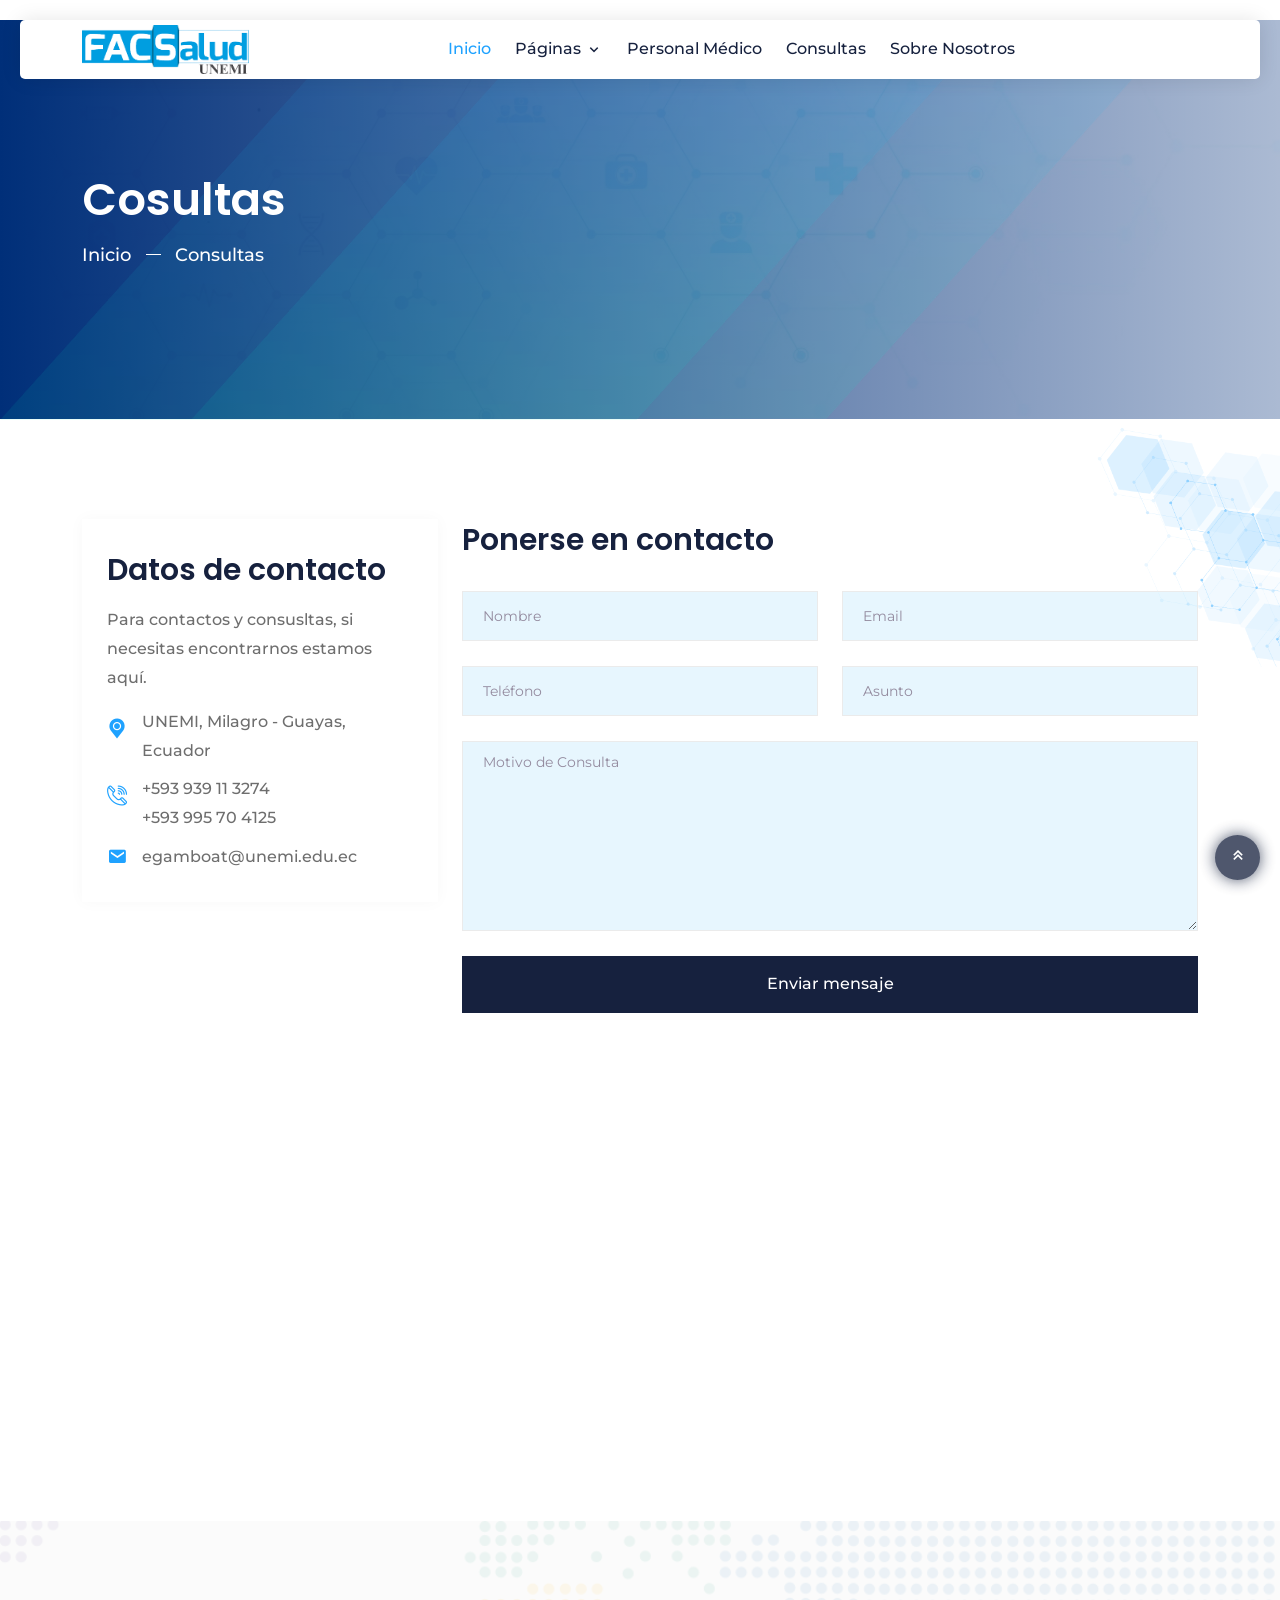
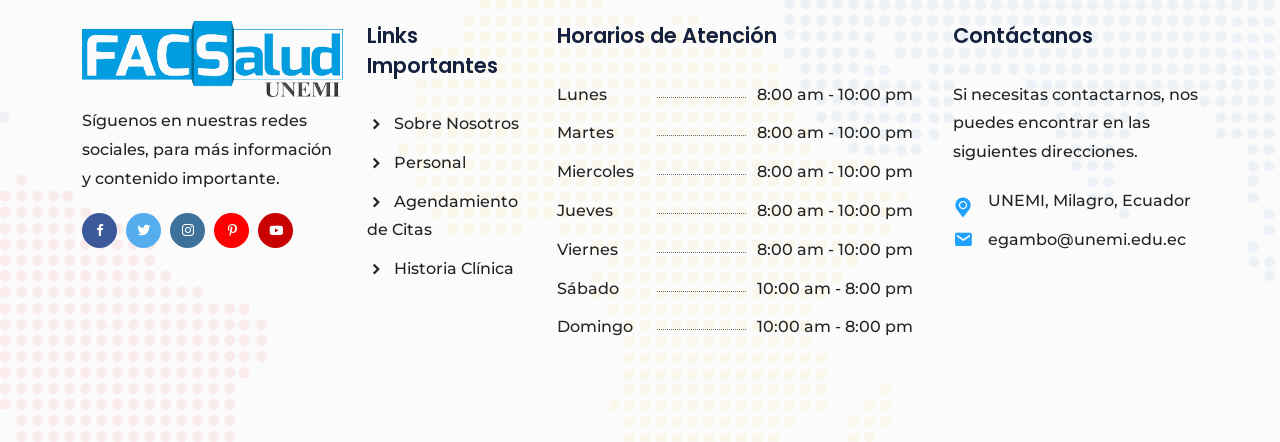
<file: consultas.html>
<!doctype html>
<html lang="zxx">
    <head>
        <!-- Required Meta Tags -->
        <meta charset="UTF-8">
        <meta name="viewport" content="width=device-width, initial-scale=1.0">

        <!-- Bootstrap CSS --> 
        <link rel="stylesheet" href="assets/css/bootstrap.min.css">
        <!-- Animate Min CSS -->
        <link rel="stylesheet" href="assets/css/animate.min.css">
        <!-- Flaticon CSS --> 
        <link rel="stylesheet" href="assets/fonts/flaticon.css">
        <!-- Boxicons CSS -->
        <link rel="stylesheet" href="assets/css/boxicons.min.css">
        <!-- Ventana emergente magnífica CSS -->
        <link rel="stylesheet" href="assets/css/boxicons.min.css">
        <!-- Owl Carousel Min CSS --> 
        <link rel="stylesheet" href="assets/css/owl.carousel.min.css">
        <link rel="stylesheet" href="assets/css/owl.theme.default.min.css">
        <!-- agradable seleccionar Min CSS --> 
        <link rel="stylesheet" href="assets/css/nice-select.min.css">
        <!-- Menú medio CSS -->
        <link rel="stylesheet" href="assets/css/meanmenu.css">
        <!-- Style CSS -->
        <link rel="stylesheet" href="assets/css/style.css">
        <!-- Responsive CSS -->
        <link rel="stylesheet" href="assets/css/responsive.css">

        <title>C-UNEMI</title>
        <link rel="icon" type="image/png" href="assets/img/favicon.png">
    </head>
    <body>
        <!-- Precargador -->
        <div class="preloader">
            <div class="d-table">
                <div class="d-table-cell">
                    <div class="spinner"></div>
                </div>
            </div>
        </div>
        <!-- Precargador final -->

        <!-- Fijador de Cabecera -->
        <header class="top-header top-header-bg-two">
            <div class="container">
                <div class="row align-items-center">
                </div>
            </div>
        </header>
        <!-- Fijador de Cabecera Fin -->

        <!-- Barra Superior -->
        <div class="navbar-area">
            <!-- Menu For Mobile Device -->
            <div class="mobile-nav">
                <a href="dashboard.html" class="logo">
                    <img src="assets/img/logo.png" alt="Logo">
                </a>
            </div>

            <!-- Menu For Desktop Device -->
            <div class="main-nav nav-bar">
                <div class="container">
                    <nav class="navbar navbar-expand-md navbar-light ">
                        <a class="navbar-brand" href="index.html">
                            <img src="assets/img/logo.png" alt="Logo">
                        </a>

                        <div class="collapse navbar-collapse mean-menu" id="navbarSupportedContent">
                            <ul class="navbar-nav m-auto">
                                <li class="nav-item">
                                    <a href="dashboard.html" class="nav-link active">
                                        Inicio 
                                    </a>
                                </li>
                                <li class="nav-item">
                                    <a href="#" class="nav-link">
                                        Páginas 
                                        <i class='bx bx-chevron-down'></i>
                                    </a>
                                    <ul class="dropdown-menu">
                                        <li class="nav-item">
                                            <a href="historiaclinica.html" class="nav-link">
                                                Historia Clínica
                                            </a>
                                        </li>
                                        <li class="nav-item">
                                            <a href="citas.html" class="nav-link">
                                                Citas
                                            </a>
                                        </li>
                                        <li class="nav-item">
                                            <a href="receta.html" class="nav-link">
                                                Receta
                                            </a>
                                        </li>
                                        <li class="nav-item">
                                            <a href="sign-in.html" class="nav-link">
                                                Iniciar Sesión
                                            </a>
                                        </li>
                                        <li class="nav-item">
                                            <a href="sign-up.html" class="nav-link">
                                                Crear Cuenta
                                            </a>
                                        </li>
                                        <li class="nav-item">
                                            <a href="seguridad.html" class="nav-link">
                                                Seguridad
                                            </a>
                                        </li>
                                    </ul>
                                </li>

                                <li class="nav-item">
                                    <li class="nav-item">
                                        <a href="personal.html" class="nav-link">
                                            Personal Médico
                                        </a>
                                    </li>
                                </li>
                                
                                <li class="nav-item">
                                    <a href="consultas.html" class="nav-link">
                                        Consultas
                                    </a>
                                </li>
                                <li class="nav-item">
                                    <a href="nostros.html" class="nav-link">
                                        Sobre Nosotros
                                    </a>
                                </li>
                            </ul>
                        </div>
                    </nav>
                </div>
            </div>
        </div>
        <!-- Barra Superior Fin -->

        <!-- Estandarte interior -->
        <div class="inner-banner inner-bg2">
            <div class="container">
                <div class="inner-title">
                    <h3>Cosultas</h3>
                    <ul>
                        <li>
                            <a href="dashboard.html">Inicio</a>
                        </li>
                        <li>Consultas</li>
                    </ul>
                </div>
            </div>
            <div class="inner-banner-shape">
                <div class="shape1">
                    <img src="assets/img/inner-banner/inner-banner-shape1.png" alt="Images">
                </div>
                <div class="shape2">
                    <img src="assets/img/inner-banner/inner-banner-shape2.png" alt="Images">
                </div>
            </div>
        </div>
        <!--Estandarte interior Fin-->

        <!-- Area de contacto -->
        <div class="contact-area pt-100 pb-70">
            <div class="container">
                <div class="row">
                    <div class="col-lg-4">
                        <div class="contact-widget-right">
                            <h3>Datos de contacto</h3>
                            <p>Para contactos y consusltas, si necesitas encontrarnos estamos aquí.</p>
                            <ul class="contact-list">
                                <li>
                                    <i class='flaticon-pin'></i>
                                    <div class="content">
                                        UNEMI, Milagro - Guayas, Ecuador
                                    </div>
                                </li>
                                <li>
                                    <i class='flaticon-phone-call'></i>
                                    <div class="content">
                                        <a href="tel:+593 939 11 3274">+593 939 11 3274</a>
                                        <a href="tel:+593 995 70 4125"> +593 995 70 4125</a>
                                    </div>
                                </li>
                                <li>
                                    <i class='bx bxs-envelope'></i>
                                    <div class="content">
                                        <a href="mailto:egamboat@unemi.edu.ec">egamboat@unemi.edu.ec</a>
                                    </div>
                                </li>
                            </ul>
                        </div>
                    </div>

                    <div class="col-lg-8">
                        <div class="contact-form">
                            <h2>Ponerse en contacto</h2>
                            <form id="contactForm">
                                <div class="row">
                                    <div class="col-lg-6 col-sm-6">
                                        <div class="form-group">
                                            <input type="text" name="name" id="name" class="form-control" required data-error="Por favor ingrese su nombre" placeholder="Nombre">
                                            <div class="help-block with-errors"></div>
                                        </div>
                                    </div>
    
                                    <div class="col-lg-6 col-sm-6">
                                        <div class="form-group">
                                            <input type="email" name="email" id="email" class="form-control" required data-error="Por favor ingrese su correo" placeholder="Email">
                                            <div class="help-block with-errors"></div>
                                        </div>
                                    </div>
    
                                    <div class="col-lg-6 col-sm-6">
                                        <div class="form-group">
                                            <input type="text" name="phone_number" id="phone_number" required data-error="Por favor ingrese su número telefónico" class="form-control" placeholder="Teléfono">
                                            <div class="help-block with-errors"></div>
                                        </div>
                                    </div>
    
                                    <div class="col-lg-6 col-sm-6">
                                        <div class="form-group">
                                            <input type="text" name="msg_subject" id="msg_subject" class="form-control" required data-error="Por favor ingrese el asunto" placeholder="Asunto">
                                            <div class="help-block with-errors"></div>
                                        </div>
                                    </div>
    
                                    <div class="col-lg-12 col-md-12">
                                        <div class="form-group">
                                            <textarea name="message" class="form-control" id="message" cols="30" rows="8" required data-error="Escriba su motivo de consulta" placeholder="Motivo de Consulta"></textarea>
                                            <div class="help-block with-errors"></div>
                                        </div>
                                    </div>
    
                                    <div class="col-lg-12 col-md-12">
                                        <button type="submit" class="default-btn">
                                            Enviar mensaje
                                        </button>
                                        <div id="msgSubmit" class="h3 text-center hidden"></div>
                                        <div class="clearfix"></div>
                                    </div>
                                </div>
                            </form>
                        </div>
                    </div>
                </div>
            </div>
            <div class="contact-shape">
                <img src="assets/img/shape/shape2.png" alt="Images">
            </div>
        </div>
        <!-- Area de contacto Fin -->

        <!-- Area de mapa -->
        <div class="map-area">
            <div class="container-fluid m-0 p-0">
                <iframe src="https://www.google.com/maps/embed?pb=!1m18!1m12!1m3!1d7974.039361481626!2d-79.60980409862668!3d-2.1461493802449887!2m3!1f0!2f0!3f0!3m2!1i1024!2i768!4f13.1!3m3!1m2!1s0x902d465523c50e37%3A0x70a5136e6272715f!2sUNEMI%20-%20Universidad%20Estatal%20de%20Milagro!5e0!3m2!1ses-419!2sec!4v1670295146500!5m2!1ses-419!2sec" width="600" height="450" style="border:0;" allowfullscreen="" loading="lazy" referrerpolicy="no-referrer-when-downgrade"></iframe>
            </div>
        </div>
        <!-- Area de mapa fin -->

        <!-- Piés de Página  -->
        <footer class="footer-area pt-100 pb-70">
            <div class="container">
                <div class="row">
                    <div class="col-lg-3 col-md-6">
                        <div class="footer-widget">
                            <div class="footer-logo">
                                <a href="index.html">
                                    <img src="assets/img/logo.png" alt="Images">
                                </a>
                            </div>
                            <p>Síguenos en nuestras redes sociales, para más información y contenido importante.</p>
                            <ul class="social-link">
                                <li>
                                    <a href="#" target="_blank"><i class='bx bxl-facebook'></i></a>
                                </li> 
                                <li>
                                    <a href="#" target="_blank"><i class='bx bxl-twitter'></i></a>
                                </li> 
                                <li>
                                    <a href="#" target="_blank"><i class='bx bxl-instagram'></i></a>
                                </li> 
                                <li>
                                    <a href="#" target="_blank"><i class='bx bxl-pinterest-alt'></i></a>
                                </li> 
                                <li>
                                    <a href="#" target="_blank"><i class='bx bxl-youtube'></i></a>
                                </li> 
                            </ul>
                        </div>
                    </div>

                    <div class="col-lg-2 col-md-6">
                        <div class="footer-widget">
                            <h3>Links Importantes</h3>
                            <ul class="footer-list">
                                <li>
                                    <a href="about.html" target="_blank">
                                        <i class='bx bxs-chevron-right'></i>
                                        Sobre Nosotros
                                    </a>
                                </li> 
                                <li>
                                    <a href="doctors.html" target="_blank">
                                        <i class='bx bxs-chevron-right'></i>
                                        Personal
                                    </a>
                                </li>
                                <li>
                                    <a href="citas.html" target="_blank">
                                        <i class='bx bxs-chevron-right'></i>
                                        Agendamiento de Citas
                                    </a>
                                </li> 
                                <li>
                                    <a href="historiaclinica.html" target="_blank">
                                        <i class='bx bxs-chevron-right'></i>
                                        Historia Clínica
                                    </a>
                                </li>
                            </ul>
                        </div>
                    </div>

                    <div class="col-lg-4 col-md-6">
                        <div class="footer-widget">
                            <h3>Horarios de Atención</h3>
                            <ul class="open-hours-list">
                                <li>
                                    Lunes
                                    <span>8:00 am - 10:00 pm</span>
                                </li> 
                                <li>
                                    Martes
                                    <span>8:00 am - 10:00 pm</span>
                                </li> 
                                <li>
                                    Miercoles
                                    <span>8:00 am - 10:00 pm</span>
                                </li> 
                                <li>
                                    Jueves
                                    <span>8:00 am - 10:00 pm</span>
                                </li> 
                                <li>
                                    Viernes
                                    <span>8:00 am - 10:00 pm</span>
                                </li> 
                                <li>
                                    Sábado
                                    <span>10:00 am - 8:00 pm</span>
                                </li> 
                                <li>
                                    Domingo
                                    <span>10:00 am - 8:00 pm</span>
                                </li> 
                            </ul>
                        </div>
                    </div>

                    <div class="col-lg-3 col-md-6">
                        <div class="footer-widget ps-3">
                            <h3>Contáctanos</h3>
                            <p>Si necesitas contactarnos, nos puedes encontrar en las siguientes direcciones.</p>
                            <ul class="footer-contact-list">
                                <li>
                                    <i class='flaticon-pin'></i>
                                    <div class="content" >
                                        <a href="https://goo.gl/maps/b7afHYhdiRrMFvGr6">UNEMI, Milagro, Ecuador</a>
                                    </div>
                                </li>
                                <li>
                                    <i class='bx bxs-envelope'></i>
                                    <div class="content">
                                        <a href="mailto:egambo@unemi.edu.ec">egambo@unemi.edu.ec</a>
                                    </div>
                                </li>
                            </ul>
                        </div>
                    </div>
                </div>
            </div>
        </footer>
        <!-- Piés de Página Fin -->


         <!-- Jquery Min JS -->
        <script src="assets/js/jquery-3.5.1.slim.min.js"></script>
        <!-- Bootstrap Min JS -->
        <script src="assets/js/bootstrap.bundle.min.js"></script>
        <!-- Ventana emergente magníficaMin JS -->
        <script src="assets/js/jquery.magnific-popup.min.js"></script>
        <!-- Owl Carousel Min JS -->
        <script src="assets/js/owl.carousel.min.js"></script>
        <!-- Agradable seleccionar Min JS -->
        <script src="assets/js/jquery.nice-select.min.js"></script>
        <!-- Wow Min JS -->
        <script src="assets/js/wow.min.js"></script>
        <!-- Menú medio JS -->
        <script src="assets/js/meanmenu.js"></script>
        <!-- Selector de fechas JS -->
        <script src="assets/js/datepicker.min.js"></script>
        <!-- Ajaxchimp Min JS -->
        <script src="assets/js/jquery.ajaxchimp.min.js"></script>
        <!-- Validador de formularios Min JS -->
        <script src="assets/js/form-validator.min.js"></script>
        <!-- Formulario de contacto JS -->
        <script src="assets/js/contact-form-script.js"></script>
        <!-- DisfrazJS -->
        <script src="assets/js/custom.js"></script>
        
    </body>
</html>
</file>
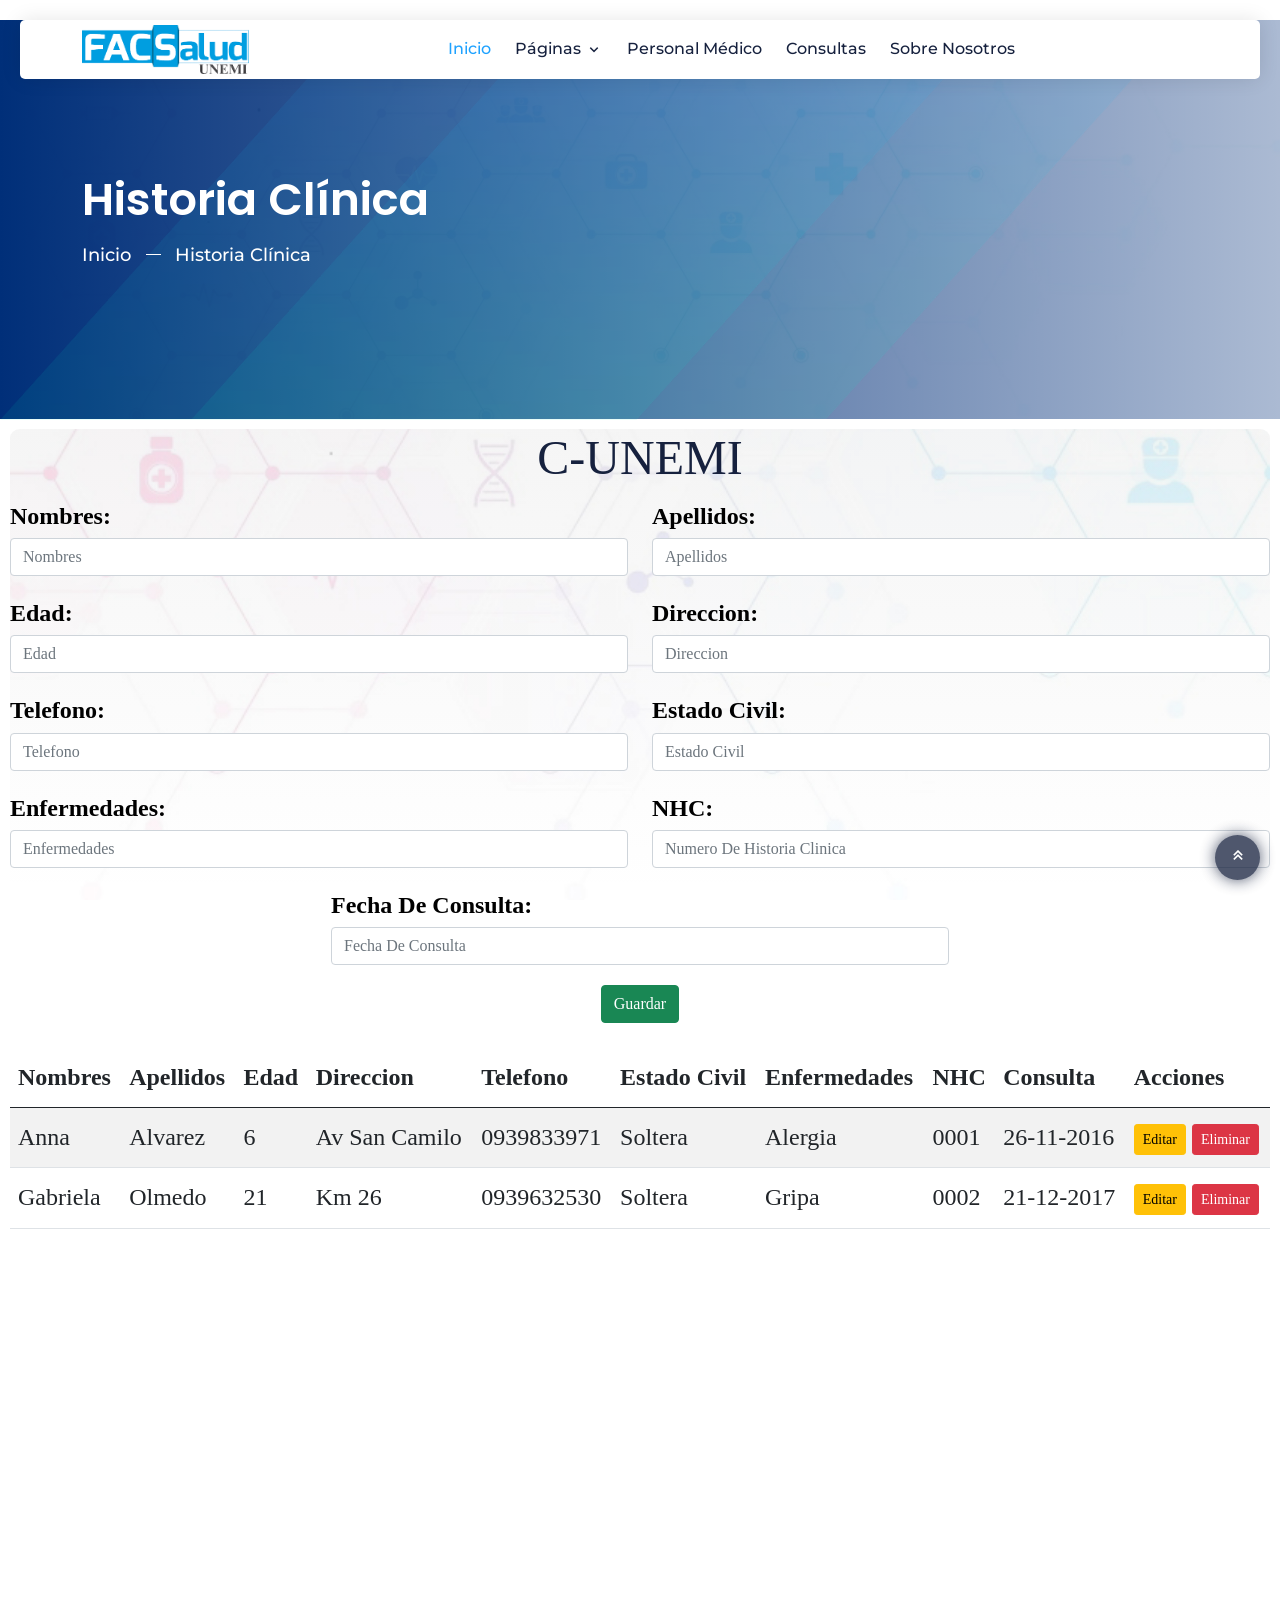
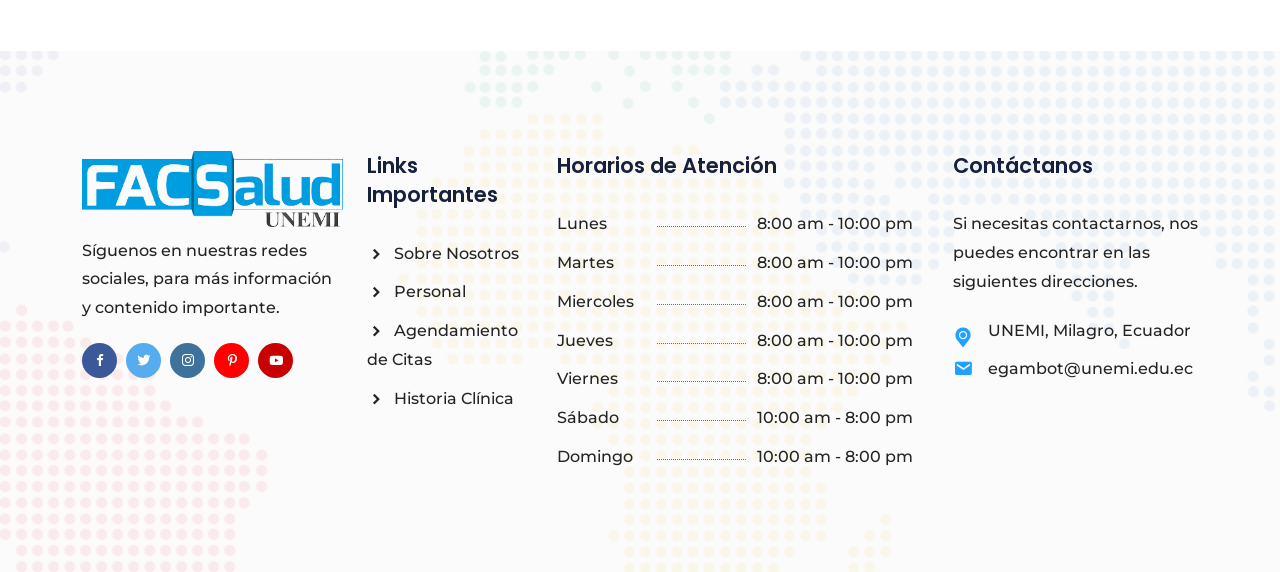
<file: historiaclinica.html>
<!doctype html>
<html lang="zxx">
    <head>
        <!-- Required Meta Tags -->
        <meta charset="UTF-8">
        <meta name="viewport" content="width=device-width, initial-scale=1.0">

        <!-- Bootstrap CSS --> 
        <link rel="stylesheet" href="assets/css/bootstrap.min.css">
        <!-- Animate Min CSS -->
        <link rel="stylesheet" href="assets/css/animate.min.css">
        <!-- Flaticon CSS --> 
        <link rel="stylesheet" href="assets/fonts/flaticon.css">
        <!-- Boxicons CSS -->
        <link rel="stylesheet" href="assets/css/boxicons.min.css">
        <!-- Magnific Popup CSS -->
        <link rel="stylesheet" href="assets/css/boxicons.min.css">
        <!-- Owl Carousel Min CSS --> 
        <link rel="stylesheet" href="assets/css/owl.carousel.min.css">
        <link rel="stylesheet" href="assets/css/owl.theme.default.min.css">
        <!-- Nice Select Min CSS --> 
        <link rel="stylesheet" href="assets/css/nice-select.min.css">
        <!-- Meanmenu CSS -->
        <link rel="stylesheet" href="assets/css/meanmenu.css">
        <!-- Style CSS -->
        <link rel="stylesheet" href="assets/css/style.css">
        <!-- Responsive CSS -->
        <link rel="stylesheet" href="assets/css/responsive.css">

        <title>C-UNEMI - Historia Clínica</title>
        <link rel="icon" type="image/png" href="assets/img/favicon.png">
    </head>

    <body>
        <!-- Cargador -->
        <div class="preloader">
            <div class="d-table">
                <div class="d-table-cell">
                    <div class="spinner"></div>
                </div>
            </div>
        </div>
    
        <!-- Top Header Start -->
        <header class="top-header top-header-bg-two">
            <div class="container">
                <div class="row align-items-center">
                    <div class="col-lg-8 col-md-8">
                        <div class="header-left">
                            <div class="header-left-card">
                            </div>
                        </div>
                    </div>
                    <div class="col-lg-4 col-md-4">
                        <div class="header-right">
                    </div>
                </div>
            </div>
        </header>
        <!-- Top Header End -->

    
        <!-- Barra Superior -->
        <div class="navbar-area">
            <!-- Menu For Mobile Device -->
            <div class="mobile-nav">
                <a href="dashboard.html" class="logo">
                    <img src="assets/img/logo.png" alt="Logo">
                </a>
            </div>

            <!-- Menu For Desktop Device -->
            <div class="main-nav nav-bar">
                <div class="container">
                    <nav class="navbar navbar-expand-md navbar-light ">
                        <a class="navbar-brand" href="index.html">
                            <img src="assets/img/logo.png" alt="Logo">
                        </a>

                        <div class="collapse navbar-collapse mean-menu" id="navbarSupportedContent">
                            <ul class="navbar-nav m-auto">
                                <li class="nav-item">
                                    <a href="dashboard.html" class="nav-link active">
                                        Inicio 
                                    </a>
                                </li>
                                <li class="nav-item">
                                    <a href="#" class="nav-link">
                                        Páginas 
                                        <i class='bx bx-chevron-down'></i>
                                    </a>
                                    <ul class="dropdown-menu">
                                        <li class="nav-item">
                                            <a href="historiaclinica.html" class="nav-link">
                                                Historia Clínica
                                            </a>
                                        </li>
                                        <li class="nav-item">
                                            <a href="citas.html" class="nav-link">
                                                Citas
                                            </a>
                                        </li>
                                        <li class="nav-item">
                                            <a href="receta.html" class="nav-link">
                                                Receta
                                            </a>
                                        </li>
                                        <li class="nav-item">
                                            <a href="sign-in.html" class="nav-link">
                                                Iniciar Sesión
                                            </a>
                                        </li>
                                        <li class="nav-item">
                                            <a href="sign-up.html" class="nav-link">
                                                Crear Cuenta
                                            </a>
                                        </li>
                                        <li class="nav-item">
                                            <a href="seguridad.html" class="nav-link">
                                                Seguridad
                                            </a>
                                        </li>
                                    </ul>
                                </li>

                                <li class="nav-item">
                                    <li class="nav-item">
                                        <a href="personal.html" class="nav-link">
                                            Personal Médico
                                        </a>
                                    </li>
                                </li>
                                
                                <li class="nav-item">
                                    <a href="consultas.html" class="nav-link">
                                        Consultas
                                    </a>
                                </li>
                                <li class="nav-item">
                                    <a href="nostros.html" class="nav-link">
                                        Sobre Nosotros
                                    </a>
                                </li>
                            </ul>
                        </div>
                    </nav>
                </div>
            </div>
        </div>
        <!-- Barra Superior Fin -->

        <!-- Inner Banner -->
        <div class="inner-banner inner-bg2">
            <div class="container">
                <div class="inner-title">
                    <h3>Historia Clínica</h3>
                    <ul>
                        <li>
                            <a href="dashboard.html">Inicio</a>
                        </li>
                        <li>Historia Clínica</li>
                    </ul>
                </div>
            </div>
            <div class="inner-banner-shape">
                <div class="shape1">
                    <img src="assets/img/inner-banner/inner-banner-shape1.png" alt="Images">
                </div>
                <div class="shape2">
                    <img src="assets/img/inner-banner/inner-banner-shape2.png" alt="Images">
                </div>
            </div>
        </div>
        <!-- Inner Banner End -->
        <div class="containerr nt-5">
            <div class="text-center">
                <h1 class="display-5" style="font-family:Times New Roman;"><strong>C-UNEMI</strong></h1>
            </div>
            <div class="main">
                <form action="" id="student-form" class="row justify-content-center mb-4" autocomplete="">
                    <div class="col-6 mb-3">
                        <label for="nombre"><strong>Nombres:</strong></label>
                        <input class="form-control" id="nombre" type="text" placeholder="Nombres">
                    </div>
                    <div class="col-6 mb-3">
                        <label for="apellido"><strong>Apellidos:</strong></label>
                        <input class="form-control" id="apellido" type="text" placeholder="Apellidos">
                    </div>
                    <div class="col-6 mb-3">
                        <label for="edad"><strong>Edad:</strong></label>
                        <input class="form-control" id="edad" type="number" placeholder="Edad">
                    </div>
                    <div class="col-6 mb-3">
                        <label for="direccion"><strong>Direccion:</strong></label>
                        <input class="form-control" id="direccion" type="text" placeholder="Direccion">
                    </div>
                    <div class="col-6 mb-3">
                        <label for="telefono"><strong>Telefono:</strong></label>
                        <input class="form-control" id="telefono" type="number" placeholder="Telefono">
                    </div>
                    <div class="col-6 mb-3">
                        <label for="estado"><strong>Estado Civil:</strong></label>
                        <input class="form-control" id="estado" type="text" placeholder="Estado Civil">
                    </div>
                    <div class="col-6 mb-3">
                        <label for="enfermedades"><strong>Enfermedades:</strong></label>
                        <input class="form-control" id="enfermedades" type="text" placeholder="Enfermedades">
                    </div>
                    <div class="col-6 mb-3">
                        <label for="historia"><strong>NHC:</strong></label>
                        <input class="form-control" id="historia" type="number" placeholder="Numero De Historia Clinica">
                    </div>
                    <div class="col-6 mb-3">
                        <label for="fecha"><strong>Fecha De Consulta:</strong></label>
                        <input class="form-control" id="fecha" type"date" placeholder="Fecha De Consulta">
                    </div>
                    <div class="col-8">
                        <center><input class="btn btn-success add-btn" type="submit" value="Guardar"></center>
                    </div>
                </form>
                <div class="col-12 nt-6">
                    <table class="table table-striped table-striped">
                        <thead>
                            <tr>
                                <th>Nombres</th>
                                <th>Apellidos</th>
                                <th>Edad</th>
                                <th>Direccion</th>
                                <th>Telefono</th>
                                <th>Estado Civil</th>
                                <th>Enfermedades</th>
                                <th>NHC</th>
                                <th>Consulta</th>
                                <th>Acciones</th>
                            </tr>
                        </thead>
                        <tbody id="student-list">
                            <tr>
                                <td>Anna</td>
                                <td>Alvarez</td>
                                <td>6</td>
                                <td>Av San Camilo</td>
                                <td>0939833971</td>
                                <td>Soltera</td>
                                <td>Alergia</td>
                                <td>0001</td>
                                <td>26-11-2016</td>
                                <td>
                                    <a href="#" class="btn btn-warning btn-sm edit">Editar</a>
                                    <a href="#" class="btn btn-danger btn-sm delete">Eliminar</a>
                                </td>
                            </tr>
                            <tr>
                                <td>Gabriela</td>
                                <td>Olmedo</td>
                                <td>21</td>
                                <td>Km 26</td>
                                <td>0939632530</td>
                                <td>Soltera</td>
                                <td>Gripa</td>
                                <td>0002</td>
                                <td>21-12-2017</td>
                                <td>
                                    <a href="#" class="btn btn-warning btn-sm edit">Editar</a>
                                    <a href="#" class="btn btn-danger btn-sm delete">Eliminar</a>
                                </td>
                            </tr>
                        </tbody>
                    </table>
                </div>
            </div>
        </div></br></br></br>

        
                <!-- Piés de Página  -->
                <footer class="footer-area pt-100 pb-70">
                    <div class="container">
                        <div class="row">
                            <div class="col-lg-3 col-md-6">
                                <div class="footer-widget">
                                    <div class="footer-logo">
                                        <a href="index.html">
                                            <img src="assets/img/logo.png" alt="Images">
                                        </a>
                                    </div>
                                    <p>Síguenos en nuestras redes sociales, para más información y contenido importante.</p>
                                    <ul class="social-link">
                                        <li>
                                            <a href="#" target="_blank"><i class='bx bxl-facebook'></i></a>
                                        </li> 
                                        <li>
                                            <a href="#" target="_blank"><i class='bx bxl-twitter'></i></a>
                                        </li> 
                                        <li>
                                            <a href="#" target="_blank"><i class='bx bxl-instagram'></i></a>
                                        </li> 
                                        <li>
                                            <a href="#" target="_blank"><i class='bx bxl-pinterest-alt'></i></a>
                                        </li> 
                                        <li>
                                            <a href="#" target="_blank"><i class='bx bxl-youtube'></i></a>
                                        </li> 
                                    </ul>
                                </div>
                            </div>
        
                            <div class="col-lg-2 col-md-6">
                                <div class="footer-widget">
                                    <h3>Links Importantes</h3>
                                    <ul class="footer-list">
                                        <li>
                                            <a href="about.html" target="_blank">
                                                <i class='bx bxs-chevron-right'></i>
                                                Sobre Nosotros
                                            </a>
                                        </li> 
                                        <li>
                                            <a href="doctors.html" target="_blank">
                                                <i class='bx bxs-chevron-right'></i>
                                                Personal
                                            </a>
                                        </li>
                                        <li>
                                            <a href="citas.html" target="_blank">
                                                <i class='bx bxs-chevron-right'></i>
                                                Agendamiento de Citas
                                            </a>
                                        </li> 
                                        <li>
                                            <a href="historiaclinica.html" target="_blank">
                                                <i class='bx bxs-chevron-right'></i>
                                                Historia Clínica
                                            </a>
                                        </li>
                                    </ul>
                                </div>
                            </div>
        
                            <div class="col-lg-4 col-md-6">
                                <div class="footer-widget">
                                    <h3>Horarios de Atención</h3>
                                    <ul class="open-hours-list">
                                        <li>
                                            Lunes
                                            <span>8:00 am - 10:00 pm</span>
                                        </li> 
                                        <li>
                                            Martes
                                            <span>8:00 am - 10:00 pm</span>
                                        </li> 
                                        <li>
                                            Miercoles
                                            <span>8:00 am - 10:00 pm</span>
                                        </li> 
                                        <li>
                                            Jueves
                                            <span>8:00 am - 10:00 pm</span>
                                        </li> 
                                        <li>
                                            Viernes
                                            <span>8:00 am - 10:00 pm</span>
                                        </li> 
                                        <li>
                                            Sábado
                                            <span>10:00 am - 8:00 pm</span>
                                        </li> 
                                        <li>
                                            Domingo
                                            <span>10:00 am - 8:00 pm</span>
                                        </li> 
                                    </ul>
                                </div>
                            </div>
        
                            <div class="col-lg-3 col-md-6">
                                <div class="footer-widget ps-3">
                                    <h3>Contáctanos</h3>
                                    <p>Si necesitas contactarnos, nos puedes encontrar en las siguientes direcciones.</p>
                                    <ul class="footer-contact-list">
                                        <li>
                                            <i class='flaticon-pin'></i>
                                            <div class="content" >
                                                <a href="https://goo.gl/maps/b7afHYhdiRrMFvGr6">UNEMI, Milagro, Ecuador</a>
                                            </div>
                                        </li>
                                        <li>
                                            <i class='bx bxs-envelope'></i>
                                            <div class="content">
                                                <a href="mailto:egambot@unemi.edu.ec">egambot@unemi.edu.ec</a>
                                            </div>
                                        </li>
                                    </ul>
                                </div>
                            </div>
                        </div>
                    </div>
                </footer>
                <!-- Piés de Página iIn -->
        


        <!-- Jquery Min JS -->
        <script src="assets/js/jquery-3.5.1.slim.min.js"></script>
        <!-- Bootstrap Min JS -->
        <script src="assets/js/bootstrap.bundle.min.js"></script>
        <!-- Magnific Popup Min JS -->
        <script src="assets/js/jquery.magnific-popup.min.js"></script>
        <!-- Owl Carousel Min JS -->
        <script src="assets/js/owl.carousel.min.js"></script>
        <!-- Nice Select Min JS -->
        <script src="assets/js/jquery.nice-select.min.js"></script>
        <!-- Wow Min JS -->
        <script src="assets/js/wow.min.js"></script>
        <!-- Meanmenu JS -->
        <script src="assets/js/meanmenu.js"></script>
        <!-- Datepicker JS -->
        <script src="assets/js/datepicker.min.js"></script>
        <!-- Ajaxchimp Min JS -->
        <script src="assets/js/jquery.ajaxchimp.min.js"></script>
        <!-- Form Validator Min JS -->
        <script src="assets/js/form-validator.min.js"></script>
        <!-- Contact Form JS -->
        <script src="assets/js/contact-form-script.js"></script>
        <!-- Custom JS -->
        <script src="assets/js/custom.js"></script>
        <script src="assets/js/script.js"></script>

        
</body>
</html>
</file>
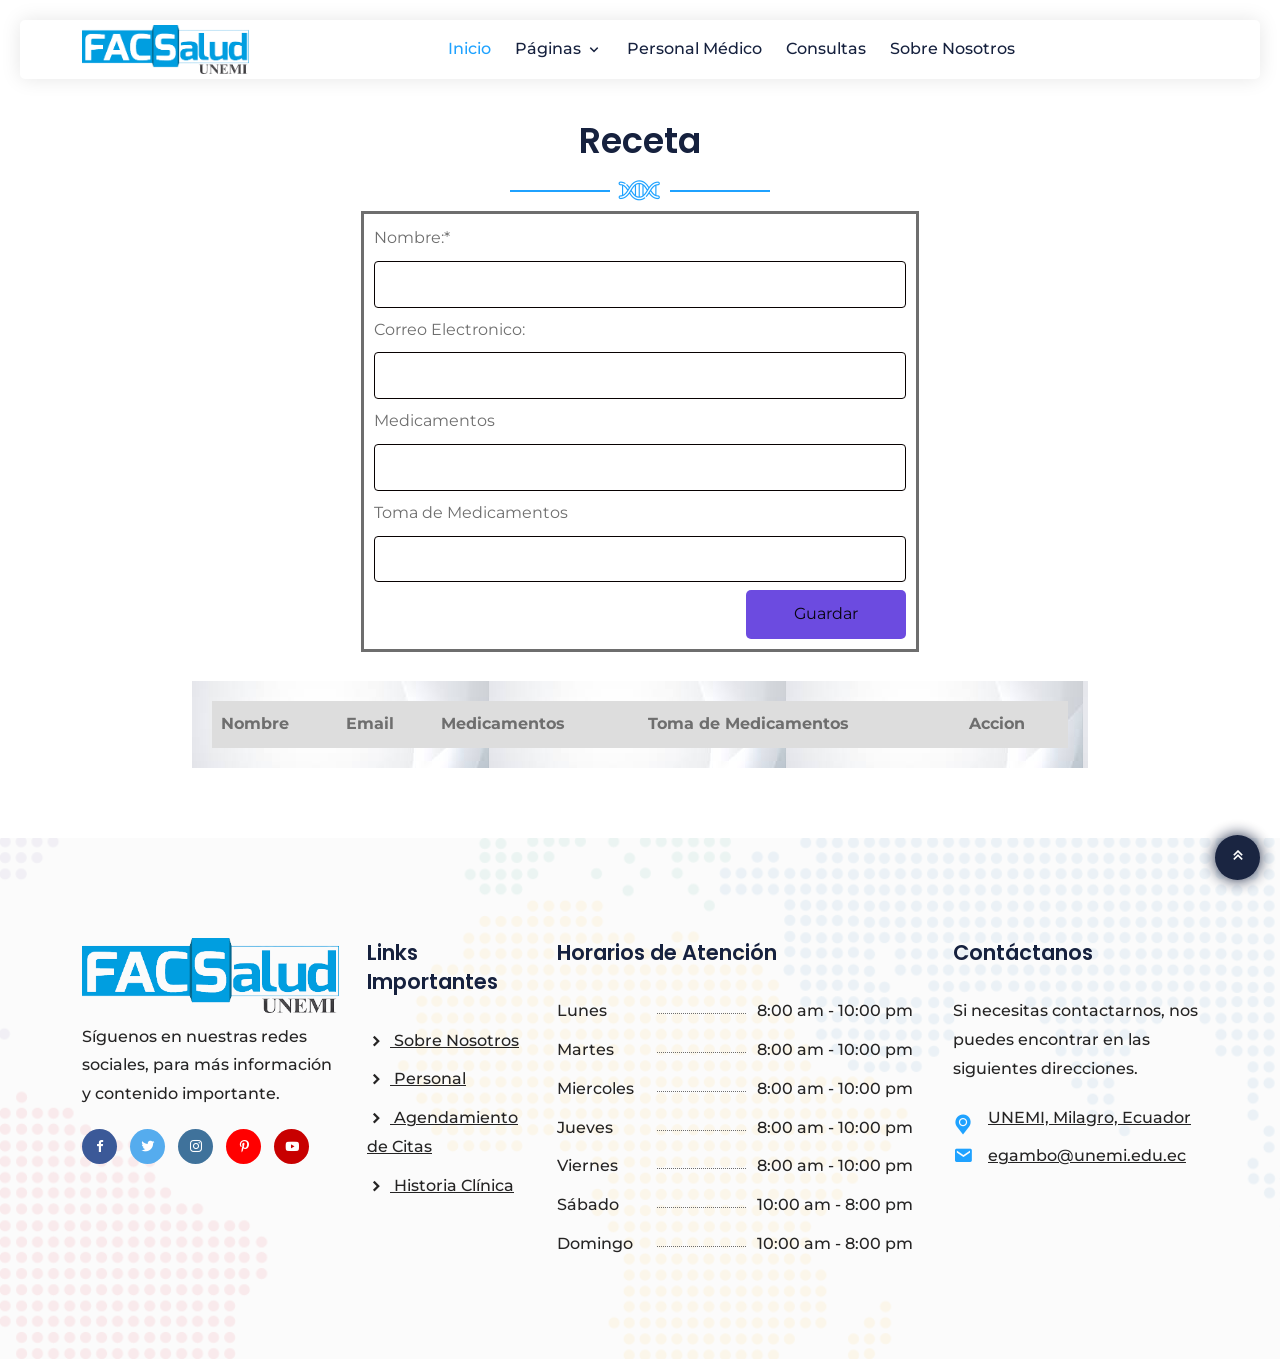
<file: receta.html>
<!DOCTYPE html>
<html lang="en">
    <head>
        <!-- Required Meta Tags -->
        <meta charset="UTF-8">
        <meta name="viewport" content="width=device-width, initial-scale=1.0">

        <!-- Bootstrap CSS --> 
        <link rel="stylesheet" href="assets/css/bootstrap.min.css">
        <!-- Animate Min CSS -->
        <link rel="stylesheet" href="assets/css/animate.min.css">
        <!-- Flaticon CSS --> 
        <link rel="stylesheet" href="assets/fonts/flaticon.css">
        <!-- Boxicons CSS -->
        <link rel="stylesheet" href="assets/css/boxicons.min.css">
        <!-- Magnific Popup CSS -->
        <link rel="stylesheet" href="assets/css/boxicons.min.css">
        <!-- Owl Carousel Min CSS --> 
        <link rel="stylesheet" href="assets/css/owl.carousel.min.css">
        <link rel="stylesheet" href="assets/css/owl.theme.default.min.css">
        <!-- Nice Select Min CSS --> 
        <link rel="stylesheet" href="assets/css/nice-select.min.css">
        <!-- Meanmenu CSS -->
        <link rel="stylesheet" href="assets/css/meanmenu.css">
        <!-- Style CSS -->
        <link rel="stylesheet" href="assets/css/style.css">
        <!-- Responsive CSS -->
        <link rel="stylesheet" href="assets/css/responsive.css">
        <link rel="stylesheet" href="assets/css/receta.css">


        <title>C-UNEMI - Receta</title>
        <link rel="icon" type="image/png" href="assets/img/favicon.png">
    </head>

<body>

    <!-- Cargador -->
    <div class="preloader">
        <div class="d-table">
            <div class="d-table-cell">
                <div class="spinner"></div>
            </div>
        </div>
    </div>

    <!-- Fijador de Cabecera -->
    <header class="top-header top-header-bg-two">
        <div class="container">
            <div class="row align-items-center">
            </div>
        </div>
    </header>
    <!-- Fijador de Cabecera Fin -->

    <!-- Barra Superior -->
    <div class="navbar-area">
        <!-- Menu For Mobile Device -->
        <div class="mobile-nav">
            <a href="dashboard.html" class="logo">
                <img src="assets/img/logo.png" alt="Logo">
            </a>
        </div>

        <!-- Menu For Desktop Device -->
        <div class="main-nav nav-bar">
            <div class="container">
                <nav class="navbar navbar-expand-md navbar-light ">
                    <a class="navbar-brand" href="dashboard.html">
                        <img src="assets/img/logo.png" alt="Logo">
                    </a>

                    <div class="collapse navbar-collapse mean-menu" id="navbarSupportedContent">
                        <ul class="navbar-nav m-auto">
                            <li class="nav-item">
                                <a href="dashboard.html" class="nav-link active">
                                    Inicio 
                                </a>
                            </li>
                            <li class="nav-item">
                                <a href="#" class="nav-link">
                                    Páginas 
                                    <i class='bx bx-chevron-down'></i>
                                </a>
                                <ul class="dropdown-menu">
                                    <li class="nav-item">
                                        <a href="historiaclinica.html" class="nav-link">
                                            Historia Clínica
                                        </a>
                                    </li>
                                    <li class="nav-item">
                                        <a href="citas.html" class="nav-link">
                                            Citas
                                        </a>
                                    </li>
                                    <li class="nav-item">
                                        <a href="sign-in.html" class="nav-link">
                                            Iniciar Sesión
                                        </a>
                                    </li>
                                    <li class="nav-item">
                                        <a href="sign-up.html" class="nav-link">
                                            Crear Cuenta
                                        </a>
                                    </li>
                                    <li class="nav-item">
                                        <a href="seguridad.html" class="nav-link">
                                            Seguridad
                                        </a>
                                    </li>
                                </ul>
                            </li>

                            <li class="nav-item">
                                <li class="nav-item">
                                    <a href="personal.html" class="nav-link">
                                        Personal Médico
                                    </a>
                                </li>
                            </li>
                            
                            <li class="nav-item">
                                <a href="consultas.html" class="nav-link">
                                    Consultas
                                </a>
                            </li>
                            <li class="nav-item">
                                <a href="nostros.html" class="nav-link">
                                    Sobre Nosotros
                                </a>
                            </li>
                        </ul>
                    </div>
                </nav>
            </div>
        </div>
    </div>
    <!-- Barra Superior Fin -->
        
        <!-- RECETA -->
        <section class="service-area pt-100 pb-70">
            <div class="container">
                <div class="section-title text-center">
                    <h2>Receta</h2>
                    <div class="section-icon">
                        <div class="icon">
                            <i class="flaticon-dna"></i>
                        </div>
                    </div>
                </div>
                
                <div class="employee-form">
                    <form onsubmit="event.preventDefault();onFormSubmit();" autocomplete="off">
                        <div>
                            <label>Nombre:*</label><label class="validation-error hide" id="fullNameValidationError">This field is required.</label>
                            <input type="text" name="fullName" id="fullName">
                        </div>
                        <div>
                            <label>Correo Electronico:</label>
                            <input type="text" name="email" id="email">
                        </div>
                        <div>
                            <label>Medicamentos </label>
                            <input type="text" name="salary" id="salary">
                        </div>
                        <div>
                            <label>Toma de Medicamentos</label>
                            <input type="text" name="city" id="city">
                        </div>
                        <div  class="form-action-buttons">
                            <input type="submit" value="Guardar">
                        </div>
                    </form>
                </div>
            </div>
            <br/>
            <div class = "employees-table">
                    <table class="list" id="employeeList">
                        <thead>
                            <tr>
                                <th>Nombre</th>
                                <th>Email </th>
                                <th>Medicamentos </th>
                                <th>Toma de Medicamentos</th>
                                <th>Accion</th>
                            </tr>
                        </thead>
                        <tbody>

                        </tbody>
                    </table>
            </div>


                    
                
            </div>
        </section>
        <!-- RECETA Fin -->


        <!-- Piés de Página  -->
        <footer class="footer-area pt-100 pb-70">
            <div class="container">
                <div class="row">
                    <div class="col-lg-3 col-md-6">
                        <div class="footer-widget">
                            <div class="footer-logo">
                                <a href="index.html">
                                    <img src="assets/img/logo.png" alt="Images">
                                </a>
                            </div>
                            <p>Síguenos en nuestras redes sociales, para más información y contenido importante.</p>
                            <ul class="social-link">
                                <li>
                                    <a href="#" target="_blank"><i class='bx bxl-facebook'></i></a>
                                </li> 
                                <li>
                                    <a href="#" target="_blank"><i class='bx bxl-twitter'></i></a>
                                </li> 
                                <li>
                                    <a href="#" target="_blank"><i class='bx bxl-instagram'></i></a>
                                </li> 
                                <li>
                                    <a href="#" target="_blank"><i class='bx bxl-pinterest-alt'></i></a>
                                </li> 
                                <li>
                                    <a href="#" target="_blank"><i class='bx bxl-youtube'></i></a>
                                </li> 
                            </ul>
                        </div>
                    </div>

                    <div class="col-lg-2 col-md-6">
                        <div class="footer-widget">
                            <h3>Links Importantes</h3>
                            <ul class="footer-list">
                                <li>
                                    <a href="about.html" target="_blank">
                                        <i class='bx bxs-chevron-right'></i>
                                        Sobre Nosotros
                                    </a>
                                </li> 
                                <li>
                                    <a href="doctors.html" target="_blank">
                                        <i class='bx bxs-chevron-right'></i>
                                        Personal
                                    </a>
                                </li>
                                <li>
                                    <a href="citas.html" target="_blank">
                                        <i class='bx bxs-chevron-right'></i>
                                        Agendamiento de Citas
                                    </a>
                                </li> 
                                <li>
                                    <a href="historiaclinica.html" target="_blank">
                                        <i class='bx bxs-chevron-right'></i>
                                        Historia Clínica
                                    </a>
                                </li>
                            </ul>
                        </div>
                    </div>

                    <div class="col-lg-4 col-md-6">
                        <div class="footer-widget">
                            <h3>Horarios de Atención</h3>
                            <ul class="open-hours-list">
                                <li>
                                    Lunes
                                    <span>8:00 am - 10:00 pm</span>
                                </li> 
                                <li>
                                    Martes
                                    <span>8:00 am - 10:00 pm</span>
                                </li> 
                                <li>
                                    Miercoles
                                    <span>8:00 am - 10:00 pm</span>
                                </li> 
                                <li>
                                    Jueves
                                    <span>8:00 am - 10:00 pm</span>
                                </li> 
                                <li>
                                    Viernes
                                    <span>8:00 am - 10:00 pm</span>
                                </li> 
                                <li>
                                    Sábado
                                    <span>10:00 am - 8:00 pm</span>
                                </li> 
                                <li>
                                    Domingo
                                    <span>10:00 am - 8:00 pm</span>
                                </li> 
                            </ul>
                        </div>
                    </div>

                    <div class="col-lg-3 col-md-6">
                        <div class="footer-widget ps-3">
                            <h3>Contáctanos</h3>
                            <p>Si necesitas contactarnos, nos puedes encontrar en las siguientes direcciones.</p>
                            <ul class="footer-contact-list">
                                <li>
                                    <i class='flaticon-pin'></i>
                                    <div class="content" >
                                        <a href="https://goo.gl/maps/b7afHYhdiRrMFvGr6">UNEMI, Milagro, Ecuador</a>
                                    </div>
                                </li>
                                <li>
                                    <i class='bx bxs-envelope'></i>
                                    <div class="content">
                                        <a href="mailto:egambo@unemi.edu.ec">egambo@unemi.edu.ec</a>
                                    </div>
                                </li>
                            </ul>
                        </div>
                    </div>
                </div>
            </div>
        </footer>
        <!-- Piés de Página Fin -->


        <!-- Jquery Min JS -->
        <script src="assets/js/jquery-3.5.1.slim.min.js"></script>
        <!-- Bootstrap Min JS -->
        <script src="assets/js/bootstrap.bundle.min.js"></script>
        <!-- Magnific Popup Min JS -->
        <script src="assets/js/jquery.magnific-popup.min.js"></script>
        <!-- Owl Carousel Min JS -->
        <script src="assets/js/owl.carousel.min.js"></script>
        <!-- Nice Select Min JS -->
        <script src="assets/js/jquery.nice-select.min.js"></script>
        <!-- Wow Min JS -->
        <script src="assets/js/wow.min.js"></script>
        <!-- Meanmenu JS -->
        <script src="assets/js/meanmenu.js"></script>
        <!-- Datepicker JS -->
        <script src="assets/js/datepicker.min.js"></script>
        <!-- Ajaxchimp Min JS -->
        <script src="assets/js/jquery.ajaxchimp.min.js"></script>
        <!-- Form Validator Min JS -->
        <script src="assets/js/form-validator.min.js"></script>
        <!-- Contact Form JS -->
        <script src="assets/js/contact-form-script.js"></script>
        <!-- Custom JS -->
        <script src="assets/js/custom.js"></script>
        <script src="assets/js/inicios.js"></script>
        <script src="assets/js/receta.js"></script>

</body>
</html>
</file>
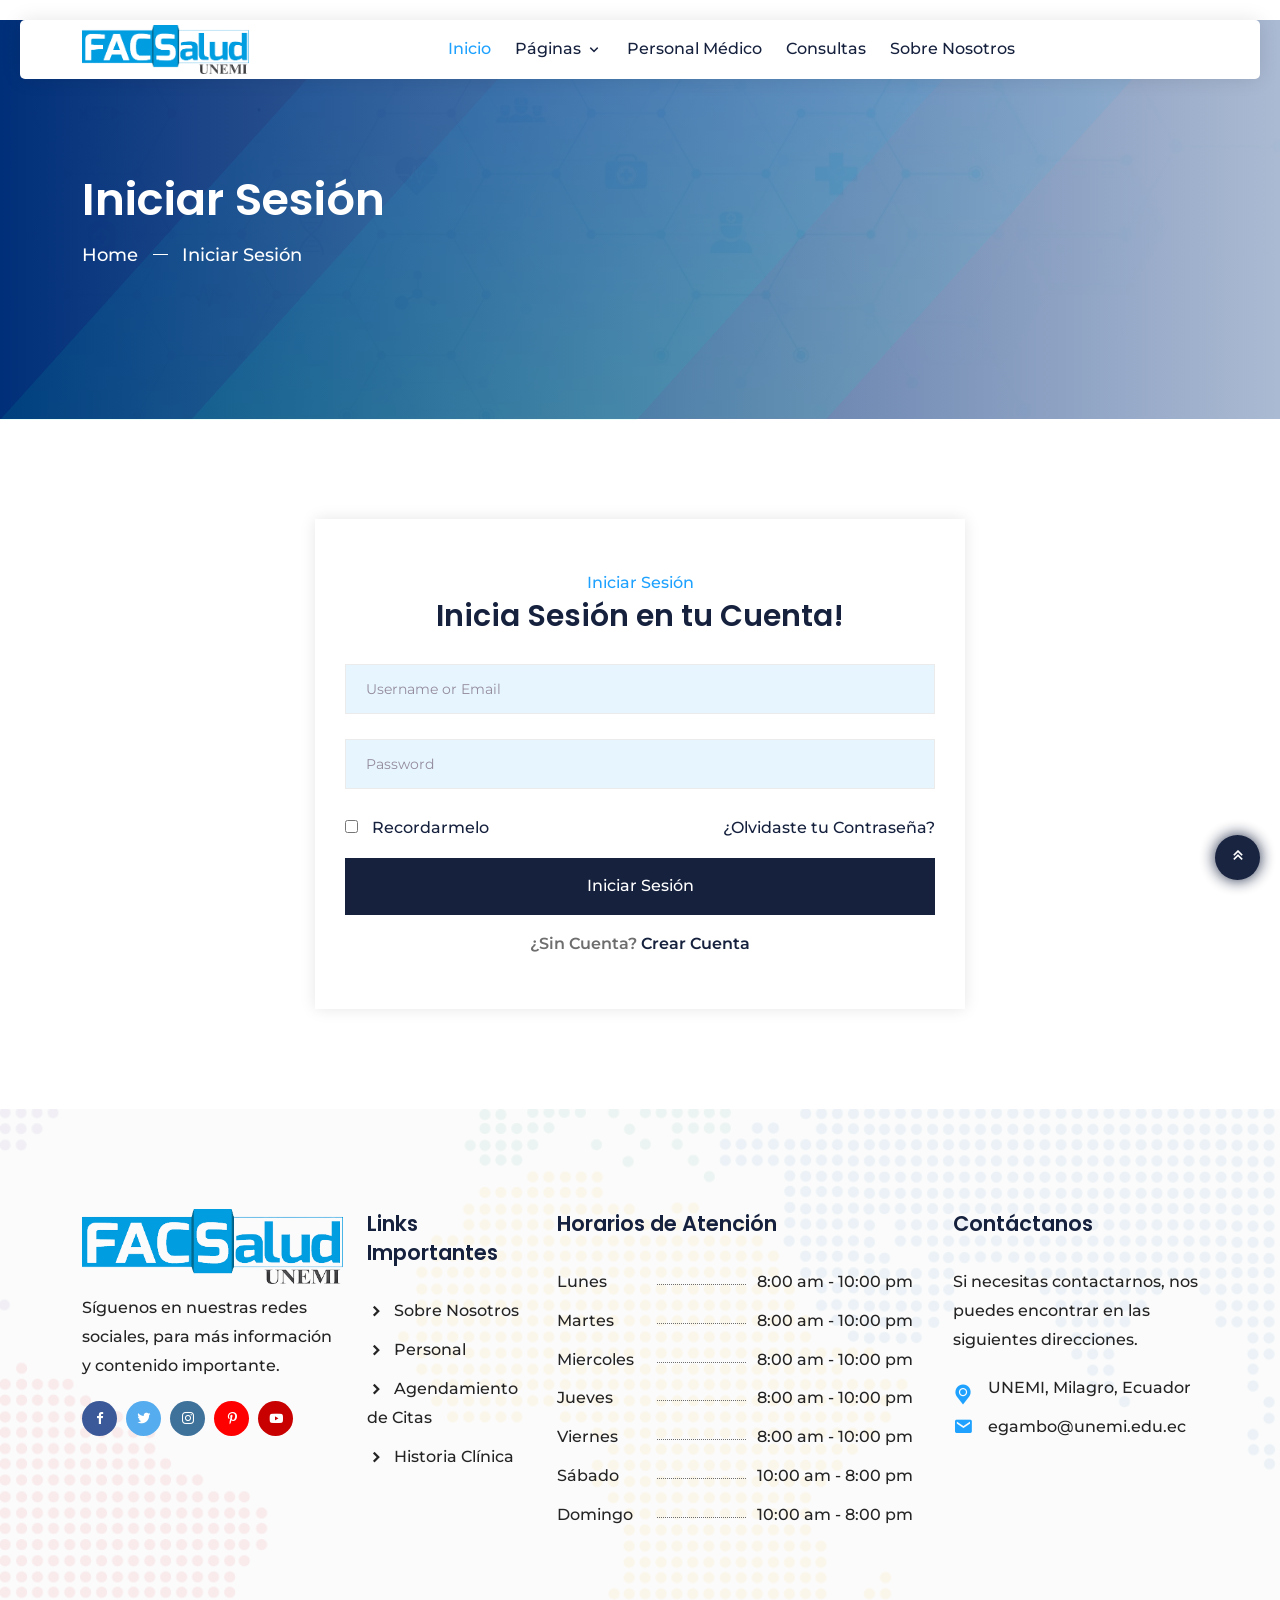
<file: sign-in.html>
<!doctype html>
<html lang="zxx">
    <head>
        <!-- Required Meta Tags -->
        <meta charset="UTF-8">
        <meta name="viewport" content="width=device-width, initial-scale=1.0">

        <!-- Bootstrap CSS --> 
        <link rel="stylesheet" href="assets/css/bootstrap.min.css">
        <!-- Animate Min CSS -->
        <link rel="stylesheet" href="assets/css/animate.min.css">
        <!-- Flaticon CSS --> 
        <link rel="stylesheet" href="assets/fonts/flaticon.css">
        <!-- Boxicons CSS -->
        <link rel="stylesheet" href="assets/css/boxicons.min.css">
        <!-- Magnific Popup CSS -->
        <link rel="stylesheet" href="assets/css/boxicons.min.css">
        <!-- Owl Carousel Min CSS --> 
        <link rel="stylesheet" href="assets/css/owl.carousel.min.css">
        <link rel="stylesheet" href="assets/css/owl.theme.default.min.css">
        <!-- Nice Select Min CSS --> 
        <link rel="stylesheet" href="assets/css/nice-select.min.css">
        <!-- Meanmenu CSS -->
        <link rel="stylesheet" href="assets/css/meanmenu.css">
        <!-- Style CSS -->
        <link rel="stylesheet" href="assets/css/style.css">
        <!-- Responsive CSS -->
        <link rel="stylesheet" href="assets/css/responsive.css">


        <title>C-UNEMI - Login</title>

        <!-- Favicon -->
        <link rel="icon" type="image/png" href="assets/img/favicon.png">
    </head>
    <body>
        <!-- Cargador -->
        <div class="preloader">
            <div class="d-table">
                <div class="d-table-cell">
                    <div class="spinner"></div>
                </div>
            </div>
        </div>
      <!-- Fijador de Cabecera -->
      <header class="top-header top-header-bg-two">
        <div class="container">
            <div class="row align-items-center">
            </div>
        </div>
    </header>
    <!-- Fijador de Cabecera Fin -->

    <!-- Barra Superior -->
    <div class="navbar-area">
        <!-- Menu For Mobile Device -->
        <div class="mobile-nav">
            <a href="index.html" class="logo">
                <img src="assets/img/logo.png" alt="Logo">
            </a>
        </div>

        <!-- Menu For Desktop Device -->
        <div class="main-nav nav-bar">
            <div class="container">
                <nav class="navbar navbar-expand-md navbar-light ">
                    <a class="navbar-brand" href="index.html">
                        <img src="assets/img/logo.png" alt="Logo">
                    </a>

                    <div class="collapse navbar-collapse mean-menu" id="navbarSupportedContent">
                        <ul class="navbar-nav m-auto">
                            <li class="nav-item">
                                <a href="index.html" class="nav-link active">
                                    Inicio 
                                </a>
                            </li>
                            <li class="nav-item">
                                <a href="#" class="nav-link">
                                    Páginas 
                                    <i class='bx bx-chevron-down'></i>
                                </a>
                                <ul class="dropdown-menu">
                                    <li class="nav-item">
                                        <a href="historiaclinica.html" class="nav-link">
                                            Historia Clínica
                                        </a>
                                    </li>
                                    <li class="nav-item">
                                        <a href="citas.html" class="nav-link">
                                            Citas
                                        </a>
                                    </li>
                                    <li class="nav-item">
                                        <a href="sign-in.html" class="nav-link">
                                            Iniciar Sesión
                                        </a>
                                    </li>
                                    <li class="nav-item">
                                        <a href="sign-up.html" class="nav-link">
                                            Crear Cuenta
                                        </a>
                                    </li>
                                    <li class="nav-item">
                                        <a href="seguridad.html" class="nav-link">
                                            Seguridad
                                        </a>
                                    </li>
                                </ul>
                            </li>

                            <li class="nav-item">
                                <li class="nav-item">
                                    <a href="personal.html" class="nav-link">
                                        Personal Médico
                                    </a>
                                </li>
                            </li>
                            
                            <li class="nav-item">
                                <a href="consultas.html" class="nav-link">
                                    Consultas
                                </a>
                            </li>
                            <li class="nav-item">
                                <a href="nostros.html" class="nav-link">
                                    Sobre Nosotros
                                </a>
                            </li>
                        </ul>
                    </div>
                </nav>
            </div>
        </div>
    </div>
    <!-- Barra Superior Fin -->

        <!-- Inner Banner -->
        <div class="inner-banner inner-bg2">
            <div class="container">
                <div class="inner-title">
                    <h3>Iniciar Sesión</h3>
                    <ul>
                        <li>
                            <a href="index.html">Home</a>
                        </li>
                        <li>Iniciar Sesión</li>
                    </ul>
                </div>
            </div>
            <div class="inner-banner-shape">
                <div class="shape1">
                    <img src="assets/img/inner-banner/inner-banner-shape1.png" alt="Images">
                </div>
                <div class="shape2">
                    <img src="assets/img/inner-banner/inner-banner-shape2.png" alt="Images">
                </div>
            </div>
        </div>
        <!-- Inner Banner End -->

        <!-- Sign In Area -->
        <div class="sign-in-area pt-100 pb-70">
            <div class="container">
                <div class="row">
                    <div class="col-lg-12">
                        <div class="user-all-form">
                            <div class="contact-form">
                                <div class="section-title text-center">
                                    <span>Iniciar Sesión</span>
                                    <h2>Inicia Sesión en tu Cuenta!</h2>
                                </div>
                                <form id="contactForm">
                                    <div class="row">
                                        <div class="col-lg-12 ">
                                            <div class="form-group">
                                                <input type="text" name="name" id="name" class="form-control" required data-error="Please enter your Username or Email" placeholder="Username or Email">
                                            </div>
                                        </div>

                                        <div class="col-12">
                                            <div class="form-group">
                                                <input class="form-control" type="password" name="password" placeholder="Password">
                                            </div>
                                        </div>

                                        <div class="col-lg-6 col-sm-6 form-condition">
                                            <div class="agree-label">
                                                <input type="checkbox" id="chb1">
                                                <label for="chb1">
                                                    Recordarmelo
                                                </label>
                                            </div>
                                        </div>
            
                                        <div class="col-lg-6 col-sm-6">
                                            <a class="forget" href="#">¿Olvidaste tu Contraseña?</a>
                                        </div>
        
                                        <div class="col-lg-12 col-md-12 text-center">
                                            <button type="submit" class="default-btn">
                                                Iniciar Sesión
                                            </button>
                                        </div>

                                        <div class="col-12">
                                            <p class="account-desc">
                                                ¿Sin Cuenta?
                                                <a href="sign-up.html">Crear Cuenta</a>
                                            </p>
                                        </div>
                                    </div>
                                </form>
                            </div>
                        </div>
                    </div>
                </div>
            </div>
        </div>
        <!-- Sign In Area End -->

       <!-- Piés de Página  -->
        <footer class="footer-area pt-100 pb-70">
            <div class="container">
                <div class="row">
                    <div class="col-lg-3 col-md-6">
                        <div class="footer-widget">
                            <div class="footer-logo">
                                <a href="dashboard.html">
                                    <img src="assets/img/logo.png" alt="Images">
                                </a>
                            </div>
                            <p>Síguenos en nuestras redes sociales, para más información y contenido importante.</p>
                            <ul class="social-link">
                                <li>
                                    <a href="#" target="_blank"><i class='bx bxl-facebook'></i></a>
                                </li> 
                                <li>
                                    <a href="#" target="_blank"><i class='bx bxl-twitter'></i></a>
                                </li> 
                                <li>
                                    <a href="#" target="_blank"><i class='bx bxl-instagram'></i></a>
                                </li> 
                                <li>
                                    <a href="#" target="_blank"><i class='bx bxl-pinterest-alt'></i></a>
                                </li> 
                                <li>
                                    <a href="#" target="_blank"><i class='bx bxl-youtube'></i></a>
                                </li> 
                            </ul>
                        </div>
                    </div>

                    <div class="col-lg-2 col-md-6">
                        <div class="footer-widget">
                            <h3>Links Importantes</h3>
                            <ul class="footer-list">
                                <li>
                                    <a href="dashboard.html" target="_blank">
                                        <i class='bx bxs-chevron-right'></i>
                                        Sobre Nosotros
                                    </a>
                                </li> 
                                <li>
                                    <a href="doctors.html" target="_blank">
                                        <i class='bx bxs-chevron-right'></i>
                                        Personal
                                    </a>
                                </li>
                                <li>
                                    <a href="citas.html" target="_blank">
                                        <i class='bx bxs-chevron-right'></i>
                                        Agendamiento de Citas
                                    </a>
                                </li> 
                                <li>
                                    <a href="historiaclinica.html" target="_blank">
                                        <i class='bx bxs-chevron-right'></i>
                                        Historia Clínica
                                    </a>
                                </li>
                            </ul>
                        </div>
                    </div>

                    <div class="col-lg-4 col-md-6">
                        <div class="footer-widget">
                            <h3>Horarios de Atención</h3>
                            <ul class="open-hours-list">
                                <li>
                                    Lunes
                                    <span>8:00 am - 10:00 pm</span>
                                </li> 
                                <li>
                                    Martes
                                    <span>8:00 am - 10:00 pm</span>
                                </li> 
                                <li>
                                    Miercoles
                                    <span>8:00 am - 10:00 pm</span>
                                </li> 
                                <li>
                                    Jueves
                                    <span>8:00 am - 10:00 pm</span>
                                </li> 
                                <li>
                                    Viernes
                                    <span>8:00 am - 10:00 pm</span>
                                </li> 
                                <li>
                                    Sábado
                                    <span>10:00 am - 8:00 pm</span>
                                </li> 
                                <li>
                                    Domingo
                                    <span>10:00 am - 8:00 pm</span>
                                </li> 
                            </ul>
                        </div>
                    </div>

                    <div class="col-lg-3 col-md-6">
                        <div class="footer-widget ps-3">
                            <h3>Contáctanos</h3>
                            <p>Si necesitas contactarnos, nos puedes encontrar en las siguientes direcciones.</p>
                            <ul class="footer-contact-list">
                                <li>
                                    <i class='flaticon-pin'></i>
                                    <div class="content" >
                                        <a href="https://goo.gl/maps/b7afHYhdiRrMFvGr6">UNEMI, Milagro, Ecuador</a>
                                    </div>
                                </li>
                                <li>
                                    <i class='bx bxs-envelope'></i>
                                    <div class="content">
                                        <a href="mailto:egambo@unemi.edu.ec">egambo@unemi.edu.ec</a>
                                    </div>
                                </li>
                            </ul>
                        </div>
                    </div>
                </div>
            </div>
        </footer>
        <!-- Piés de Página Fin -->


         <!-- Jquery Min JS -->
        <script src="assets/js/jquery-3.5.1.slim.min.js"></script>
        <!-- Bootstrap Min JS -->
        <script src="assets/js/bootstrap.bundle.min.js"></script>
        <!-- Magnific Popup Min JS -->
        <script src="assets/js/jquery.magnific-popup.min.js"></script>
        <!-- Owl Carousel Min JS -->
        <script src="assets/js/owl.carousel.min.js"></script>
        <!-- Nice Select Min JS -->
        <script src="assets/js/jquery.nice-select.min.js"></script>
        <!-- Wow Min JS -->
        <script src="assets/js/wow.min.js"></script>
        <!-- Meanmenu JS -->
        <script src="assets/js/meanmenu.js"></script>
        <!-- Datepicker JS -->
        <script src="assets/js/datepicker.min.js"></script>
        <!-- Ajaxchimp Min JS -->
        <script src="assets/js/jquery.ajaxchimp.min.js"></script>
        <!-- Form Validator Min JS -->
        <script src="assets/js/form-validator.min.js"></script>
        <!-- Contact Form JS -->
        <script src="assets/js/contact-form-script.js"></script>
        <!-- Custom JS -->
        <script src="assets/js/custom.js"></script>
        
    </body>
</html>
</file>
<file: assets/fonts/flaticon.css>
/*
  	Flaticon icon font: Flaticon
  	Creation date: 24/09/2020 14:05
  	*/

@font-face {
  font-family: "Flaticon";
  src: url("./Flaticon.eot");
  src: url("./Flaticon.eot?#iefix") format("embedded-opentype"),
       url("./Flaticon.woff2") format("woff2"),
       url("./Flaticon.woff") format("woff"),
       url("./Flaticon.ttf") format("truetype"),
       url("./Flaticon.svg#Flaticon") format("svg");
  font-weight: normal;
  font-style: normal;
}

@media screen and (-webkit-min-device-pixel-ratio:0) {
  @font-face {
    font-family: "Flaticon";
    src: url("./Flaticon.svg#Flaticon") format("svg");
  }
}

[class^="flaticon-"]:before, [class*=" flaticon-"]:before,
[class^="flaticon-"]:after, [class*=" flaticon-"]:after {   
  font-family: Flaticon;
font-style: normal;
}

.flaticon-envelope:before { content: "\f100"; }
.flaticon-wall-clock:before { content: "\f101"; }
.flaticon-heart-beat:before { content: "\f102"; }
.flaticon-ambulance:before { content: "\f103"; }
.flaticon-calendar:before { content: "\f104"; }
.flaticon-pin:before { content: "\f105"; }
.flaticon-phone-call:before { content: "\f106"; }
.flaticon-sent-mail:before { content: "\f107"; }
.flaticon-24-hours:before { content: "\f108"; }
.flaticon-add-user:before { content: "\f109"; }
.flaticon-dna:before { content: "\f10a"; }
.flaticon-call:before { content: "\f10b"; }
.flaticon-24-hours-1:before { content: "\f10c"; }
.flaticon-calendar-1:before { content: "\f10d"; }
.flaticon-left-quote:before { content: "\f10e"; }
.flaticon-shopping-cart:before { content: "\f10f"; }
.flaticon-fast-delivery:before { content: "\f110"; }
.flaticon-laptop:before { content: "\f111"; }
.flaticon-first-aid-kit:before { content: "\f112"; }
.flaticon-upload:before { content: "\f113"; }
.flaticon-view:before { content: "\f114"; }
.flaticon-heart:before { content: "\f115"; }
.flaticon-testing:before { content: "\f116"; }
.flaticon-plus:before { content: "\f117"; }
.flaticon-left-arrow:before { content: "\f118"; }
.flaticon-right-arrow:before { content: "\f119"; }
.flaticon-syringe:before { content: "\f11a"; }
.flaticon-stethoscope-1:before { content: "\f11b"; }
.flaticon-male:before { content: "\f11c"; }
.flaticon-ambulance-2:before { content: "\f11d"; }
.flaticon-caduceus-symbol:before { content: "\f11e"; }
.flaticon-doctor:before { content: "\f11f"; }
</file>
<file: assets/css/meanmenu.css>
.mean-container .mean-bar {
	float: left;
	width: 100%;
	position: absolute;
	background: transparent;
	padding: 20px 0 0;
	z-index: 999;
	border-bottom: 1px solid rgba(0, 0, 0, 0.03);
	height: 55px;
}
.mean-container a.meanmenu-reveal {
	width: 35px;
	height: 30px;
	padding: 12px 15px 0 0;
	position: absolute;
	right: 0;
	cursor: pointer;
	color:#16213E;
	text-decoration: none;
	font-size: 16px;
	text-indent: -9999em;
	line-height: 22px;
	font-size: 1px;
	display: block;
	font-weight: 700;
}
.mean-container a.meanmenu-reveal span {
    display: block;
    background: #16213E;;
    position: relative;
    height: 4px;
    margin-top: -5px;
    top: 8px;
    border-radius: 3px;
}
.mean-container .mean-nav {
	float: left;
	width: 100%;
	background: #ffffff;
	margin-top: 55px;
}
.mean-container .mean-nav ul {
	padding: 0;
	margin: 0;
	width: 100%;
	border: none;
	list-style-type: none;
}
.mean-container .mean-nav ul li {
	position: relative;
	float: left;
	width: 100%;
}
.mean-container .mean-nav ul li a {
	display: block;
	float: left;
	width: 90%;
	padding: 1em 5%;
	margin: 0;
	text-align: left;
	color: #677294;
	border-top: 1px solid #DBEEFD;
	text-decoration: none;
}
.mean-container .mean-nav ul li a.active {
	color: #000000;
}
.mean-container .mean-nav ul li li a {
	width: 80%;
	padding: 1em 10%;
	color: #677294;
	border-top: 1px solid #DBEEFD;
	opacity: 1;
	filter: alpha(opacity=75);
	text-shadow: none !important;
	visibility: visible;
	text-transform: none;
	font-size: 14px;
}
.mean-container .mean-nav ul li.mean-last a {
	border-bottom: none;
	margin-bottom: 0;
}
.mean-container .mean-nav ul li li li a {
	width: 70%;
	padding: 1em 15%;
}
.mean-container .mean-nav ul li li li li a {
	width: 60%;
	padding: 1em 20%;
}
.mean-container .mean-nav ul li li li li li a {
	width: 50%;
	padding: 1em 25%;
}
.mean-container .mean-nav ul li a:hover {
	background: #252525;
	background: rgba(255,255,255,0.1);
}
.mean-container .mean-nav ul li a.mean-expand {
	margin-top: 3px;
	width: 100%;
	height: 24px;
	padding: 12px !important;
	text-align: right ;
	position: absolute;
	right: 0;
	top: 0;
	z-index: 2;
	font-weight: 700;
	background: transparent;
	border: none !important;
}
.mean-container .mean-push {
	float: left;
	width: 100%;
	padding: 0;
	margin: 0;
	clear: both;
}
.mean-nav .wrapper {
	width: 100%;
	padding: 0;
	margin: 0;
}
/* Fix for box sizing on Foundation Framework etc. */
.mean-container .mean-bar, .mean-container .mean-bar * {
	-webkit-box-sizing: content-box;
	-moz-box-sizing: content-box;
	box-sizing: content-box;
}
.mean-remove {
	display: none !important;
}
.mobile-nav {
    display: none;
}
.mobile-nav.mean-container .mean-nav ul li a.active {
    color: #FF2D55;
}
.main-nav {
    background: #000;
    top: 0;
    left: 0;
    padding-top: 15px;
    padding-bottom: 15px;
    width: 100%;
    z-index: 999;
    height: auto;
}
.mean-nav .dropdown-toggle::after {
	display: none;
}
.navbar-light .navbar-brand, .navbar-light .navbar-brand:hover {
    color: #fff;
    font-weight: bold;
    text-transform: uppercase;
    line-height: 1;
}
.main-nav nav ul {
    padding: 0;
    margin: 0;
    list-style-type: none;
}
.main-nav nav .navbar-nav .nav-item {
    position: relative;
    padding: 15px 0;
}
.main-nav nav .navbar-nav .nav-item a {
    font-weight: 500;
    font-size: 16px;
    text-transform: uppercase;
    color: #ffffff;
    padding-left: 0;
    padding-right: 0;
    padding-top: 0;
    padding-bottom: 0;
    margin-left: 15px;
    margin-right: 15px;
}
.main-nav nav .navbar-nav .nav-item a:hover, 
.main-nav nav .navbar-nav .nav-item a:focus, 
.main-nav nav .navbar-nav .nav-item a.active {
    color: #FF2D55;
}
.main-nav nav .navbar-nav .nav-item:hover a {
    color: #FF2D55;
}
.main-nav nav .navbar-nav .nav-item .dropdown-menu {
    -webkit-box-shadow: 0 0 30px 0 rgba(0, 0, 0, 0.05);
            box-shadow: 0 0 30px 0 rgba(0, 0, 0, 0.05);
    background: #0d1028;
    position: absolute;
    top: 80px;
    left: 0;
    width: 250px;
    z-index: 99;
    display: block;
    padding-top: 20px;
    padding-left: 5px;
    padding-right: 5px;
    padding-bottom: 20px;
    opacity: 0;
    visibility: hidden;
    -webkit-transition: all 0.3s ease-in-out;
    transition: all 0.3s ease-in-out;
}
.main-nav nav .navbar-nav .nav-item .dropdown-menu li {
    position: relative;
    padding: 0;
}
.main-nav nav .navbar-nav .nav-item .dropdown-menu li a {
    font-size: 15px;
    font-weight: 500;
    text-transform: capitalize;
    padding: 9px 15px;
    margin: 0;
    display: block;
    color: #ffffff;
}
.main-nav nav .navbar-nav .nav-item .dropdown-menu li a:hover, 
.main-nav nav .navbar-nav .nav-item .dropdown-menu li a:focus, 
.main-nav nav .navbar-nav .nav-item .dropdown-menu li a.active {
    color: #FF2D55;
}
.main-nav nav .navbar-nav .nav-item .dropdown-menu li .dropdown-menu {
    position: absolute;
    left: -100%;
    top: 0;
    opacity: 0 !important;
    visibility: hidden !important;
}
.main-nav nav .navbar-nav .nav-item .dropdown-menu li:hover .dropdown-menu {
    opacity: 1 !important;
    visibility: visible !important;
    top: -20px !important;
}
.main-nav nav .navbar-nav .nav-item .dropdown-menu li .dropdown-menu li .dropdown-menu {
    position: absolute;
    left: -100%;
    top: 0;
    opacity: 0 !important;
    visibility: hidden !important;
}
.main-nav nav .navbar-nav .nav-item .dropdown-menu li:hover .dropdown-menu li:hover .dropdown-menu {
    opacity: 1 !important;
    visibility: visible !important;
    top: -20px !important;
}
.main-nav nav .navbar-nav .nav-item .dropdown-menu li .dropdown-menu li a {
    color: #ffffff;
    text-transform: capitalize;
}
.main-nav nav .navbar-nav .nav-item .dropdown-menu li .dropdown-menu li a:hover, 
.main-nav nav .navbar-nav .nav-item .dropdown-menu li .dropdown-menu li a:focus, 
.main-nav nav .navbar-nav .nav-item .dropdown-menu li .dropdown-menu li a.active {
    color: #ffffff;
}
.main-nav nav .navbar-nav .nav-item:hover ul {
    opacity: 1;
    visibility: visible;
    top: 100%;
}
.main-nav nav .navbar-nav .nav-item:last-child .dropdown-menu {
    left: auto;
    right: 0;
}

/* Responsive Style */
@media only screen and (max-width: 991px) {
    .mobile-nav {
        display: block;
        position: relative;
    }
    .mobile-nav .logo {
		text-decoration: none;
        position: absolute;
        top: 11px;
        z-index: 999;
        left: 15px;
        color: #fff;
        font-weight: bold;
        text-transform: uppercase;
        font-size: 20px;
    }
    .mean-container .mean-bar {
        background-color: #ffffff;
        padding: 0;
    }
    .mean-container a.meanmenu-reveal {
        padding: 20px 15px 0 0;
        margin-top: -5px;
    }
    .mobile-nav nav .navbar-nav {
        height: 300px;
        overflow-y: scroll;
    }
    .mobile-nav nav .navbar-nav .nav-item a i {
        display: none;
    }
    .main-nav {
        display: none !important;
    }
}
</file>
<file: assets/css/style.css>
/*
@File: Medizo HTML Template

* This file contains the styling for the actual template, this
is the file you need to edit to change the look of the
template.

This files table contents are outlined below>>>>>

*******************************************
*******************************************
** - Default Btn Style 
** - Section Title Style
** - Top Header Style
** - Navbar Area Style
** - Main Banner Area CSS  Style
** - Inner Banner Style
** - About Area Style
** - Appointment Area Style
** - Service Area Style
** - Consultancy Area Style
** - Insurance Area Style
** - Product Area  Style
** - Cart Wraps Area Style
** - Checkout Area Style
** - Doctors Area Style
** - Departments Area Style
** - Emergency Area Style
** - Prescription Area Style
** - Case Study Area Style
** - Serve Area Style
** - Faq Area Style
** - Blog Area Style
** - Testimonials Area Style
** - Brand Area Style
** - Subscribe Area Style
** - Contact Area Style
** - User All Form Style
** - Pagination Area Style
** - Footer Area Style
** - 404 Error Area Style
** - Coming Soon Area Style
** - Back To Top Button Style
** - Preloader CSS Style

*******************************************
/*

/*================================================
Default CSS
=================================================*/
@import url("https://fonts.googleapis.com/css2?family=Poppins:ital,wght@0,100;0,300;0,400;0,500;0,600;0,800;0,900;1,200;1,400;1,500;1,600;1,800;1,900&display=swap");
@import url("https://fonts.googleapis.com/css2?family=Montserrat:ital,wght@0,200;0,300;0,400;0,500;0,600;0,700;0,800;0,900;1,900&display=swap");
body {
  font-size: 16px;
  line-height: 1.8;
  font-family: "Montserrat", sans-serif;
  color: #6E6E6E;
  font-weight: 400;
}

p {
  color: #6E6E6E;
  font-weight: 500;
}

a {
  display: inline-block;
  -webkit-transition: all 0.5s;
  transition: all 0.5s;
  text-decoration: none;
}

a:hover, a:focus {
  text-decoration: none;
}

button {
  margin: 0;
  padding: 0;
  outline: 0;
}

button:focus {
  outline: 0;
  border: 0;
}

h1, h2, h3, h4, h5, h6 {
  font-weight: 600;
  color: #16213E;
  font-family: "Poppins", sans-serif;
  line-height: 1.4;
}

h3 {
  font-size: 22px;
}

.d-table {
  width: 100%;
  height: 100%;
}

.d-table-cell {
  display: table-cell;
  vertical-align: middle;
}

img {
  max-width: 100%;
}

.ptb-100 {
  padding-top: 100px;
  padding-bottom: 100px;
}

.pt-100 {
  padding-top: 100px;
}

.ptb-70 {
  padding-top: 70px;
  padding-bottom: 70px;
}

.pb-100 {
  padding-bottom: 100px;
}

.pb-70 {
  padding-bottom: 70px;
}

.pt-45 {
  padding-top: 45px;
}

.pt-20 {
  padding-top: 20px;
}

/*================================
Default btn Style 
===================================*/
.default-btn {
  padding: 14px 27px;
  background-color: #16213E;
  color: #ffffff;
  font-weight: 500;
  position: relative;
  z-index: 1;
}

.default-btn::before {
  content: '';
  position: absolute;
  z-index: -1;
  top: 0;
  left: 0;
  right: 0;
  width: 100%;
  height: 0;
  background-color: #1FA2FF;
  opacity: 0;
  -webkit-transition: 0.7s;
  transition: 0.7s;
  border-radius: 5px;
}

.default-btn:hover {
  background-color: #1FA2FF;
  color: #ffffff;
}

.default-btn:hover::before {
  height: 100%;
  opacity: 1;
  border-radius: 5px;
}

.default-btn-two {
  padding: 14px 27px;
  background-color: #1FA2FF;
  color: #ffffff;
  font-weight: 500;
  position: relative;
  z-index: 1;
}

.default-btn-two::before {
  content: '';
  position: absolute;
  z-index: -1;
  top: 0;
  left: 0;
  right: 0;
  width: 100%;
  height: 0;
  background-color: #16213E;
  opacity: 0;
  -webkit-transition: 0.7s;
  transition: 0.7s;
  border-radius: 5px;
}

.default-btn-two:hover {
  background-color: #16213E;
  color: #ffffff;
}

.default-btn-two:hover::before {
  height: 100%;
  opacity: 1;
  border-radius: 5px;
}

/*================================
Section Title Style 
===================================*/
.section-title span {
  text-transform: capitalize;
  padding-bottom: 10px;
  font-weight: 500;
  color: #1FA2FF;
  line-height: 0;
}

.section-title h2 {
  font-size: 35px;
  font-weight: 600;
  margin-top: 0;
  line-height: 1.2;
  color: #16213E;
}

.section-title .section-icon {
  position: relative;
  width: 310px;
  text-align: center;
  margin-left: auto;
  margin-right: auto;
}

.section-title .section-icon .icon {
  -webkit-transform: rotate(225deg);
          transform: rotate(225deg);
  font-size: 40px;
  color: #1FA2FF;
  line-height: 1;
}

.section-title .section-icon::before {
  content: '';
  position: absolute;
  top: 20px;
  left: 25px;
  width: 100px;
  height: 2px;
  background-color: #1FA2FF;
}

.section-title .section-icon::after {
  content: '';
  position: absolute;
  top: 20px;
  right: 25px;
  width: 100px;
  height: 2px;
  background-color: #1FA2FF;
}

.section-title p {
  padding-top: 10px;
  font-weight: 500;
  margin-bottom: 0;
}

/*================================
Section Title Style End
===================================*/
/*================================
Top Header
===================================*/
.top-header {
  padding: 10px 0;
}

.top-header-bg {
  background-color: #1FA2FF;
}

.top-header-bg-two {
  background-color: transparent;
  z-index: 1;
  position: relative;
}

.top-header-bg-3 {
  background-color: #1FA2FF;
}

.header-left {
  text-align: left;
  z-index: 1;
  position: relative;
}

.header-left .header-left-card ul {
  padding-left: 0;
  margin-bottom: 0;
  list-style-type: none;
}

.header-left .header-left-card ul li {
  display: inline-block;
  text-align: left;
  position: relative;
  padding-left: 7px;
  color: #ffffff;
  margin-right: 35px;
}

.header-left .header-left-card ul li:last-child {
  margin-right: 0;
}

.header-left .header-left-card ul li .head-icon {
  color: #ffffff;
  font-size: 20px;
  text-align: center;
  position: absolute;
  left: 0;
  top: 52%;
  -webkit-transition: .5s;
  transition: .5s;
  -webkit-transform: translateY(-50%);
          transform: translateY(-50%);
}

.header-left .header-left-card ul li a {
  display: inline-block;
  color: #ffffff;
  font-size: 14px;
  font-weight: 600;
  margin-left: 25px;
}

.header-left .header-left-card ul li:hover .head-icon {
  color: #ffffff;
}

.header-left .header-left-card ul li:hover a {
  color: #16213E;
}

.header-right {
  float: right;
}

.top-social-link {
  float: right;
}

.top-social-link ul {
  list-style: none;
  margin: 0;
  padding: 0;
}

.top-social-link ul li {
  display: inline-block;
  margin-right: 5px;
}

.top-social-link ul li a {
  width: 30px;
  height: 30px;
  line-height: 32px;
  text-align: center;
  color: #ffffff;
  border-radius: 50px;
}

.top-social-link ul li a:hover {
  background-color: #ffffff;
  color: #16213E;
}

/*================================
Top Header End
===================================*/
/*=================================
Navbar Area
====================================*/
.navbar-area {
  background-color: transparent;
  -webkit-transition: 0.3s;
  transition: 0.3s;
  position: relative;
  padding-top: 0;
  padding-bottom: 0;
  padding-right: 0;
  padding-left: 0;
}

.navbar-light {
  padding: 0;
  padding-left: 0;
  padding-right: 0;
  background-color: transparent;
}

.navbar-light .navbar-brand img {
  float:left;
  width: 200px;
}

.navbar-light .navbar-brand-sticky {
  display: none;
}

/* Main nav */
.main-nav {
  position: inherit;
  background-color: #ffffff;
  top: 0;
  left: 0;
  z-index: inherit;
  padding: 0;
  width: 100%;
  height: auto;
}

.main-nav nav .navbar-nav .nav-item:hover a, .main-nav nav .navbar-nav .nav-item .active {
  color: #1FA2FF !important;
}

.main-nav nav .navbar-nav .nav-item a {
  text-transform: capitalize;
  color: #16213E;
  font-weight: 500;
  margin-left: 12px;
  margin-right: 12px;
}

.main-nav nav .navbar-nav .nav-item a i {
  line-height: 0;
  position: relative;
  top: 3px;
  font-size: 18px;
}

.main-nav nav .navbar-nav .nav-item a:hover, .main-nav nav .navbar-nav .nav-item a :focus {
  color: #1FA2FF !important;
}

.main-nav nav .navbar-nav .nav-item a.active {
  color: #1FA2FF !important;
}

.main-nav nav .navbar-nav .nav-item a .active::before {
  -webkit-transform: scale(1);
          transform: scale(1);
}

.main-nav nav .navbar-nav .nav-item:hover .dropdown-menu {
  -webkit-transform: scaleX(1);
          transform: scaleX(1);
}

.main-nav nav .navbar-nav .nav-item .dropdown-menu {
  border: none;
  padding: 0;
  border-radius: 0;
  background-color: #ffffff !important;
  -webkit-transform: scaleX(0);
          transform: scaleX(0);
}

.main-nav nav .navbar-nav .nav-item .dropdown-menu li {
  border-bottom: 1px solid #ffffff;
}

.main-nav nav .navbar-nav .nav-item .dropdown-menu li:last-child {
  border-bottom: none;
}

.main-nav nav .navbar-nav .nav-item .dropdown-menu li a {
  text-transform: capitalize;
  color: #16213E !important;
  position: relative;
  -webkit-transition: 0.7s;
  transition: 0.7s;
  font-weight: 500;
  padding: 10px;
  border-bottom: 1px dashed #ebebeb;
}

.main-nav nav .navbar-nav .nav-item .dropdown-menu li a.active {
  border-radius: 0;
  color: #1FA2FF !important;
  background-color: #f3f3f3;
}

.main-nav nav .navbar-nav .nav-item .dropdown-menu li a:hover, .main-nav nav .navbar-nav .nav-item .dropdown-menu li a :focus, .main-nav nav .navbar-nav .nav-item .dropdown-menu li a .active {
  color: #1FA2FF !important;
  border-radius: 0;
  background-color: #f3f3f3;
}

.main-nav nav .navbar-nav .nav-item .dropdown-menu li.active {
  color: #1FA2FF !important;
  background-color: #f3f3f3;
}

.main-nav nav .navbar-nav .nav-item .dropdown-menu li .dropdown-menu {
  left: 100%;
  margin-top: 18px !important;
  position: absolute;
  -webkit-transform: scaleX(0);
          transform: scaleX(0);
}

.main-nav nav .navbar-nav .nav-item .dropdown-menu li:hover .dropdown-menu {
  -webkit-transform: scaleX(1);
          transform: scaleX(1);
}

.main-nav .others-options .option-item {
  margin-right: 20px;
}

.main-nav .others-options .option-item:last-child {
  margin-right: 0;
}

.main-nav .others-options .option-item .search-btn {
  font-size: 24px;
  margin-top: 10px;
  color: #16213E;
  -webkit-transition: 0.5s;
  transition: 0.5s;
  cursor: pointer;
}

.main-nav .others-options .option-item .search-btn:hover {
  color: #1FA2FF;
  -webkit-transform: translateY(-5%);
          transform: translateY(-5%);
}

.main-nav .others-options .option-item .close-btn {
  font-size: 24px;
  color: #16213E;
  -webkit-transition: 0.5s;
  transition: 0.5s;
  display: none;
  cursor: pointer;
}

.main-nav .others-options .option-item .close-btn:hover {
  color: #1FA2FF;
  -webkit-transform: translateY(-5%);
          transform: translateY(-5%);
}

.main-nav .others-options .option-item .close-btn.active {
  display: block;
}

.main-nav .others-options .option-item .add-cart-btn .cart-btn-icon {
  font-size: 24px;
  color: #16213E;
  position: relative;
}

.main-nav .others-options .option-item .add-cart-btn .cart-btn-icon:hover {
  color: #1FA2FF;
}

.main-nav .others-options .option-item .add-cart-btn .cart-btn-icon span {
  position: absolute;
  top: 5px;
  right: -6px;
  width: 15px;
  height: 15px;
  line-height: 15px;
  background-color: #1FA2FF;
  border-radius: 50%;
  text-align: center;
  color: #ffffff;
  font-size: 11px;
}

.nav-bar {
  position: absolute;
  max-width: 1240px;
  margin: 0 auto;
  left: 0;
  right: 0;
  border-radius: 5px;
  background-color: #ffffff;
  -webkit-box-shadow: 0 0 20px rgba(0, 0, 0, 0.1);
          box-shadow: 0 0 20px rgba(0, 0, 0, 0.1);
  z-index: 555;
}

.search-overlay {
  display: none;
}

.search-overlay.search-popup {
  position: absolute;
  top: 100%;
  width: 300px;
  background: #ffffff;
  z-index: 2;
  right: 0;
  padding: 20px;
  -webkit-box-shadow: 0px 0px 15px 0px rgba(0, 0, 0, 0.1);
          box-shadow: 0px 0px 15px 0px rgba(0, 0, 0, 0.1);
  margin-top: 0;
}

.search-overlay.search-popup .search-form {
  position: relative;
}

.search-overlay.search-popup .search-form .search-input {
  display: block;
  width: 100%;
  height: 50px;
  line-height: initial;
  border: 1px solid #eeeeee;
  color: #6E6E6E;
  outline: 0;
  -webkit-transition: 0.5s;
  transition: 0.5s;
  padding-top: 4px;
  padding-left: 10px;
}

.search-overlay.search-popup .search-form .search-input:focus {
  border-color: #16213E;
}

.search-overlay.search-popup .search-form .search-button {
  position: absolute;
  right: 0;
  top: 0;
  height: 50px;
  background: transparent;
  border: none;
  width: 50px;
  outline: 0;
  color: #6E6E6E;
  -webkit-transition: 0.5s;
  transition: 0.5s;
  padding: 0;
}

.search-overlay.search-popup .search-form .search-button:focus {
  color: #16213E;
}

.search-overlay.search-popup .search-form .search-button i {
  font-size: 18px;
  font-weight: bold;
}

.side-nav-responsive {
  display: none;
}

.side-nav-responsive .dot-menu {
  padding: 0 10px;
  height: 30px;
  cursor: pointer;
  z-index: 999;
  position: absolute;
  right: 60px;
  top: 12px;
}

.side-nav-responsive .dot-menu .circle-inner {
  display: -webkit-box;
  display: -ms-flexbox;
  display: flex;
  -webkit-box-align: center;
      -ms-flex-align: center;
          align-items: center;
  height: 30px;
}

.side-nav-responsive .dot-menu .circle-inner .circle {
  height: 5px;
  width: 5px;
  border-radius: 100%;
  margin: 0 2px;
  -webkit-transition: 0.7s;
  transition: 0.7s;
  background-color: #16213E;
}

.side-nav-responsive .dot-menu:hover .circle-inner .circle {
  background-color: #1FA2FF;
}

.side-nav-responsive .container {
  position: relative;
  display: -webkit-box;
  display: -ms-flexbox;
  display: flex;
}

.side-nav-responsive .container .container {
  position: absolute;
  top: 55px;
  right: 0;
  max-width: 185px;
  margin-left: auto;
  opacity: 0;
  visibility: hidden;
  -webkit-transition: 0.7s;
  transition: 0.7s;
  -webkit-transform: scaleX(0);
          transform: scaleX(0);
  z-index: 2;
  padding-left: 15px;
  padding-right: 15px;
}

.side-nav-responsive .container .container.active {
  opacity: 1;
  visibility: visible;
  -webkit-transform: scaleX(1);
          transform: scaleX(1);
}

.side-nav-responsive .side-nav-inner {
  padding: 10px;
  -webkit-box-shadow: 0 15px 40px rgba(0, 0, 0, 0.09);
          box-shadow: 0 15px 40px rgba(0, 0, 0, 0.09);
  background-color: #ffffff;
}

.side-nav-responsive .side-nav-inner .side-nav {
  background-color: #16213E;
  padding: 10px 0 2px;
}

.side-nav-responsive .side-nav-inner .side-nav .side-item {
  padding-left: 10px;
  position: relative;
  display: inline-block;
}

.side-nav-responsive .side-nav-inner .side-nav .side-item:last-child {
  padding-left: 0;
}

.side-nav-responsive .side-nav-inner .side-nav .option-item {
  margin-right: 0;
  margin-left: 10px;
  display: inline-block;
}

.side-nav-responsive .side-nav-inner .side-nav .option-item:last-child {
  margin-right: 20px;
  margin-left: 5px;
}

.side-nav-responsive .side-nav-inner .side-nav .option-item .search-btn {
  font-size: 30px;
  margin-top: 10px;
  color: #ffffff;
  -webkit-transition: 0.5s;
  transition: 0.5s;
  cursor: pointer;
}

.side-nav-responsive .side-nav-inner .side-nav .option-item .search-btn:hover {
  color: #16213E;
  -webkit-transform: translateY(-5%);
          transform: translateY(-5%);
}

.side-nav-responsive .side-nav-inner .side-nav .option-item .close-btn {
  font-size: 30px;
  color: #ffffff;
  -webkit-transition: 0.5s;
  transition: 0.5s;
  display: none;
  cursor: pointer;
}

.side-nav-responsive .side-nav-inner .side-nav .option-item .close-btn:hover {
  color: #16213E;
  -webkit-transform: translateY(-5%);
          transform: translateY(-5%);
}

.side-nav-responsive .side-nav-inner .side-nav .option-item .close-btn.active {
  display: block;
}

.side-nav-responsive .side-nav-inner .side-nav .option-item .add-cart-btn {
  display: inline-block;
}

.side-nav-responsive .side-nav-inner .side-nav .option-item .add-cart-btn .cart-btn-icon {
  font-size: 30px;
  color: #ffffff;
  position: relative;
  display: inline-block;
}

.side-nav-responsive .side-nav-inner .side-nav .option-item .add-cart-btn .cart-btn-icon:hover {
  color: #6E6E6E;
}

.side-nav-responsive .side-nav-inner .side-nav .option-item .add-cart-btn .cart-btn-icon span {
  position: absolute;
  top: 5px;
  right: -10px;
  width: 15px;
  height: 15px;
  line-height: 15px;
  background-color: #6E6E6E;
  border-radius: 50%;
  text-align: center;
  color: #ffffff;
  font-size: 11px;
}

.sticky-nav {
  top: 0;
  position: fixed;
  -webkit-transition: 0.9s;
  transition: 0.9s;
  width: 100% !important;
  z-index: 999;
}

.sticky-nav .main-nav {
  top: 0;
  background-color: #ffffff;
  position: fixed;
  z-index: 9999;
  -webkit-box-shadow: 0 0 15px rgba(0, 0, 0, 0.3);
          box-shadow: 0 0 15px rgba(0, 0, 0, 0.3);
}

.sticky-nav .nav-bar {
  max-width: 100%;
}

/*=================================
Navbar Area End
====================================*/
/*=================================
Main Banner Area 
====================================*/
.banner-area {
  position: relative;
  background-size: cover;
  background-position: center center;
  background-repeat: no-repeat;
}

.banner-area::before {
  content: '';
  position: absolute;
  top: 0;
  left: 0;
  right: 0;
  width: 100%;
  height: 100%;
  background-image: -webkit-gradient(linear, left top, left bottom, from(#1FA2FF), to(#00EBBA));
  background-image: linear-gradient(#1FA2FF, #00EBBA);
  opacity: 0.8;
}

.banner-bg {
  background-image: url(../img/home-one/home-one-bg.jpg);
}

.banner-content {
  position: relative;
  z-index: 1;
  padding-top: 210px;
  padding-bottom: 210px;
}

.banner-content span {
  margin: 0;
  font-weight: 600;
  color: #003EAC;
}

.banner-content h1 {
  margin-top: 10px;
  font-size: 60px;
  color: #ffffff;
  font-weight: 700;
  margin-bottom: 25px;
  line-height: 1.3;
}

.banner-content p {
  color: #ffffff;
  margin-bottom: 35px;
  font-weight: 500;
  max-width: 560px;
}

.banner-content .banner-btn .appointment-btn {
  padding: 12px 30px;
  background-color: #16213E;
  color: #ffffff;
  -webkit-transition: 0.7s;
  transition: 0.7s;
  font-weight: 500;
}

.banner-content .banner-btn .appointment-btn:hover {
  background-color: #ffffff;
  color: #16213E;
}

.banner-img {
  position: absolute;
  right: 0;
  bottom: -167px;
  z-index: 1;
}

.banner-img img {
  max-width: 780px;
}

.banner-shape .shape1 {
  position: absolute;
  top: 0;
  right: 30%;
}

.banner-shape .shape2 {
  position: absolute;
  top: 0;
  right: 40%;
}

.banner-area-two {
  margin-top: -280px;
  position: relative;
  z-index: 1;
  background-size: cover;
  background-position: center center;
  background-repeat: no-repeat;
}

.banner-area-two::before {
  content: '';
  position: absolute;
  z-index: -1;
  top: 0;
  left: 0;
  right: 0;
  width: 100%;
  height: 100%;
  background-color: #17223ed4;
  opacity: 0.8;
}

.banner-bg-2 {
  background-image: url(../img/home-two/home-two-bg.jpg);
}

.banner-content-two {
  padding-top: 370px;
  padding-bottom: 294px;
}

.banner-content-two span {
  margin: 0;
  font-weight: 600;
  color: #1FA2FF;
}

.banner-content-two h1 {
  margin-top: 10px;
  font-size: 60px;
  color: #ffffff;
  font-weight: 700;
  margin-bottom: 25px;
  line-height: 1.3;
}

.banner-content-two p {
  color: #ffffff;
  margin-bottom: 35px;
  font-weight: 500;
  max-width: 560px;
}

.banner-content-two .banner-btn-two .appointment-btn {
  padding: 12px 25px;
  background-color: #1FA2FF;
  color: #ffffff;
  -webkit-transition: 0.7s;
  transition: 0.7s;
  font-weight: 500;
}

.banner-content-two .banner-btn-two .appointment-btn:hover {
  background-color: #ffffff;
  color: #16213E;
}

.banner-img-2 {
  position: absolute;
  right: 5%;
  bottom: 0;
}

.banner-img-2 img {
  max-width: 600px;
}

.home-banner {
  position: relative;
  z-index: 1;
  background-size: cover;
  background-position: center center;
  background-repeat: no-repeat;
  background-image: url(../img/home-three-bg.jpg);
}

.home-banner::before {
  content: '';
  position: absolute;
  z-index: -1;
  top: 0;
  left: 0;
  right: 0;
  width: 100%;
  height: 100%;
  background-color: #16213E;
  opacity: 0.8;
}

.home-banner-content span {
  margin: 0;
  font-weight: 600;
  color: #1FA2FF;
}

.home-banner-content h1 {
  margin-top: 10px;
  font-size: 55px;
  color: #ffffff;
  font-weight: 700;
  margin-bottom: 25px;
  line-height: 1.3;
}

.home-banner-content p {
  color: #ffffff;
  margin-bottom: 35px;
  font-weight: 500;
  max-width: 560px;
}

.home-banner-content .home-banner-btn .appointment-btn {
  padding: 12px 25px;
  background-color: #1FA2FF;
  color: #ffffff;
  -webkit-transition: 0.7s;
  transition: 0.7s;
  font-weight: 500;
}

.home-banner-content .home-banner-btn .appointment-btn:hover {
  background-color: #ffffff;
  color: #16213E;
}

.home-banner-form {
  padding-top: 130px;
  padding-bottom: 100px;
}

.banner-bottom {
  background-image: url(../img/home-one/home-one-bg.jpg);
  position: relative;
  background-size: cover;
  background-position: center center;
  background-repeat: no-repeat;
  padding-top: 50px;
  padding-bottom: 50px;
}

.banner-bottom::before {
  content: '';
  position: absolute;
  top: 0;
  left: 0;
  right: 0;
  width: 100%;
  height: 100%;
  background-color: #002F79;
  opacity: 0.8;
}

.banner-bottom-card {
  position: relative;
}

.banner-bottom-card i {
  font-size: 35px;
  width: 75px;
  height: 75px;
  color: #16213E;
  background-color: #ffffff;
  line-height: 75px;
  border-radius: 50px;
  text-align: center;
  display: inline-block;
  position: absolute;
  left: 0;
  top: -5px;
}

.banner-bottom-card .content {
  padding-left: 95px;
}

.banner-bottom-card .content span {
  color: #ffffff;
  font-weight: 500;
  font-size: 15px;
}

.banner-bottom-card .content h3 {
  font-size: 24px;
  font-family: "Montserrat", sans-serif;
  margin-top: 5px;
  margin-bottom: 0;
}

.banner-bottom-card .content h3 a {
  color: #ffffff;
  font-weight: 600;
}

.banner-bottom-card .content h3 a:hover {
  color: #1FA2FF;
}

.banner-bottom-two {
  position: relative;
  margin-top: -100px;
}

.banner-bottom-item {
  padding: 50px 40px;
  background-color: transparent;
  position: relative;
  z-index: 1;
  text-align: center;
  overflow: hidden;
  margin-bottom: 30px;
}

.banner-bottom-item:hover::before {
  background-color: #16213E;
}

.banner-bottom-item::before {
  content: '';
  position: absolute;
  z-index: -1;
  top: 0;
  left: 0;
  right: 0;
  width: 100%;
  height: 100%;
  background-color: #1FA2FF;
  -webkit-transition: 0.7s;
  transition: 0.7s;
}

.banner-bottom-item i {
  font-size: 60px;
  color: #ffffff;
  line-height: 1;
  margin-bottom: 20px;
}

.banner-bottom-item h3 {
  color: #ffffff;
  margin-top: 15px;
  margin-bottom: 10px;
}

.banner-bottom-item p {
  color: #ffffff;
  margin-bottom: 0;
}

.banner-bottom-item .circle {
  position: absolute;
  top: -50px;
  left: -10%;
  width: 150px;
  height: 150px;
  background-color: transparent;
  border: 25px solid #ffffff1a;
  border-radius: 50%;
}

.banner-bottom-item .line {
  position: absolute;
  top: -30px;
  right: 20%;
  width: 100px;
  height: 120%;
  background-color: #ffffff1a;
  -webkit-transform: rotate(15deg);
          transform: rotate(15deg);
}

/*=================================
Main Banner Area End
====================================*/
/*================================
Inner Banner
==================================*/
.inner-banner {
  position: relative;
  background-position: center center;
  background-size: cover;
}

.inner-banner::before {
  content: '';
  position: absolute;
  width: 100%;
  height: 100%;
  top: 0;
  left: 0;
  right: 0;
  background-image: -webkit-gradient(linear, left top, right top, from(#002F79), to(#002e7954));
  background-image: linear-gradient(to right, #002F79, #002e7954);
}

.inner-banner .inner-title {
  padding-top: 148px;
  padding-bottom: 148px;
  position: relative;
  z-index: 1;
}

.inner-banner .inner-title h3 {
  font-size: 45px;
  color: #ffffff;
  font-weight: 600;
}

.inner-banner .inner-title ul {
  list-style: none;
  padding: 0;
  margin: 0;
}

.inner-banner .inner-title ul li {
  font-size: 18px;
  color: #ffffff;
  display: inline-block;
  position: relative;
  margin-right: 40px;
  font-weight: 500;
}

.inner-banner .inner-title ul li:last-child {
  margin-right: 0;
}

.inner-banner .inner-title ul li:last-child::before {
  display: none;
}

.inner-banner .inner-title ul li::before {
  content: '';
  position: absolute;
  top: 15px;
  right: -30px;
  height: 1px;
  width: 15px;
  background-color: #ffffff;
}

.inner-banner .inner-title ul li a {
  color: #ffffff;
}

.inner-banner .inner-title ul li a:hover {
  color: #da691f;
}

.inner-banner-shape .shape1 {
  position: absolute;
  top: 0;
  left: 0;
  opacity: 0.2;
}

.inner-banner-shape .shape2 {
  position: absolute;
  top: 0;
  left: 15%;
  opacity: 0.2;
}

.inner-bg1 {
  background-image: url(../img/inner-banner/inner-banner-1.jpg);
}

.inner-bg2 {
  background-image: url(../img/inner-banner/inner-banner-2.jpg);
}

.inner-bg3 {
  background-image: url(../img/inner-banner/inner-banner-3.jpg);
}

.inner-bg4 {
  background-image: url(../img/inner-banner/inner-banner-4.jpg);
}

.inner-bg5 {
  background-image: url(../img/inner-banner/inner-banner-5.jpg);
}

.inner-bg6 {
  background-image: url(../img/inner-banner/inner-banner-6.jpg);
}

.inner-bg7 {
  background-image: url(../img/inner-banner/inner-banner-7.jpg);
}

.inner-bg8 {
  background-image: url(../img/inner-banner/inner-banner-8.jpg);
}

.inner-bg9 {
  background-image: url(../img/inner-banner/inner-banner-9.jpg);
}

.inner-bg10 {
  background-image: url(../img/inner-banner/inner-banner-10.jpg);
}

.inner-bg11 {
  background-image: url(../img/inner-banner/inner-banner-11.jpg);
}

.inner-bg12 {
  background-image: url(../img/inner-banner/inner-banner-12.jpg);
}

.inner-bg13 {
  background-image: url(../img/inner-banner/inner-banner-13.jpg);
}

/*================================
Inner Banner End
==================================*/
/*=================================
About Area 
====================================*/
.about-img {
  margin-bottom: 30px;
}

.about-content {
  margin-left: 30px;
  margin-bottom: 30px;
}

.about-content .section-title {
  margin-bottom: 30px;
}

.about-content .about-card {
  margin-bottom: 20px;
  position: relative;
}

.about-content .about-card i {
  font-size: 30px;
  width: 60px;
  height: 60px;
  color: #ffffff;
  border-radius: 5px;
  line-height: 60px;
  text-align: center;
  display: inline-block;
  position: absolute;
  left: 0;
  top: 5px;
}

.about-content .about-card .content {
  padding-left: 85px;
}

.about-content .about-card .content span {
  color: #16213E;
  font-weight: 600;
}

.about-content .about-card .content p {
  margin-top: 5px;
  margin-bottom: 0;
}

.about-content .about-btn {
  margin-top: 30px;
}

.about-content-mr {
  margin-right: 30px;
  margin-left: 0 !important;
}

.bg-one {
  background-color: #00C59C;
}

.bg-two {
  background-color: #1FA2FF;
}

.bg-three {
  background-color: #16213E;
}

.about-right-img {
  position: relative;
  margin-bottom: 70px;
}

.about-right-img .about-open-hours {
  bottom: -40px;
  position: absolute;
  left: 0;
  background-color: #16213E;
  padding: 40px 30px;
  width: 380px;
}

.about-right-img .about-open-hours h3 {
  color: #ffffff;
  font-size: 25px;
  margin-bottom: 15px;
  text-align: center;
}

.about-right-img .about-open-hours ul {
  list-style: none;
  margin: 0;
  padding: 0;
}

.about-right-img .about-open-hours ul li {
  display: block;
  margin-bottom: 10px;
  font-weight: 600;
  color: #ffffff;
  position: relative;
}

.about-right-img .about-open-hours ul li::before {
  content: '';
  position: absolute;
  top: 16px;
  width: 20%;
  height: 100%;
  left: 32%;
  right: 25%;
  border-top: 1px dotted #ffffff;
}

.about-right-img .about-open-hours ul li:last-child {
  margin-bottom: 0;
}

.about-right-img .about-open-hours ul li span {
  float: right;
}

/*=================================
About Area End
====================================*/
/*=================================
Appointment Area 
====================================*/
.appointment-area {
  position: relative;
  overflow: hidden;
}

.appointment-shape {
  position: absolute;
  top: 0;
  left: 0;
  overflow: hidden;
}

.appointment-bg {
  background-image: url(../img/appointment/appoinment-bg.png);
  background-size: cover;
  background-position: center center;
  background-repeat: no-repeat;
  position: relative;
}

.appointment-bg::before {
  content: '';
  position: absolute;
  top: 0;
  left: 0;
  right: 0;
  width: 100%;
  height: 100%;
  background-color: #002F79;
  opacity: 0.95;
}

.appointment-img {
  margin-bottom: 30px;
  z-index: 1;
  position: relative;
}

.appointment-img-2 {
  z-index: 1;
  position: absolute;
  bottom: 0;
  left: 70%;
  width: 1500px;
  
}

.appointment-from-area {
  padding-top: 100px;
  padding-bottom: 70px;
}

.appointment-from {
  margin-bottom: 30px;
  background-color: #ffffff;
  padding: 40px 30px;
  z-index: 2;
  position: relative;
}

.appointment-from h2 {
  font-size: 35px;
  margin-bottom: 10px;
  text-align: center;
}

.appointment-from p {
  font-size: 18px;
  margin-bottom: 30px;
  text-align: center;
}

.appointment-from .form-group {
  margin-bottom: 20px;
  position: relative;
}

.appointment-from .form-group .form-control {
  height: 50px;
  color: #6A6377;
  border: none;
  background-color: #a8dffc45;
  font-size: 14px;
  padding: 10px 20px;
  width: 100%;
  border-radius: 0;
  font-weight: 500;
}

.appointment-from .form-group .form-control:focus {
  outline: none;
  border-color: 1px solid #16213E;
  -webkit-box-shadow: none;
          box-shadow: none;
}

.appointment-from .form-group textarea.form-control {
  height: auto;
}

.appointment-from .nice-select {
  height: 50px;
  width: 100%;
  line-height: 32px;
  font-size: 15px;
  margin-bottom: 15px;
  padding-left: 20px;
  color: #6E6E6E;
  background-color: #16213E;
}

.appointment-from .nice-select .list {
  background-color: #ffffff;
  -webkit-box-shadow: 0px 0px 29px 0px rgba(102, 102, 102, 0.1);
          box-shadow: 0px 0px 29px 0px rgba(102, 102, 102, 0.1);
  border-radius: 0;
  margin-top: 0;
  width: 100%;
  padding-top: 10px;
  padding-bottom: 10px;
}

.appointment-from .nice-select .list .option {
  -webkit-transition: .6s;
  transition: .6s;
  color: #6E6E6E;
  padding-left: 20px;
  padding-right: 20px;
}

.appointment-from .nice-select .list .option:hover {
  background-color: #16213E !important;
  color: #ffffff;
}

.appointment-from .nice-select .list .option .selected {
  background-color: transparent;
  font-weight: 600;
  color: #6E6E6E;
}

.appointment-from .nice-select::after {
  height: 8px;
  width: 8px;
  border-color: #a7a7a7;
  right: 23px;
}

.appointment-from .default-btn {
  margin-top: 10px;
  border: 0;
  outline: none;
  width: 100%;
}

.appointment-from .default-btn-two {
  margin-top: 10px;
  border: 0;
  outline: none;
  width: 100%;
}

.table-condensed {
  border-collapse: collapse;
  width: 260px;
  text-align: center;
}

.table-condensed .prev {
  background-color: #1FA2FF;
  -webkit-transition: 0.5s;
  transition: 0.5s;
  color: #ffffff;
  cursor: pointer;
}

.table-condensed .prev:hover {
  background-color: #16213E;
  color: #ffffff;
}

.table-condensed .next {
  background-color: #1FA2FF;
  -webkit-transition: 0.5s;
  transition: 0.5s;
  cursor: pointer;
  color: #ffffff;
}

.table-condensed .next:hover {
  background-color: #16213E;
  color: #ffffff;
}

.table-condensed .day {
  cursor: pointer;
  -webkit-transition: 0.5s;
  transition: 0.5s;
  border-radius: 4px;
  font-size: 14px;
}

.table-condensed .day:hover {
  background-color: #1FA2FF;
  color: #ffffff;
}

.appointment-widget-right {
  position: relative;
  margin-bottom: 70px;
}

.appointment-widget-right .appointment-hours {
  bottom: -40px;
  position: absolute;
  left: 0;
  background-color: #16213E;
  padding: 40px 30px;
  width: 380px;
}

.appointment-widget-right .appointment-hours h3 {
  color: #ffffff;
  font-size: 25px;
  margin-bottom: 15px;
  text-align: center;
}

.appointment-widget-right .appointment-hours ul {
  list-style: none;
  margin: 0;
  padding: 0;
}

.appointment-widget-right .appointment-hours ul li {
  display: block;
  margin-bottom: 10px;
  font-weight: 600;
  color: #ffffff;
  position: relative;
}

.appointment-widget-right .appointment-hours ul li::before {
  content: '';
  position: absolute;
  top: 16px;
  width: 20%;
  height: 100%;
  left: 32%;
  right: 25%;
  border-top: 1px dotted #ffffff;
}

.appointment-widget-right .appointment-hours ul li:last-child {
  margin-bottom: 0;
}

.appointment-widget-right .appointment-hours ul li span {
  float: right;
}

.appointment-widget-form {
  -webkit-box-shadow: 0 0 15px rgba(0, 0, 0, 0.1);
          box-shadow: 0 0 15px rgba(0, 0, 0, 0.1);
}

/*=================================
Appointment Area End
====================================*/
/*=================================
Service Area
====================================*/
.service-area {
  overflow: hidden;
  position: relative;
}

.service-area .section-title h2 {
  margin-top: 0;
}

.service-area .section-title p {
  max-width: 750px;
  margin-left: auto;
  margin-right: auto;
}

.service-card {
  text-align: center;
  margin-bottom: 30px;
  position: relative;
  -webkit-box-shadow: 0 0 15px rgba(0, 0, 0, 0.3);
          box-shadow: 0 0 15px rgba(0, 0, 0, 0.3);
}

.service-card::before {
  content: '';
  position: absolute;
  top: 0;
  left: 0;
  width: 100%;
  height: 0;
  background-color: #fbfcffa6;
  -webkit-transition: 0.7s;
  transition: 0.7s;
  opacity: 0;
}

.service-card:hover::before {
  height: 100%;
  opacity: 0.8;
}

.service-card:hover .service-content {
  top: 36%;
  -webkit-transform: translateY(-31%);
          transform: translateY(-31%);
}

.service-card:hover .service-content::before {
  display: none;
}

.service-card:hover .service-content .service-icon {
  background-color: #ffffff;
  color: #16213E;
  margin-bottom: 20px;
}

.service-card:hover .service-content h3 {
  margin-bottom: 10px;
}

.service-card:hover .service-content h3 a {
  color: #ffffff;
}

.service-card:hover .service-content .content {
  display: block;
}

.service-card:hover .service-content .content p {
  color: #ffffff;
}

.service-card:hover .service-shape-1 {
  -webkit-transform: scale(1);
          transform: scale(1);
}

.service-card:hover .service-shape-2 {
  -webkit-transform: scale(1);
          transform: scale(1);
}

.service-card a {
  display: block;
}

.service-card .service-content {
  position: absolute;
  bottom: 0;
  left: 0;
  right: 0;
  padding: 10px 20px;
  background-color: transparent;
  z-index: 1;
  height: auto;
  -webkit-transition: 0.9s;
  transition: 0.9s;
  overflow: hidden;
}

.service-card .service-content::before {
  content: '';
  position: absolute;
  bottom: -60px;
  z-index: -1;
  left: 0;
  right: 0;
  width: 100%;
  height: 100%;
  background-color: #ffffff;
}

.service-card .service-content .service-icon {
  font-size: 35px;
  width: 75px;
  height: 75px;
  color: #ffffff;
  background-color: #1FA2FF;
  line-height: 75px;
  margin-left: auto;
  margin-right: auto;
  margin-bottom: 16px;
  border-radius: 50px;
  text-align: center;
  position: relative;
}

.service-card .service-content h3 {
  margin-bottom: 15px;
  font-size: 22px;
}

.service-card .service-content h3 a {
  color: #16213E;
}

.service-card .service-content .content {
  margin-top: 10px;
  margin-bottom: 10px;
  display: none;
}

.service-card .service-content .content p {
  color: #ffffff;
  margin-bottom: 0;
}

.service-card .service-shape-1 {
  position: absolute;
  top: 0;
  left: 0;
  -webkit-transform: scale(0);
          transform: scale(0);
  -webkit-transition: 0.7s;
  transition: 0.7s;
}

.service-card .service-shape-2 {
  position: absolute;
  bottom: 0;
  right: 0;
  -webkit-transform: scale(0);
          transform: scale(0);
  -webkit-transition: 0.7s;
  transition: 0.7s;
}

.service-dots {
  position: absolute;
  top: 0;
  left: 0;
  z-index: -1;
}

.service-dots-2 {
  position: absolute;
  bottom: 0;
  right: 0;
}

.service-item {
  padding: 50px 30px;
  text-align: center;
  margin-bottom: 30px;
  position: relative;
  z-index: 1;
  background-color: #ffffff;
  -webkit-box-shadow: 0 0 15px rgba(0, 0, 0, 0.1);
          box-shadow: 0 0 15px rgba(0, 0, 0, 0.1);
}

.service-item::before {
  content: '';
  position: absolute;
  z-index: -1;
  top: 0;
  left: 0;
  width: 100%;
  height: 0;
  background-size: cover;
  background-position: center center;
  background-repeat: no-repeat;
  -webkit-transition: 0.7s;
  transition: 0.7s;
  opacity: 0;
}

.service-item.service-item-bg1::before {
  background-image: url(../img/services/service-img1.jpg);
}

.service-item.service-item-bg2::before {
  background-image: url(../img/services/service-img2.jpg);
}

.service-item.service-item-bg3::before {
  background-image: url(../img/services/service-img3.jpg);
}

.service-item.service-item-bg4::before {
  background-image: url(../img/services/service-img4.jpg);
}

.service-item.service-item-bg5::before {
  background-image: url(../img/services/service-img5.jpg);
}

.service-item.service-item-bg6::before {
  background-image: url(../img/services/service-img6.jpg);
}

.service-item::after {
  content: '';
  position: absolute;
  z-index: -1;
  bottom: 0;
  left: 0;
  width: 100%;
  height: 0;
  background-color: #16213E;
  -webkit-transition: 0.7s;
  transition: 0.7s;
  opacity: 0;
}

.service-item:hover {
  background-color: transparent;
  -webkit-box-shadow: none;
          box-shadow: none;
}

.service-item:hover::before {
  height: 100%;
  opacity: 1;
}

.service-item:hover::after {
  height: 100%;
  opacity: 0.8;
}

.service-item:hover .service-shape-1 {
  -webkit-transform: scale(1);
          transform: scale(1);
}

.service-item:hover .service-shape-2 {
  -webkit-transform: scale(1);
          transform: scale(1);
}

.service-item:hover .service-item-icon {
  background-color: #ffffff;
  color: #16213E;
}

.service-item:hover h3 a {
  color: #ffffff;
}

.service-item:hover p {
  color: #ffffff;
}

.service-item .service-item-icon {
  font-size: 35px;
  width: 75px;
  height: 75px;
  color: #ffffff;
  background-color: #1FA2FF;
  line-height: 75px;
  margin-left: auto;
  margin-right: auto;
  margin-bottom: 15px;
  border-radius: 50px;
  text-align: center;
  position: relative;
}

.service-item h3 {
  margin-bottom: 15px;
  font-size: 22px;
}

.service-item h3 a {
  color: #16213E;
}

.service-item p {
  color: #16213E;
  margin-bottom: 0;
}

.service-item .service-shape-1 {
  position: absolute;
  z-index: 1;
  top: 0;
  left: 0;
  -webkit-transform: scale(0);
          transform: scale(0);
  -webkit-transition: 0.7s;
  transition: 0.7s;
}

.service-item .service-shape-2 {
  position: absolute;
  z-index: 1;
  bottom: 0;
  right: 0;
  -webkit-transform: scale(0);
          transform: scale(0);
  -webkit-transition: 0.7s;
  transition: 0.7s;
}

.service-details-area {
  position: relative;
}

.service-details-shape {
  position: absolute;
  top: 0;
  left: 0;
}

.service-details-shape img {
  max-width: 200px;
}

.services-article h2 {
  font-size: 26px;
  margin-bottom: 20px;
}

.services-article .services-article-img {
  margin-bottom: 30px;
}

.services-article .services-content p {
  margin-bottom: 30px;
}

.services-article .services-another-content p {
  margin-bottom: 20px;
}

.services-article .services-another-content .content-img {
  margin-top: 30px;
  margin-bottom: 30px;
}

.services-article .services-content-more p {
  margin-bottom: 20px;
}

.services-article .services-specialist h2 {
  margin-bottom: 30px;
}

.service-categories {
  margin-bottom: 30px;
}

.service-categories h3 {
  font-size: 20px;
  color: #16213E;
  margin-bottom: 20px;
}

.service-categories ul {
  padding: 0;
  margin: 0;
  list-style-type: none;
}

.service-categories ul li {
  margin-bottom: 10px;
  font-size: 15px;
  font-weight: 500;
  display: block;
}

.service-categories ul li:last-child {
  margin-bottom: 0;
}

.service-categories ul li a {
  color: #ffffff;
  font-weight: normal;
  font-weight: 600;
  background-color: #1FA2FF;
  padding: 15px;
  display: inline-block;
  width: 100%;
}

.service-categories ul li a i {
  float: right;
  color: #ffffff;
  font-size: 18px;
  position: relative;
  top: 5px;
}

.service-categories ul li a:hover {
  background-color: #16213E;
}

.service-open-hours {
  background-color: #16213E;
  padding: 40px 30px;
  margin-bottom: 30px;
  max-width: 380px;
  margin-left: auto;
  margin-right: auto;
}

.service-open-hours h3 {
  color: #ffffff;
  font-size: 22px;
  margin-bottom: 15px;
  text-align: center;
}

.service-open-hours ul {
  list-style: none;
  margin: 0;
  padding: 0;
}

.service-open-hours ul li {
  display: block;
  margin-bottom: 10px;
  font-weight: 600;
  color: #ffffff;
}

.service-open-hours ul li:last-child {
  margin-bottom: 0;
}

.service-open-hours ul li span {
  float: right;
}

/*=================================
Service Area End
====================================*/
/*=================================
Consultancy Area 
====================================*/
.consultancy-area {
  position: relative;
}

.consultancy-area::before {
  content: '';
  position: absolute;
  top: 20px;
  left: 0;
  right: 0;
  width: 100%;
  height: 89.8%;
  background-image: url(../img/consultancy/consultancy-bg.jpg);
  background-size: cover;
  background-position: center center;
  background-repeat: no-repeat;
}

.consultancy-area::after {
  content: '';
  position: absolute;
  top: 20px;
  left: 0;
  right: 0;
  width: 100%;
  height: 89.8%;
  background-image: -webkit-gradient(linear, left top, left bottom, from(#1FA2FF), to(#00EBBA));
  background-image: linear-gradient(#1FA2FF, #00EBBA);
  opacity: 0.8;
}

.consultancy-img {
  z-index: 1;
  position: relative;
}

.consultancy-content {
  margin-top: 130px;
  z-index: 1;
  position: relative;
  margin-left: -200px;
}

.consultancy-content h2 {
  font-size: 35px;
  margin-bottom: 10px;
  color: #ffffff;
}

.consultancy-content p {
  margin-bottom: 40px;
  color: #ffffff;
}

.consultancy-content .consultancy-form {
  background-color: #ffffff;
  padding: 60px 45px;
  z-index: 1;
  position: relative;
  -webkit-box-shadow: 0 0 15px rgba(0, 0, 0, 0.3);
          box-shadow: 0 0 15px rgba(0, 0, 0, 0.3);
  border-radius: 5px;
}

.consultancy-content .consultancy-form .form-group {
  margin-bottom: 20px;
  position: relative;
}

.consultancy-content .consultancy-form .form-group .form-control {
  height: 50px;
  color: #6A6377;
  border: none;
  background-color: #a8dffc45;
  font-size: 14px;
  padding: 10px 20px;
  width: 100%;
  border-radius: 0;
  font-weight: 500;
}

.consultancy-content .consultancy-form .form-group .form-control:focus {
  outline: none;
  border-color: 1px solid #16213E;
  -webkit-box-shadow: none;
          box-shadow: none;
}

.consultancy-content .consultancy-form .nice-select {
  height: 50px;
  width: 100%;
  line-height: 32px;
  font-size: 15px;
  margin-bottom: 15px;
  padding-left: 20px;
  color: #6E6E6E;
  background-color: #16213E;
}

.consultancy-content .consultancy-form .nice-select .list {
  background-color: #ffffff;
  -webkit-box-shadow: 0px 0px 29px 0px rgba(102, 102, 102, 0.1);
          box-shadow: 0px 0px 29px 0px rgba(102, 102, 102, 0.1);
  border-radius: 0;
  margin-top: 0;
  width: 100%;
  padding-top: 10px;
  padding-bottom: 10px;
}

.consultancy-content .consultancy-form .nice-select .list .option {
  -webkit-transition: .6s;
  transition: .6s;
  color: #6E6E6E;
  padding-left: 20px;
  padding-right: 20px;
}

.consultancy-content .consultancy-form .nice-select .list .option:hover {
  background-color: #16213E !important;
  color: #ffffff;
}

.consultancy-content .consultancy-form .nice-select .list .option .selected {
  background-color: transparent;
  font-weight: 600;
  color: #6E6E6E;
}

.consultancy-content .consultancy-form .nice-select::after {
  height: 8px;
  width: 8px;
  border-color: #a7a7a7;
  right: 23px;
}

.consultancy-content .consultancy-form .default-btn {
  margin-top: 10px;
  border: 0;
  outline: none;
  width: 100%;
}

/*=================================
Consultancy Area End
====================================*/
/*=================================
Insurance Area 
====================================*/
.insurance-area {
  position: relative;
}

.insurance-area::before {
  content: '';
  position: absolute;
  top: 0;
  left: 0;
  right: 0;
  width: 100%;
  height: 100%;
  background-image: url(../img/insurance-bg.jpg);
  background-size: cover;
  background-position: center center;
  background-repeat: no-repeat;
}

.insurance-area::after {
  content: '';
  position: absolute;
  top: 0;
  left: 0;
  right: 0;
  width: 100%;
  height: 100%;
  background-color: #16213E;
  opacity: 0.8;
}

.insurance-content {
  padding-top: 100px;
  padding-bottom: 100px;
  position: relative;
  z-index: 1;
  max-width: 720px;
}

.insurance-content h2 {
  font-size: 40px;
  color: #ffffff;
  font-weight: 600;
  margin-bottom: 20px;
}

.insurance-content p {
  color: #ffffff;
  margin-bottom: 20px;
  font-size: 20px;
  font-weight: 500;
}

.insurance-content .default-btn-two {
  margin-top: 10px;
}

.insurance-img {
  position: absolute;
  z-index: 1;
  bottom: -30px;
  right: 3%;
}

.insurance-img img {
  max-width: 570px;
}

/*=================================
Insurance Area End
====================================*/
/*=================================
Product Area 
====================================*/
.product-area {
  position: relative;
}

.product-card {
  margin-bottom: 30px;
}

.product-card .product-img {
  position: relative;
}

.product-card .product-img a {
  display: block;
}

.product-card .product-img:hover .product-add {
  -webkit-transform: scale(1);
          transform: scale(1);
}

.product-card .product-img .product-add {
  position: absolute;
  top: 50%;
  -webkit-transform: translateY(-50%);
          transform: translateY(-50%);
  left: 0;
  right: 0;
  text-align: center;
  -webkit-transform: scale(0);
          transform: scale(0);
  -webkit-transition: 0.7s;
  transition: 0.7s;
}

.product-card .product-img .product-add ul {
  list-style-type: none;
  margin: 0;
  padding: 0;
}

.product-card .product-img .product-add ul li {
  display: inline-block;
  margin: 0 3px;
}

.product-card .product-img .product-add ul li a {
  display: inline-block;
  width: 50px;
  height: 50px;
  font-size: 20px;
  color: #ffffff;
  margin: 0 auto;
  line-height: 50px;
  text-align: center;
  background-color: #16213E;
}

.product-card .product-img .product-add ul li a:hover {
  background-color: #1FA2FF;
}

.product-card .product-img .best-sale {
  position: absolute;
  top: 10px;
  right: 0;
  font-size: 14px;
  color: #ffffff;
  width: 60px;
  height: 28px;
  line-height: 28px;
  text-align: center;
  display: inline-block;
  background-color: #EE5555;
}

.product-card .content {
  padding-top: 20px;
}

.product-card .content h4 {
  font-size: 13px;
  color: #6E6E6E;
  margin-bottom: 5px;
}

.product-card .content h4 .price {
  font-size: 15px;
  font-weight: 500;
  float: right;
}

.product-card .content h3 {
  font-size: 20px;
  color: #16213E;
  margin-bottom: 5px;
}

.product-card .content h3 span {
  font-size: 22px;
  font-weight: 700px;
  float: right;
}

.product-card .content .rating {
  color: #FFC107;
  font-size: 17px;
}

.product-card .content .product-btn {
  position: relative;
  margin-top: 15px;
}

.product-card .content .product-btn .add-btn {
  padding: 7px 20px;
  font-size: 15px;
  color: #ffffff;
  background-color: #1FA2FF;
  font-weight: 500;
}

.product-card .content .product-btn .add-btn .icon {
  margin-left: 5px;
  font-weight: 400;
  position: relative;
  top: 2px;
}

.product-card .content .product-btn .add-btn:hover {
  background-color: #16213E;
}

.product-card .content .product-btn .wishlist-btn {
  padding: 7px 15px;
  position: absolute;
  right: 0;
  font-size: 15px;
  color: #ffffff;
  background-color: #16213E;
}

.product-card .content .product-btn .wishlist-btn:hover {
  background-color: #1FA2FF;
}

.product-shape {
  position: absolute;
  top: 0;
  left: 0;
}

.product-shape img {
  max-width: 300px;
}

.product-result-count p {
  font-size: 18px;
  color: #16213E;
}

.product-top-bar-ordering {
  text-align: right;
}

.product-top-bar-ordering .nice-select {
  background-color: #F7F9FB;
  border-radius: 0;
  border: none;
  float: unset;
  height: unset;
  line-height: initial;
  padding: 20px 35px 17px 20px;
  font-size: 15px;
}

.product-top-bar-ordering .nice-select .list {
  background-color: #ffffff;
  -webkit-box-shadow: 0 0 20px 3px rgba(0, 0, 0, 0.05);
          box-shadow: 0 0 20px 3px rgba(0, 0, 0, 0.05);
  border-radius: 0;
  margin-top: 0;
  width: 100%;
  padding-top: 10px;
  padding-bottom: 10px;
}

.product-top-bar-ordering .nice-select .list .option {
  -webkit-transition: .6s;
  transition: .6s;
  font-size: 14px;
  padding-left: 20px;
  padding-right: 20px;
  color: #343434;
}

.product-top-bar-ordering .nice-select .list .option:hover {
  background-color: #1FA2FF !important;
  color: #ffffff;
}

.product-top-bar-ordering .nice-select .list .option .selected {
  font-weight: 700;
  color: #ffffff;
}

.product-top-bar-ordering .nice-select:after {
  right: 20px;
}

.product-search-widget .product-search-form {
  position: relative;
  border: 1px solid #F7F9FB;
}

.product-search-widget .product-search-form .form-control {
  height: 55px;
  border: none;
  background-color: #F7F9FB;
  padding: 10px 20px;
  width: 100%;
  border-radius: 0;
}

.product-search-widget .product-search-form .form-control:focus {
  -webkit-box-shadow: none;
          box-shadow: none;
  outline: 0;
}

.product-search-widget .product-search-form button {
  position: absolute;
  top: 0;
  right: 0;
  height: 60px;
  width: 55px;
  -webkit-transition: all 0.5s;
  transition: all 0.5s;
  border: none;
  outline: none;
  background-color: transparent;
}

.product-search-widget .product-search-form button i {
  color: #6E6E6E;
}

.product-search-widget .product-search-form button:hover {
  color: #16213E;
}

.best-product-area h2 {
  font-size: 22px;
  margin-bottom: 30px;
}

.best-product-card {
  position: relative;
  padding-left: 120px;
  margin-bottom: 30px;
  height: 100px;
}

.best-product-card img {
  position: absolute;
  left: 0;
  top: 0;
  width: 100px;
  height: 100px;
}

.best-product-card .content {
  margin-bottom: 20px;
}

.best-product-card .content h3 {
  font-size: 18px;
  margin-bottom: 5px;
}

.best-product-card .content span {
  font-size: 18px;
  color: #16213E;
  font-weight: 600;
}

.best-product-card .content span del {
  font-size: 14px;
  color: #6E6E6E;
  margin-right: 10px;
  font-weight: 500;
}

.best-product-card .content .rating {
  color: #FFC107;
}

.best-product-card .cart-btn {
  position: absolute;
  right: 0;
  top: 15px;
  width: 60px;
  height: 60px;
  font-size: 30px;
  text-align: center;
  line-height: 60px;
  background-color: #1FA2FF;
  color: #ffffff;
}

.best-product-card .cart-btn:hover {
  background-color: #16213E;
}

.product-title h2 {
  font-size: 24px;
  margin-bottom: 45px;
}

.product-item {
  margin-bottom: 30px;
}

.product-item a {
  display: block;
}

.product-item .content {
  padding-top: 20px;
}

.product-item .content h4 {
  font-size: 14px;
  color: #6E6E6E;
  margin-bottom: 5px;
}

.product-item .content h3 {
  font-size: 20px;
  color: #16213E;
  margin-bottom: 5px;
}

.product-item .content h3 span {
  font-size: 22px;
  font-weight: 700px;
  float: right;
}

.product-item .content .rating {
  color: #FFC107;
  font-size: 17px;
  margin-bottom: 15px;
}

.product-item .content .product-add-btn {
  padding: 7px 20px;
  font-size: 16px;
  color: #ffffff;
  background-color: #1FA2FF;
  font-weight: 500;
  width: 162px;
}

.product-item .content .product-add-btn .icon {
  margin-left: 5px;
  font-weight: 400;
  position: relative;
  top: 2px;
}

.product-item .content .product-add-btn:hover {
  background-color: #16213E;
}

.product-slider {
  position: relative;
}

.product-slider .owl-nav {
  margin-top: 0;
}

.product-slider .owl-nav .owl-prev {
  position: absolute;
  top: -80px;
  right: 50px;
  font-size: 18px !important;
  width: 45px;
  height: 45px;
  border-radius: 0;
  line-height: 45px;
  background-color: #1FA2FF !important;
  color: #ffffff !important;
}

.product-slider .owl-nav .owl-prev:hover {
  background-color: #16213E !important;
}

.product-slider .owl-nav .owl-next {
  position: absolute;
  top: -80px;
  right: 0;
  font-size: 18px !important;
  width: 45px;
  height: 45px;
  line-height: 45px;
  border-radius: 0;
  background-color: #1FA2FF !important;
  color: #ffffff !important;
}

.product-slider .owl-nav .owl-next:hover {
  background-color: #16213E !important;
}

.product-details-area {
  position: relative;
}

.product-details-shape {
  position: absolute;
  bottom: 15%;
  right: 0;
}

.product-details-shape img {
  max-width: 280px;
}

.product-detls-image {
  margin-bottom: 30px;
}

.product-desc {
  margin-bottom: 30px;
}

.product-desc h3 {
  margin-bottom: 12px;
  font-size: 24px;
  font-weight: 600;
}

.product-desc .price {
  margin-bottom: 10px;
  font-size: 15px;
  font-weight: 600;
  color: #16213E;
}

.product-desc .price .old-price {
  text-decoration: line-through;
  color: #6E6E6E;
  margin-left: 10px;
}

.product-desc .product-review {
  margin-bottom: 15px;
}

.product-desc .product-review .rating {
  display: inline-block;
  padding-right: 5px;
  font-size: 14px;
}

.product-desc .product-review .rating i {
  color: #ee8100;
}

.product-desc .product-review .rating-count {
  margin-left: 5px;
  display: inline-block;
  color: #6E6E6E;
  border-bottom: 1px solid #6E6E6E;
  line-height: initial;
}

.product-desc .product-review .rating-count:hover {
  color: #16213E;
  border-color: #16213E;
}

.product-desc p {
  margin-bottom: 0;
}

.product-desc .product-status {
  margin-top: 15px;
  margin-bottom: 15px;
}

.product-desc .product-status ul {
  list-style: none;
  margin: 0;
  padding: 0;
}

.product-desc .product-status ul li {
  display: block;
  color: #6E6E6E;
}

.product-desc .input-count-area h3 {
  font-size: 16px;
  display: inline-block;
  font-weight: 500;
  margin-right: 15px;
}

.product-desc .input-count-area .input-counter {
  margin-top: 10px;
  max-width: 130px;
  min-width: 130px;
  margin-right: 10px;
  text-align: center;
  display: inline-block;
  position: relative;
  margin-bottom: 15px;
}

.product-desc .input-count-area .input-counter span {
  position: absolute;
  top: 2px;
  background-color: transparent;
  cursor: pointer;
  color: #6E6E6E;
  width: 50px;
  height: 100%;
  line-height: 45px;
  -webkit-transition: 0.5s;
  transition: 0.5s;
}

.product-desc .input-count-area .input-counter span:hover {
  color: #16213E;
}

.product-desc .input-count-area .input-counter .minus-btn {
  left: 0;
}

.product-desc .input-count-area .input-counter .plus-btn {
  right: 0;
}

.product-desc .input-count-area .input-counter input {
  height: 45px;
  color: #6E6E6E;
  outline: 0;
  display: block;
  border: none;
  background-color: #f8f8f8;
  text-align: center;
  width: 100%;
  font-size: 18px;
  font-weight: 500;
}

.product-desc .product-add-btn {
  margin-top: 20px;
}

.product-desc .product-add-btn .default-btn {
  border: none;
  margin-right: 20px;
  border-radius: 0;
}

.product-desc .product-share {
  margin-top: 30px;
}

.product-desc .product-share ul {
  list-style-type: none;
  margin: 0;
  padding: 0;
}

.product-desc .product-share ul li {
  display: inline-block;
  margin: 0 3px;
}

.product-desc .product-share ul li span {
  color: #6E6E6E;
  margin-right: 5px;
  font-size: 16px;
}

.product-desc .product-share ul li a {
  width: 35px;
  height: 35px;
  background-color: #16213E;
  font-size: 16px;
  color: #ffffff;
  line-height: 35px;
  border-radius: 50px;
  text-align: center;
}

.product-desc .product-share ul li a:hover {
  background-color: #1FA2FF;
}

.product .input-count-area .input-counter input::-webkit-input-placeholder {
  color: #6E6E6E;
}

.product .input-count-area .input-counter input:-ms-input-placeholder {
  color: #6E6E6E;
}

.product .input-count-area .input-counter input::-ms-input-placeholder {
  color: #6E6E6E;
}

.product .input-count-area .input-counter input::placeholder {
  color: #6E6E6E;
}

.products-details-tab .tabs {
  margin: 0;
  padding: 0;
  list-style: none;
  border-bottom: 1px solid #cccccc;
  text-align: center;
}

.products-details-tab .tabs li {
  display: inline-block;
  line-height: initial;
  margin-right: 5px;
}

.products-details-tab .tabs li a {
  display: inline-block;
  position: relative;
  font-size: 17px;
  font-weight: 600;
  color: #6E6E6E;
  padding: 15px 30px;
  background-color: #F9F9F9;
}

.products-details-tab .tabs li a span {
  color: #16213E;
}

.products-details-tab .tabs li a:focus {
  color: #16213E;
  border-bottom: 1px solid #1FA2FF;
}

.products-details-tab .tabs li.active a {
  color: #16213E;
  border-bottom: 1px solid #1FA2FF;
}

.products-details-tab .tabs li.current a {
  color: #16213E;
  border-bottom: 1px solid #1FA2FF;
}

.products-tabs-decs {
  max-width: 840px;
  text-align: left;
  margin-left: auto;
  margin-right: auto;
}

.products-tabs-decs p {
  color: #6E6E6E;
  font-weight: 600;
  margin-bottom: 30px;
}

.products-tabs-reviews ul {
  list-style: none;
  margin: 0;
  padding: 0;
}

.products-tabs-reviews ul li {
  position: relative;
  padding-bottom: 40px;
  padding-left: 200px;
  margin-bottom: 30px;
  border-bottom: 1px solid #eeeeee;
}

.products-tabs-reviews ul li:last-child {
  margin-bottom: 0;
}

.products-tabs-reviews ul li img {
  position: absolute;
  top: 0;
  left: 90px;
}

.products-tabs-reviews ul li h3 {
  margin-bottom: 5px;
  font-size: 20px;
  font-weight: 600;
  color: #16213E;
}

.products-tabs-reviews ul li .content .rating {
  display: inline-block;
  color: #ee8100;
  margin-right: 20px;
  position: relative;
}

.products-tabs-reviews ul li .content .rating::before {
  content: '';
  position: absolute;
  top: 3px;
  right: -13px;
  width: 1px;
  height: 20px;
  background-color: #cccccc;
}

.products-tabs-reviews ul li .content span {
  margin-bottom: 10px;
  display: inline-block;
}

.products-tabs-reviews ul li p {
  margin-bottom: 0;
  max-width: 650px;
}

.reviews-form {
  margin-top: 35px;
}

.reviews-form .contact-form {
  max-width: 700px;
  margin-left: auto;
  margin-right: auto;
}

.reviews-form .contact-form h3 {
  text-align: center;
  font-size: 24px;
  color: #16213E;
  margin-bottom: 10px;
}

.reviews-form .contact-form .form-group .form-control {
  background-color: #ffffff;
  border-radius: 0;
}

.reviews-form p {
  text-align: center;
  color: #6E6E6E;
  margin-bottom: 10px;
}

.reviews-form .rating {
  text-align: center;
  color: #ee8100;
  position: relative;
  margin-bottom: 30px;
}

/*=================================
Product Area End
====================================*/
/*=================================
Cart Wraps Area
===================================*/
.cart-wraps-area .cart-table table {
  margin-bottom: 0;
}

.cart-wraps-area .cart-table table thead tr th {
  border-bottom-width: 0px;
  vertical-align: middle;
  padding: 0 0 15px;
  text-transform: uppercase;
  border: none;
  font-weight: 700;
  font-size: 18px;
}

.cart-wraps-area .cart-table table tbody tr td {
  vertical-align: middle;
  color: #6E6E6E;
  padding-left: 0;
  padding-right: 0;
  font-size: 15px;
  border-color: #eeeeee;
  border-left: none;
  border-right: none;
}

.cart-wraps-area .cart-table table tbody tr td.product-thumbnail a {
  display: block;
}

.cart-wraps-area .cart-table table tbody tr td.product-thumbnail a img {
  width: 60px;
  height: 60px;
}

.cart-wraps-area .cart-table table tbody tr td.product-name a {
  color: #16213E;
  font-weight: 600;
  display: inline-block;
  font-size: 16px;
}

.cart-wraps-area .cart-table table tbody tr td.product-name a:hover {
  color: #1FA2FF !important;
}

.cart-wraps-area .cart-table table tbody tr td.product-subtotal .remove {
  float: right;
  position: relative;
  top: 1px;
  color: #16213E;
  -webkit-transition: all 0.5s;
  transition: all 0.5s;
}

.cart-wraps-area .cart-table table tbody tr td.product-subtotal .remove i {
  font-size: 30px;
}

.cart-wraps-area .cart-table table tbody tr td.product-subtotal .remove:hover {
  color: #1FA2FF;
}

.cart-wraps-area .cart-table table tbody tr td.product-subtotal span {
  font-weight: 600;
}

.cart-wraps-area .cart-table table tbody tr td.product-quantity .input-counter {
  max-width: 130px;
  min-width: 130px;
  text-align: center;
  display: inline-block;
  position: relative;
}

.cart-wraps-area .cart-table table tbody tr td.product-quantity .input-counter span {
  position: absolute;
  top: 0;
  background-color: transparent;
  cursor: pointer;
  color: #6E6E6E;
  width: 40px;
  height: 100%;
  line-height: 48px;
  -webkit-transition: 0.5s;
  transition: 0.5s;
}

.cart-wraps-area .cart-table table tbody tr td.product-quantity .input-counter span:hover {
  color: #16213E !important;
}

.cart-wraps-area .cart-table table tbody tr td.product-quantity .input-counter .minus-btn {
  left: 0;
}

.cart-wraps-area .cart-table table tbody tr td.product-quantity .input-counter .minus-btn:hover {
  color: #16213E !important;
}

.cart-wraps-area .cart-table table tbody tr td.product-quantity .input-counter .plus-btn {
  right: 0;
}

.cart-wraps-area .cart-table table tbody tr td.product-quantity .input-counter .plus-btn:hover {
  color: #16213E !important;
}

.cart-wraps-area .cart-table table tbody tr td.product-quantity .input-counter input {
  height: 45px;
  color: #6E6E6E;
  outline: 0;
  display: block;
  border: none;
  background-color: #f8f8f8;
  text-align: center;
  width: 100%;
  font-size: 17px;
  font-weight: 600;
}

.cart-wraps-area .cart-buttons {
  margin-top: 30px;
}

.cart-wraps-area .cart-totals {
  background: #ffffff;
  padding: 40px;
  -webkit-box-shadow: 0 2px 48px 0 rgba(0, 0, 0, 0.08);
          box-shadow: 0 2px 48px 0 rgba(0, 0, 0, 0.08);
  border-radius: 0;
  margin: auto;
  margin-top: 50px;
}

.cart-wraps-area .cart-totals h3 {
  font-size: 24px;
  margin-bottom: 25px;
}

.cart-wraps-area .cart-totals ul {
  padding: 0;
  margin: 0 0 25px;
  list-style-type: none;
}

.cart-wraps-area .cart-totals ul li {
  border: 1px solid #b8b08c;
  padding: 10px 15px;
  color: #6E6E6E;
  overflow: hidden;
  font-weight: 500;
}

.cart-wraps-area .cart-totals ul li:first-child {
  border-bottom: none;
}

.cart-wraps-area .cart-totals ul li:nth-child(3) {
  border-top: none;
}

.cart-wraps-area .cart-totals ul li:last-child {
  border-top: none;
}

.cart-wraps-area .cart-totals ul li span {
  float: right;
  color: #6E6E6E;
  font-weight: normal;
}

.cart-wraps-area .cart-calc {
  margin-top: 50px;
  background-color: #ffffff;
  padding: 40px;
  -webkit-box-shadow: 0 2px 48px 0 rgba(0, 0, 0, 0.08);
          box-shadow: 0 2px 48px 0 rgba(0, 0, 0, 0.08);
}

.cart-wraps-area .cart-calc .cart-wraps-form h3 {
  font-size: 24px;
  color: #16213E;
  padding-bottom: 20px;
}

.cart-wraps-area .cart-calc .cart-wraps-form .form-group {
  margin-bottom: 20px;
}

.cart-wraps-area .cart-calc .cart-wraps-form .form-group select {
  height: 50px;
  padding: 7px 18px;
  color: #6c777d;
  border: 1px solid  #cfcfcf;
}

.cart-wraps-area .cart-calc .cart-wraps-form .form-group select:focus, .cart-wraps-area .cart-calc .cart-wraps-form .form-group select :hover {
  outline: 0;
  -webkit-box-shadow: none;
          box-shadow: none;
  border: 1px solid #16213E;
  background-color: #6E6E6E !important;
}

.cart-wraps-area .cart-calc .cart-wraps-form .form-group select option {
  padding: 10px;
}

.cart-wraps-area .cart-calc .cart-wraps-form .form-group select option:hover {
  background-color: #6E6E6E !important;
}

.cart-wraps-area .cart-calc .cart-wraps-form .form-group .form-control {
  font-size: 16px;
  border: 1px solid #b8b08c;
  color: #6c777d;
  padding: 25px 18px;
  font-weight: 400;
}

.cart-wraps-area .cart-calc .cart-wraps-form .form-group .form-control:focus, .cart-wraps-area .cart-calc .cart-wraps-form .form-group .form-control :hover {
  outline: 0;
  -webkit-box-shadow: none;
          box-shadow: none;
  border: 1px solid #cfcfcf;
}

.cart-wraps-area .cart-calc .nice-select {
  height: 50px;
  width: 100%;
  margin-bottom: 19px;
  border: 1px solid #b8b08c;
}

.cart-wraps-area .cart-calc .nice-select .list {
  width: 100%;
}

.cart-wraps-area .cart-calc .nice-select .option {
  color: #6E6E6E !important;
}

.cart-wraps-area .cart-calc .nice-select .option :hover {
  color: #ffffff !important;
  background-color: #16213E !important;
}

.cart-wraps-area .cart-calc .nice-select .current {
  position: relative;
  top: 4px;
  font-weight: 500;
  color: #6c777d;
}

.cart-wraps-area .nice-select .option.focus, .cart-wraps-area .nice-select .option.selected.focus, .cart-wraps-area .nice-select .option:hover {
  background-color: #16213E !important;
  color: #ffffff !important;
  font-weight: 600;
}

.cart-wraps-area .cart-calc select .option.focus, .cart-wraps-area .cart-calc .nice-select .option.selected.focus {
  background-color: #16213E !important;
  color: #ffffff !important;
}

.cart-wraps-area .cart-table table tbody tr td.product-quantity .input-counter input::-webkit-input-placeholder {
  color: #16213E;
}

.cart-wraps-area .cart-table table tbody tr td.product-quantity .input-counter input:-ms-input-placeholder {
  color: #16213E;
}

.cart-wraps-area.cart-table table tbody tr td.product-quantity .input-counter input::-ms-input-placeholder {
  color: #16213E;
}

.cart-wraps-area .cart-table table tbody tr td.product-quantity .input-counter input::-webkit-input-placeholder {
  color: #16213E;
}

.cart-wraps-area .cart-table table tbody tr td.product-quantity .input-counter input:-ms-input-placeholder {
  color: #16213E;
}

.cart-wraps-area .cart-table table tbody tr td.product-quantity .input-counter input::-ms-input-placeholder {
  color: #16213E;
}

.cart-wraps-area .cart-table table tbody tr td.product-quantity .input-counter input::placeholder {
  color: #16213E;
}

.cart-wraps-area .cart-calc .cart-wraps-area form .form-control input::-webkit-input-placeholder {
  color: #6c777d;
}

.cart-area .cart-calc .cart-wraps-area form .form-control input:-ms-input-placeholder {
  color: #6c777d;
}

.cart-area .cart-area .cart-calc .cart-wraps-area .form-control input::-ms-input-placeholder {
  color: #6c777d;
}

.cart-area .cart-area .cart-calc .cart-wraps-area .form-control input::-webkit-input-placeholder {
  color: #495057;
}

.cart-area .cart-area .cart-calc .cart-wraps-area .form-control input:-ms-input-placeholder {
  color: #495057;
}

.cart-area .cart-area .cart-calc .cart-wraps-area .form-control input::placeholder {
  color: #495057;
}

/*=================================
Cart Wraps Area End
===================================*/
/*=================================
Checkout Area 
===================================*/
.billing-details {
  margin-bottom: 30px;
  background-color: #ffffff;
  padding: 50px 30px 25px 30px;
  -webkit-box-shadow: 0 5px 28px rgba(0, 0, 0, 0.07);
          box-shadow: 0 5px 28px rgba(0, 0, 0, 0.07);
}

.billing-details h3 {
  font-size: 24px;
  color: #16213E;
  margin-bottom: 15px;
  font-weight: 600;
}

.billing-details .form-group {
  margin-bottom: 25px;
}

.billing-details .form-group label {
  color: #6E6E6E;
  display: block;
  margin-bottom: 10px;
  font-weight: 500;
}

.billing-details .form-group label span {
  color: #dd480f;
}

.billing-details .form-group .form-control {
  height: 50px;
  color: #2d3652;
  border: 1px solid #e8e8e8;
  background-color: #fcfcff;
  border-radius: 0;
  padding: 10px 20px;
  width: 100%;
}

.billing-details .form-group .form-control:focus, .billing-details .form-group .form-control :hover {
  outline: 0;
  -webkit-box-shadow: none;
          box-shadow: none;
  border: 1px solid #6E6E6E;
}

.billing-details .form-group .form-message {
  font-size: 16px;
  border: 1px solid #e8e8e8;
  background-color: #fcfcff;
  padding: 18px 18px;
  font-weight: 400;
  width: 100%;
}

.billing-details .form-group .form-message:focus, .billing-details .form-group .form-message :hover {
  outline: 0;
  -webkit-box-shadow: none;
          box-shadow: none;
  border: 1px solid #6E6E6E;
}

.billing-details .form-group .nice-select {
  float: unset;
  line-height: 45px;
  color: #6E6E6E;
  padding-top: 0;
  padding-bottom: 0;
  font-weight: 500;
}

.billing-details .form-group .nice-select .list {
  background-color: #ffffff;
  -webkit-box-shadow: 0px 0px 29px 0px rgba(102, 102, 102, 0.1);
          box-shadow: 0px 0px 29px 0px rgba(102, 102, 102, 0.1);
  border-radius: 0;
  margin-top: 0;
  width: 100%;
  padding-top: 10px;
  padding-bottom: 10px;
}

.billing-details .form-group .nice-select .list .option {
  -webkit-transition: 0.5s;
  transition: 0.5s;
  padding-left: 20px;
  padding-right: 20px;
}

.billing-details .form-group .nice-select .list .option:hover {
  background-color: #16213E !important;
  color: #ffffff;
}

.billing-details .form-group .nice-select .list .option:focus {
  border: none;
  outline: none;
}

.billing-details .form-group .nice-select .list .option .selected {
  background-color: transparent;
}

.billing-details .form-group .nice-select:after {
  right: 20px;
}

.billing-details .form-check {
  margin-bottom: 15px;
}

.billing-details .form-check .form-check-input {
  width: 15px;
  height: 15px;
}

.billing-details .form-check .form-check-label {
  color: #6E6E6E;
  margin-left: 5px;
  font-weight: 500;
}

.checkout-area .billing-details .form-group .nice-select .option:hover, .checkout-area .billing-details .form-group .nice-select .option.focus, .checkout-area .billing-details .form-group .nice-select .option.selected.focus {
  background-color: #16213E !important;
  color: #ffffff !important;
  border: none;
  outline: none;
}

.order-details .order-table {
  background-color: #ffffff;
  padding: 50px 30px;
  -webkit-box-shadow: 0 5px 28px rgba(0, 0, 0, 0.07);
          box-shadow: 0 5px 28px rgba(0, 0, 0, 0.07);
}

.order-details .order-table h3 {
  font-size: 24px;
  font-weight: 600;
  margin-bottom: 20px;
}

.order-details .order-table table {
  margin-bottom: 0;
}

.order-details .order-table table thead tr th {
  border-bottom-width: 0;
  vertical-align: middle;
  border-color: #eaedff;
  padding-left: 20px;
  padding-top: 15px;
  padding-right: 20px;
  padding-bottom: 15px;
  font-weight: 600;
  color: #6E6E6E;
  font-size: 18px;
}

.order-details .order-table table tbody tr td {
  vertical-align: middle;
  color: #6E6E6E;
  border-color: #eaedff;
  font-size: 14px;
  padding-left: 20px;
  padding-right: 20px;
  font-weight: 600;
}

.order-details .order-table table tbody tr td.product-name a {
  color: #6e768f;
  display: inline-block;
  font-weight: 600;
}

.order-details .order-table table tbody tr td.product-name a:hover {
  color: #16213E;
}

.order-details .order-table table tbody tr td.order-subtotal span {
  color: #6E6E6E;
  font-weight: 600;
}

.order-details .order-table table tbody tr td.order-shipping span {
  color: #6E6E6E;
  font-weight: 700;
}

.order-details .order-table table tbody tr td.total-price span {
  color: #6E6E6E;
  font-weight: 700;
}

.order-details .order-table table tbody tr td.shipping-price {
  font-weight: 700;
}

.order-details .order-table table tbody tr td.order-subtotal-price {
  font-weight: 700;
}

.order-details .order-table table tbody tr td.product-subtotal {
  font-weight: 700;
}

.order-details .payment-box {
  background-color: #ffffff;
  -webkit-box-shadow: 0 5px 28px rgba(0, 0, 0, 0.07);
          box-shadow: 0 5px 28px rgba(0, 0, 0, 0.07);
  margin-top: 30px;
  margin-bottom: 30px;
  padding: 50px 30px;
}

.order-details .payment-box .payment-method p [type="radio"]:checked {
  display: none;
}

.order-details .payment-box .payment-method p [type="radio"]:checked + label {
  padding-left: 27px;
  cursor: pointer;
  display: block;
  font-weight: 600;
  color: #16213E;
  position: relative;
  margin-bottom: 8px;
}

.order-details .payment-box .payment-method p [type="radio"]:checked + label::before {
  content: '';
  position: absolute;
  left: 0;
  top: 3px;
  width: 18px;
  height: 18px;
  border: 1px solid #dddddd;
  border-radius: 50%;
  background: #ffffff;
}

.order-details .payment-box .payment-method p [type="radio"]:checked + label::after {
  content: '';
  width: 12px;
  height: 12px;
  background: #16213E;
  position: absolute;
  top: 6px;
  left: 3px;
  border-radius: 50%;
  -webkit-transition: 0.5s;
  transition: 0.5s;
  opacity: 1;
  visibility: visible;
  -webkit-transform: scale(1);
          transform: scale(1);
}

.order-details .payment-box .payment-method p [type="radio"]:not(:checked) {
  display: none;
}

.order-details .payment-box .payment-method p [type="radio"]:not(:checked) + label {
  padding-left: 27px;
  cursor: pointer;
  display: block;
  font-weight: 600;
  color: #172541;
  position: relative;
  margin-bottom: 8px;
}

.order-details .payment-box .payment-method p [type="radio"]:not(:checked) + label::before {
  content: '';
  position: absolute;
  left: 0;
  top: 3px;
  width: 18px;
  height: 18px;
  border: 1px solid #dddddd;
  border-radius: 50%;
  background: #ffffff;
}

.order-details .payment-box .payment-method p [type="radio"]:not(:checked) + label::after {
  content: '';
  width: 12px;
  height: 12px;
  background: #16213E;
  position: absolute;
  top: 6px;
  left: 3px;
  border-radius: 50%;
  -webkit-transition: 0.5s;
  transition: 0.5s;
  opacity: 0;
  visibility: hidden;
  -webkit-transform: scale(0);
          transform: scale(0);
}

.order-details .payment-box .order-btn {
  margin-top: 20px;
  display: block;
  text-align: center;
  width: 100%;
  padding: 12px 27px;
  color: #ffffff;
  text-align: center;
  position: relative;
  overflow: hidden;
  z-index: 1;
  background-color: #16213E;
}

.order-details .payment-box .order-btn::before {
  content: "";
  position: absolute;
  position: absolute;
  top: 0;
  left: 0;
  width: 0;
  height: 100%;
  background-color: #08104d;
  z-index: -1;
  -webkit-transition: all 0.5s;
  transition: all 0.5s;
}

.order-details .payment-box .order-btn:hover {
  color: #ffffff;
  border: none;
}

.order-details .payment-box .order-btn:hover::before {
  left: auto;
  right: 0;
  width: 100%;
}

.billing-details .form-group .nice-select .option:hover, .billing-details .form-group .nice-select .option.focus, .billing-details .form-group .nice-select .option.selected.focus {
  background-color: #16213E !important;
  color: #ffffff !important;
}

/*=================================
Checkout Area End
===================================*/
/*=================================
Doctors Area
====================================*/
.doctors-area {
  position: relative;
  overflow: hidden;
}

.doctors-area .section-title p {
  max-width: 810px;
  margin-left: auto;
  margin-right: auto;
}

.doctors-area .owl-dots {
  margin-top: 0px !important;
  margin-bottom: 0 !important;
}

.doctors-area .owl-dots .owl-dot span {
  background-color: #1FA2FF !important;
  width: 10px !important;
  height: 10px !important;
  -webkit-transition: 0.7s;
  transition: 0.7s;
}

.doctors-area .owl-dots .owl-dot.active span {
  background-color: #1FA2FF !important;
  width: 40px !important;
  height: 10px !important;
}

.doctors-area .owl-dots .owl-dot:hover span {
  background-color: #1FA2FF !important;
  width: 40px !important;
  height: 10px !important;
}

.doctors-item {
  position: relative;
  background-color: transparent;
  margin-bottom: 30px;
  overflow: hidden;
  -webkit-box-shadow: 0 0 15px rgba(0, 0, 0, 0.1);
          box-shadow: 0 0 15px rgba(0, 0, 0, 0.1);
}

.doctors-item:hover .content {
  padding: 30px 20px;
}

.doctors-item:hover .content .social-link {
  opacity: 1;
  margin: 10px 0 0 0;
}

.doctors-item .doctors-img {
  background-image: -webkit-gradient(linear, left top, left bottom, from(#1FA2FF), to(#00EBBA));
  background-image: linear-gradient(#1FA2FF, #00EBBA);
  margin-bottom: 100px;
  text-align: center;
}

.doctors-item .doctors-img img {
  padding: 30px 40px 0 40px;
  text-align: center;
}

.doctors-item .content {
  position: absolute;
  bottom: 0;
  left: 0;
  right: 0;
  text-align: center;
  padding: 30px 20px 25px;
  background-color: #ffffff;
}

.doctors-item .content h3 {
  margin-bottom: 5px;
  text-transform: capitalize;
  font-size: 22px;
}

.doctors-item .content h3 a {
  display: block;
  color: #16213E;
}

.doctors-item .content span {
  color: #6E6E6E;
  font-weight: 500;
}

.doctors-item .content .social-link {
  margin-top: 15px;
  margin-bottom: -50px;
  padding: 0;
  list-style: none;
  text-align: center;
  opacity: 0;
  -webkit-transition: 0.7s;
  transition: 0.7s;
}

.doctors-item .content .social-link li {
  display: inline-block;
  margin: 3px;
}

.doctors-item .content .social-link li a {
  width: 35px;
  height: 35px;
  line-height: 37px;
  text-align: center;
  border-radius: 50px;
  color: #ffffff;
}

.doctors-item .content .social-link li:nth-child(1) a {
  background-color: #5E81CC;
}

.doctors-item .content .social-link li:nth-child(1) a:hover {
  background-color: #16213E;
}

.doctors-item .content .social-link li:nth-child(2) a {
  background-color: #62E1FB;
}

.doctors-item .content .social-link li:nth-child(2) a:hover {
  background-color: #16213E;
}

.doctors-item .content .social-link li:nth-child(3) a {
  background-color: #00A2F3;
}

.doctors-item .content .social-link li:nth-child(3) a:hover {
  background-color: #16213E;
}

.doctors-item .content .social-link li:nth-child(4) a {
  background-color: #FF3681;
}

.doctors-item .content .social-link li:nth-child(4) a:hover {
  background-color: #16213E;
}

.doctors-shape .doctors-shape-1 {
  position: absolute;
  bottom: 0;
  left: 0;
}

.doctors-shape .doctors-shape-2 {
  position: absolute;
  top: 0;
  right: 0;
}

.doctor-tab-area {
  position: relative;
}

.doctor-tab .tabs {
  margin: 0;
  padding: 0;
  list-style: none;
}

.doctor-tab .tabs li {
  display: inline-block;
  line-height: initial;
  margin-right: 10px;
}

.doctor-tab .tabs li:last-child {
  margin-right: 0;
}

.doctor-tab .tabs li a {
  display: inline-block;
  position: relative;
  font-size: 16px;
  padding: 15px 25px;
  background-color: #E2E2E2;
  font-weight: 600;
  color: #16213E;
  border-radius: 3px;
}

.doctor-tab .tabs li a:focus {
  color: #ffffff;
  background-color: #16213E;
}

.doctor-tab .tabs li.active a {
  color: #ffffff;
  background-color: #16213E;
}

.doctor-tab .tabs li.current a {
  color: #ffffff;
  background-color: #16213E;
}

.tab .tabs_item {
  display: none;
}

.tab .tabs_item:first-child {
  display: block;
}

.doctor-tab-shape .shape1 {
  position: absolute;
  bottom: 15%;
  left: 0;
  z-index: -1;
}

.doctor-tab-shape .shape1 img {
  max-width: 250px;
}

.doctor-tab-shape .shape2 {
  position: absolute;
  top: 0;
  right: 0;
  z-index: -1;
}

.doctor-tab-shape .shape2 img {
  max-width: 200px;
}

.doctors-details-area {
  position: relative;
}

.doctors-details-img {
  background-image: -webkit-gradient(linear, left top, left bottom, from(#1FA2FF), to(#00EBBA));
  background-image: linear-gradient(#1FA2FF, #00EBBA);
  text-align: center;
  margin-bottom: 30px;
}

.doctors-details-img img {
  padding: 30px 20px 0 20px;
  text-align: center;
}

.doctors-details-content {
  margin-bottom: 30px;
}

.doctors-details-content h3 {
  font-size: 35px;
  margin-bottom: 10px;
  font-weight: 500;
}

.doctors-details-content span {
  font-size: 22px;
  color: #002F79;
}

.doctors-details-content .doctors-details-list {
  list-style: none;
  margin: 20px 0;
  padding: 0;
}

.doctors-details-content .doctors-details-list li {
  display: block;
  color: #3E4756;
  margin-bottom: 10px;
}

.doctors-details-content .doctors-details-list li:last-child {
  margin-bottom: 0;
}

.doctors-details-content .doctors-details-list li a {
  color: #3E4756;
}

.doctors-details-content .doctors-details-list li a:hover {
  color: #16213E;
}

.doctors-details-content .social-link {
  margin: 0;
  padding: 0;
  list-style: none;
}

.doctors-details-content .social-link li {
  display: inline-block;
  margin: 3px;
}

.doctors-details-content .social-link li.title {
  font-size: 20px;
  color: #002F79;
  font-weight: 600;
}

.doctors-details-content .social-link li a {
  width: 35px;
  height: 35px;
  line-height: 37px;
  text-align: center;
  border-radius: 50px;
  color: #ffffff;
}

.doctors-details-content .social-link li:nth-child(2) a {
  background-color: #5E81CC;
}

.doctors-details-content .social-link li:nth-child(2) a:hover {
  background-color: #16213E;
}

.doctors-details-content .social-link li:nth-child(3) a {
  background-color: #62E1FB;
}

.doctors-details-content .social-link li:nth-child(3) a:hover {
  background-color: #16213E;
}

.doctors-details-content .social-link li:nth-child(4) a {
  background-color: #00A2F3;
}

.doctors-details-content .social-link li:nth-child(4) a:hover {
  background-color: #16213E;
}

.doctors-details-content .social-link li:nth-child(5) a {
  background-color: #FF3681;
}

.doctors-details-content .social-link li:nth-child(5) a:hover {
  background-color: #16213E;
}

.doctors-details-text {
  margin-bottom: 30px;
}

.doctors-details-text p {
  margin-bottom: 20px;
}

.doctors-details-shape {
  position: absolute;
  right: 0;
  top: 0;
}

/*=================================
Doctors Area End
====================================*/
/*=================================
Departments Area 
====================================*/
.departments-area {
  position: relative;
}

.departments-shape .shape1 {
  position: absolute;
  bottom: 20%;
  left: 0;
  z-index: -1;
}

.departments-shape .shape2 {
  position: absolute;
  top: 0;
  right: 0;
  z-index: -1;
}

.departments-card {
  background-color: #ffffff;
  -webkit-box-shadow: 0 0 15px rgba(0, 0, 0, 0.1);
          box-shadow: 0 0 15px rgba(0, 0, 0, 0.1);
  margin-bottom: 30px;
}

.departments-card .content {
  padding: 22px;
  text-align: center;
}

.departments-card .content h3 {
  font-size: 20px;
  color: #16213E;
  margin-bottom: 10px;
}

.departments-card .content p {
  margin-bottom: 10px;
}

.departments-card .content .departments-more {
  display: block;
  color: #6E6E6E;
  font-weight: 600;
  font-size: 15px;
  margin-bottom: 0;
}

.departments-card .content .departments-more i {
  font-size: 18px;
  position: relative;
  top: 3px;
  margin-left: 5px;
}

.departments-card .content .departments-more:hover {
  color: #16213E;
  letter-spacing: 0.25px;
}

/*=================================
Departments Area End
====================================*/
/*=================================
Emergency Area
====================================*/
.emergency-area {
  position: relative;
  background-image: url(../img/emergency/emergency-bg.jpg);
  background-size: cover;
  background-position: center center;
  background-repeat: no-repeat;
}

.emergency-area::before {
  content: '';
  position: absolute;
  top: 0;
  left: 0;
  right: 0;
  width: 100%;
  height: 100%;
  background-image: -webkit-gradient(linear, left top, right top, from(#002F79), to(#002f7954));
  background-image: linear-gradient(to right, #002F79, #002f7954);
}

.emergency-content {
  position: relative;
  z-index: 1;
}

.emergency-content h2 {
  font-size: 35px;
  color: #ffffff;
  font-weight: 600;
  margin-bottom: 20px;
}

.emergency-content h2 b {
  font-weight: 700;
  color: #1FA2FF;
}

.emergency-content p {
  color: #ffffff;
  margin-bottom: 20px;
  font-size: 18px;
  font-weight: 500;
}

.emergency-content .emergency-icon-content {
  padding-left: 75px;
  position: relative;
}

.emergency-content .emergency-icon-content i {
  top: 0;
  left: 0;
  position: absolute;
  font-size: 60px;
  color: #00E3E9;
  line-height: 1;
}

.emergency-content .emergency-icon-content h3 {
  font-size: 35px;
}

.emergency-content .emergency-icon-content h3 a {
  color: #ffffff;
}

.emergency-content .emergency-icon-content h3 a:hover {
  color: #00E3E9;
}

.emergency-shape {
  position: absolute;
  top: 0;
  left: 0;
  overflow: hidden;
}

.emergency-shape img {
  max-width: 985px;
}

.emergency-area-bg {
  position: relative;
}

.emergency-area-bg::before {
  content: '';
  position: absolute;
  top: 30px;
  left: 0;
  right: 0;
  width: 100%;
  height: 93%;
  border-radius: 15px;
  background-image: url(../img/emergency/emergency-bg-two.png);
  background-size: cover;
  background-position: center center;
  background-repeat: no-repeat;
}

.emergency-content-ptb {
  margin-top: 40px;
  margin-left: 80px;
}

.emergency-img {
  position: relative;
  z-index: 1;
}

.emergency-shape-2 {
  position: absolute;
  top: 30px;
  right: 0;
  overflow: hidden;
}

.emergency-shape-2 img {
  max-width: 1028px;
}

/*=================================
Emergency Area End
====================================*/
/*=================================
Prescription Area
====================================*/
.prescription-bg {
  position: relative;
  background-image: url(../img/prescription/prescription-bg.jpg);
  background-size: cover;
  background-position: center center;
  background-repeat: no-repeat;
  border-radius: 10px;
}

.prescription-bg::before {
  content: '';
  position: absolute;
  top: 0;
  left: 0;
  right: 0;
  width: 100%;
  height: 100%;
  border-radius: 10px;
  background-image: -webkit-gradient(linear, left top, right top, from(#002F79), to(#002f7954));
  background-image: linear-gradient(to right, #002F79, #002f7954);
}

.prescription-area-two {
  position: relative;
}

.prescription-bg-2 {
  position: relative;
  background-image: url(../img/prescription/prescription-bg.jpg);
  background-size: cover;
  background-position: center center;
  background-repeat: no-repeat;
}

.prescription-bg-2::before {
  content: '';
  position: absolute;
  top: 0;
  left: 0;
  right: 0;
  width: 100%;
  height: 100%;
  background-image: -webkit-gradient(linear, left top, right top, from(#002F79), to(#002f7954));
  background-image: linear-gradient(to right, #002F79, #002f7954);
}

.prescription-bg-3 {
  position: relative;
  background-image: url(../img/prescription/prescription-bg2.png);
  background-size: cover;
  background-position: center center;
  background-repeat: no-repeat;
  border-radius: 10px;
}

.prescription-bg-3::before {
  content: '';
  position: absolute;
  border-radius: 10px;
  top: 0;
  left: 0;
  right: 0;
  width: 100%;
  height: 100%;
  background-image: -webkit-gradient(linear, left top, right top, from(#002F79), to(#002f7954));
  background-image: linear-gradient(to right, #002F79, #002f7954);
}

.prescription-bg-3 .prescription-content {
  margin-left: 0;
}

.prescription-content {
  position: relative;
  z-index: 1;
  margin-left: 90px;
}

.prescription-content h2 {
  font-size: 40px;
  color: #ffffff;
  font-weight: 600;
  margin-bottom: 25px;
  line-height: 1.2;
}

.prescription-content p {
  color: #ffffff;
  margin-bottom: 20px;
  font-size: 20px;
  font-weight: 500;
}

.prescription-content .prescription-btn {
  margin-top: 10px;
  padding: 14px 27px;
  background-color: #1FA2FF;
  color: #ffffff;
  font-weight: 500;
  position: relative;
  z-index: 1;
}

.prescription-content .prescription-btn i {
  margin-left: 5px;
}

.prescription-content .prescription-btn::before {
  content: '';
  position: absolute;
  z-index: -1;
  top: 0;
  left: 0;
  right: 0;
  width: 100%;
  height: 0;
  background-color: #ffffff;
  opacity: 0;
  -webkit-transition: 0.7s;
  transition: 0.7s;
  border-radius: 5px;
}

.prescription-content .prescription-btn:hover {
  background-color: #ffffff;
  color: #16213E;
}

.prescription-content .prescription-btn:hover::before {
  height: 100%;
  opacity: 1;
  border-radius: 5px;
}

.prescription-content-ml {
  margin-left: 0;
}

.prescription-shape {
  position: absolute;
  top: 0;
  left: 5%;
  overflow: hidden;
}

.prescription-shape img {
  max-width: 750px;
}

.prescription-shape-2 {
  position: absolute;
  top: 0;
  left: 5%;
  overflow: hidden;
}

.prescription-shape-2 img {
  max-width: 750px;
}

/*=================================
Prescription Area End
====================================*/
/*=================================
Case Study Area
====================================*/
.case-study-area {
  position: relative;
}

.case-study-area::before {
  content: '';
  position: absolute;
  top: 0;
  left: 0;
  right: 0;
  width: 100%;
  height: 50%;
  background-image: url(../img/case-study/case-study-bg.jpg);
  background-size: cover;
  background-position: center center;
  background-repeat: no-repeat;
}

.case-study-area::after {
  content: '';
  position: absolute;
  top: 0;
  left: 0;
  right: 0;
  width: 100%;
  height: 50%;
  background-color: #002e79d1;
}

.case-study-area .section-title {
  position: relative;
  z-index: 1;
}

.case-study-area .section-title h2 {
  color: #ffffff;
}

.case-study-area .section-title .section-icon .icon {
  color: #ffffff;
}

.case-study-area .section-title .section-icon::before {
  background-color: #ffffff;
}

.case-study-area .section-title .section-icon::after {
  background-color: #ffffff;
}

.case-study-card {
  position: relative;
  z-index: 1;
  margin-bottom: 30px;
}

.case-study-card::before {
  content: "\f10a";
  position: absolute;
  color: #ffffff;
  left: 0;
  right: 0;
  top: 25px;
  font-family: Flaticon;
  font-size: 150px;
  -webkit-transform: rotate(-95deg);
          transform: rotate(-95deg);
  line-height: 0;
  -webkit-transition: 0.7s;
  transition: 0.7s;
  opacity: 0;
}

.case-study-card::after {
  content: '';
  position: absolute;
  left: 10px;
  right: 10px;
  top: 10px;
  bottom: 10px;
  height: 0;
  width: 94.5%;
  background-color: #16213E;
  -webkit-transition: 0.7s;
  transition: 0.7s;
  opacity: 0;
}

.case-study-card:hover::before {
  opacity: 1;
}

.case-study-card:hover::after {
  opacity: 0.8;
  height: 92%;
}

.case-study-card:hover .content {
  -webkit-transform: scale(1);
          transform: scale(1);
}

.case-study-card .content {
  position: absolute;
  z-index: 1;
  top: 15%;
  left: 0;
  right: 0;
  -webkit-transform: translateY(-10%);
          transform: translateY(-10%);
  text-align: center;
  -webkit-transform: scale(0);
          transform: scale(0);
  -webkit-transition: 0.7s;
  transition: 0.7s;
}

.case-study-card .content h3 {
  margin-bottom: 15px;
}

.case-study-card .content h3 a {
  color: #ffffff;
}

.case-study-card .content p {
  color: #E2E2E2;
  margin-bottom: 10px;
  max-width: 300px;
  margin-left: auto;
  margin-right: auto;
}

.case-study-card .content .read-mor-btn {
  font-size: 16px;
  font-weight: 600;
  color: #ffffff;
}

.case-study-card .content .read-mor-btn i {
  margin-left: 10px;
  font-weight: 400;
}

.case-study-card .content .read-mor-btn:hover {
  color: #1FA2FF;
  letter-spacing: 00.25px;
}

.case-study-more {
  margin-top: 10px;
  margin-bottom: 30px;
  text-align: center;
}

.case-study-area-two {
  position: relative;
}

.case-study-shape {
  position: absolute;
  top: 0;
  left: 0;
}

.case-study-shape img {
  max-width: 270px;
}

.case-details-area {
  position: relative;
}

.case-article .case-details-img {
  margin-bottom: 30px;
}

.case-article .case-article-content h2 {
  font-size: 26px;
  margin-bottom: 20px;
}

.case-article .case-article-content p {
  margin-bottom: 20px;
}

.case-article .case-article-other {
  margin-top: 30px;
  margin-bottom: 30px;
}

.case-article .case-article-other .article-img img {
  margin-bottom: 30px;
}

.case-article .case-article-other p {
  margin-bottom: 20px;
}

.case-details-shape {
  position: absolute;
  top: 0;
  left: 0;
  z-index: -1;
}

.case-details-shape img {
  max-width: 270px;
}

/*=================================
Case Study Area End
====================================*/
/*=================================
Serve Area 
====================================*/
.serve-area {
  position: relative;
}

.serve-area .section-title {
  position: relative;
  z-index: 1;
  margin-bottom: 45px;
}

.serve-area .section-title h2 {
  color: #ffffff;
}

.serve-area .section-title .section-icon .icon {
  color: #ffffff;
}

.serve-area .section-title .section-icon::before {
  background-color: #ffffff;
}

.serve-area .section-title .section-icon::after {
  background-color: #ffffff;
}

.serve-area::before {
  content: '';
  position: absolute;
  top: 0;
  left: 0;
  right: 0;
  width: 100%;
  height: 50%;
  background-image: url(../img/serve/serve-bg.jpg);
  background-size: cover;
  background-position: center center;
  background-repeat: no-repeat;
}

.serve-area::after {
  content: '';
  position: absolute;
  top: 0;
  left: 0;
  right: 0;
  width: 100%;
  height: 50%;
  background-color: #002e79d1;
}

.serve-btn-area {
  background-image: url(../img/serve/serve-img.jpg);
  background-size: cover;
  background-position: center center;
  background-repeat: no-repeat;
  position: relative;
  z-index: 1;
  padding-top: 200px;
  padding-bottom: 200px;
  text-align: center;
}

.serve-btn-area::before {
  content: '';
  position: absolute;
  top: 30px;
  left: 0;
  right: 0;
  margin: 0 auto;
  width: 95%;
  height: 88%;
  background-color: #002F79;
  opacity: 0.5;
}

.serve-btn-area .play-btn {
  width: 90px;
  height: 90px;
  line-height: 95px;
  position: relative;
  z-index: 1;
  margin: 0 auto;
  text-align: center;
  background-color: #ffffff3d;
  font-size: 50px;
  color: #ffffff;
  border-radius: 50px;
}

.serve-btn-area .play-btn::after {
  content: '';
  width: 100%;
  height: 100%;
  top: 0;
  left: 0;
  right: 0;
  border-radius: 50px;
  position: absolute;
  border: 2px solid #ffffff;
  -webkit-animation: scale  1.2s infinite ease-in-out;
          animation: scale  1.2s infinite ease-in-out;
}

.serve-btn-area .play-btn:hover {
  background-color: #16213E;
}

/*=================================
Serve Area End
====================================*/
/*==================================
Faq Area 
=================================*/
.faq-bg {
  background-color: #F9F9F9;
  position: relative;
}

.faq-bg::before {
  content: '';
  position: absolute;
  top: 0;
  right: 0;
  width: 50%;
  height: 100%;
  background-image: url(../img/faq-img.jpg);
  background-size: cover;
  background-position: center center;
  background-repeat: no-repeat;
}

.faq-bg::after {
  content: '';
  position: absolute;
  top: 0;
  right: 0;
  width: 50%;
  height: 100%;
  background-color: #002F79;
  opacity: 0.8;
}

.faq-accordion {
  max-width: 490px;
  margin-bottom: 30px;
}

.faq-accordion .section-title {
  margin-bottom: 30px;
}

.faq-accordion .accordion {
  list-style-type: none;
  padding-left: 0;
  margin-bottom: 0;
}

.faq-accordion .accordion .accordion-item {
  display: block;
  margin-bottom: 15px;
}

.faq-accordion .accordion .accordion-item:last-child {
  margin-bottom: 0;
}

.faq-accordion .accordion .accordion-title {
  padding: 10px 40px 10px  15px;
  color: #16213E;
  text-decoration: none;
  position: relative;
  display: block;
  font-size: 17px;
  font-weight: 600;
  background-color: #ffffff;
}

.faq-accordion .accordion .accordion-title i {
  position: absolute;
  right: 15px;
  top: 10px;
  font-size: 25px;
  -webkit-transition: 0.5s;
  transition: 0.5s;
  font-size: 18px;
  width: 30px;
  height: 30px;
  color: #16213E;
  border-radius: 50px;
  border: 1px solid #16213E;
  text-align: center;
  line-height: 30px;
  background-color: transparent;
}

.faq-accordion .accordion .accordion-title.active i {
  -webkit-transform: rotate(180deg);
          transform: rotate(180deg);
  top: 10px;
}

.faq-accordion .accordion .accordion-content {
  display: none;
  position: relative;
  margin-top: -5px;
  background-color: #ffffff;
  padding: 0 15px 18px;
}

.faq-accordion .accordion .accordion-content p {
  line-height: 1.8;
  font-size: 15px;
  margin-bottom: 0;
}

.faq-accordion .accordion .accordion-content.show {
  display: block;
}

.faq-counter-area {
  margin-left: 80px;
}

.faq-counter-area .col-lg-6:nth-child(2) .single-counter {
  margin-top: 60px;
}

.faq-counter-area .col-lg-6:nth-child(3) .single-counter {
  margin-top: -60px;
}

.single-counter {
  background-color: #002f79cc;
  position: relative;
  z-index: 1;
  text-align: center;
  padding: 60px 15px;
  border: 1px dashed #ffffff;
  margin-bottom: 30px;
}

.single-counter::before {
  content: "\f10a";
  position: absolute;
  color: #ffffff15;
  left: 0;
  right: 0;
  top: 35px;
  font-family: Flaticon;
  font-size: 130px;
  -webkit-transform: rotate(80deg);
          transform: rotate(80deg);
  line-height: 1;
  opacity: 0.8;
}

.single-counter h3 {
  font-size: 40px;
  color: #ffffff;
  font-weight: 700;
  margin-bottom: 0;
  line-height: 1.2;
}

.single-counter span {
  color: #ffffff;
  font-size: 16px;
  font-weight: 500;
}

/*==================================
Faq Area End
=================================*/
/*=================================
Blog Area
====================================*/
.blog-area {
  position: relative;
  overflow: hidden;
}

.blog-area .section-title p {
  max-width: 800px;
  margin-left: auto;
  margin-right: auto;
}

.blog-card {
  margin-bottom: 30px;
}

.blog-card a {
  display: block;
}

.blog-card:hover .content h3 a {
  color: #1FA2FF;
}

.blog-card .content {
  padding-top: 15px;
}

.blog-card .content ul {
  list-style: none;
  margin: 0;
  padding: 0;
}

.blog-card .content ul li {
  display: inline-block;
  font-size: 14px;
  color: #6E6E6E;
  position: relative;
  width: 100%;
}

.blog-card .content ul li i {
  font-size: 18px;
  margin-right: 10px;
}

.blog-card .content ul li span {
  position: absolute;
  right: 0;
  background-color: #E2E2E2;
  color: #6E6E6E;
  padding: 2px 5px;
}

.blog-card .content ul li span a {
  display: inline-block;
  color: #6E6E6E;
}

.blog-card .content ul li span a:hover {
  color: #16213E;
}

.blog-card .content h3 {
  margin-top: 15px;
  margin-bottom: 15px;
}

.blog-card .content h3 a {
  color: #16213E;
}

.blog-card .content p {
  margin-bottom: 15px;
}

.blog-card .content .more-btn {
  font-weight: 600;
  color: #16213E;
}

.blog-card .content .more-btn i {
  position: relative;
  top: 2px;
  margin-left: 5px;
}

.blog-card .content .more-btn:hover {
  letter-spacing: 0.25px;
  color: #1FA2FF;
}

.blog-card-side {
  margin-bottom: 30px;
}

.blog-card-side ul {
  list-style: none;
  margin: 0;
  padding: 0;
}

.blog-card-side ul li {
  display: inline-block;
  font-size: 14px;
  color: #6E6E6E;
  position: relative;
  width: 100%;
  border-bottom: 1px solid #70707080;
  padding-top: 20px;
}

.blog-card-side ul li:first-child {
  padding-top: 0;
}

.blog-card-side ul li i {
  font-size: 18px;
  margin-right: 10px;
}

.blog-card-side ul li span {
  position: absolute;
  right: 0;
  background-color: #E2E2E2;
  color: #6E6E6E;
  padding: 2px 5px;
}

.blog-card-side ul li span a {
  display: inline-block;
  color: #6E6E6E;
}

.blog-card-side ul li span a:hover {
  color: #1FA2FF;
}

.blog-card-side ul li a {
  color: #16213E;
}

.blog-card-side ul li a:hover {
  color: #1FA2FF;
}

.blog-card-side ul li a h3 {
  margin-bottom: 0;
  padding-top: 15px;
  padding-bottom: 20px;
}

.blog-more-btn {
  text-align: center;
  margin-top: 20px;
  margin-bottom: 30px;
}

.blog-shape-icon {
  position: absolute;
  top: -250px;
  right: -7%;
  font-size: 400px;
  color: #1fa2ff13;
  -webkit-transform: rotate(-100deg);
          transform: rotate(-100deg);
  overflow: hidden;
}

.blog-item {
  margin-bottom: 30px;
  background-color: #ffffff;
  -webkit-box-shadow: 0 0 15px rgba(0, 0, 0, 0.1);
          box-shadow: 0 0 15px rgba(0, 0, 0, 0.1);
  -webkit-transition: 0.7s;
  transition: 0.7s;
}

.blog-item:hover {
  -webkit-transform: translateY(-5px);
          transform: translateY(-5px);
}

.blog-item:hover .content h3 a {
  color: #1FA2FF;
}

.blog-item .blog-item-img {
  position: relative;
}

.blog-item .blog-item-img a {
  display: block;
}

.blog-item .blog-item-img .date {
  background-color: #13316e;
  display: inline-block;
  padding: 10px 15px;
  text-align: center;
  position: absolute;
  left: 20px;
  bottom: -35px;
}

.blog-item .blog-item-img .date ul {
  list-style: none;
  margin: 0;
  padding: 0;
}

.blog-item .blog-item-img .date ul li {
  color: #ffffff;
  font-weight: 600;
  line-height: 1.3;
  font-size: 17px;
}

.blog-item .content {
  padding: 40px 20px 30px;
  position: relative;
}

.blog-item .content .topic {
  position: absolute;
  top: 7px;
  right: 20px;
  background-color: #E2E2E2;
  color: #6E6E6E;
  padding: 2px 5px;
  font-size: 14px;
}

.blog-item .content .topic a {
  display: inline-block;
  color: #6E6E6E;
}

.blog-item .content .topic a:hover {
  color: #16213E;
}

.blog-item .content h3 {
  font-size: 20px;
  margin-top: 20px;
  margin-bottom: 0;
}

.blog-item .content h3 a {
  color: #16213E;
}

.blog-area-item .blog-item .content h3 {
  font-size: 19px;
}

.blog-article {
  margin-bottom: 30px;
}

.blog-article .blog-article-img {
  margin-bottom: 20px;
}

.blog-article .blog-status {
  margin-bottom: 15px;
}

.blog-article .blog-status ul {
  list-style: none;
  margin: 0;
  padding: 0;
}

.blog-article .blog-status ul li {
  display: inline-block;
  color: #16213E;
  font-size: 14px;
  margin-right: 30px;
}

.blog-article .blog-status ul li i {
  margin-right: 10px;
}

.blog-article .article-content h2 {
  font-size: 26px;
  margin-bottom: 20px;
  max-width: 650px;
}

.blog-article .article-content p {
  margin-bottom: 30px;
}

.blog-article .another-content p {
  margin-bottom: 20px;
}

.blog-article .another-content .content-img {
  margin-top: 30px;
  margin-bottom: 30px;
}

.blog-article .blog-article-share {
  margin-top: 30px;
  padding-bottom: 20px;
  margin-bottom: 40px;
  border-bottom: 1px solid #7070705c;
}

.blog-article .blog-article-share .blog-tag ul {
  list-style: none;
  margin: 0;
  padding: 0;
}

.blog-article .blog-article-share .blog-tag ul li {
  display: inline-block;
  margin: 0 5px;
  -webkit-transition: 0.7s;
  transition: 0.7s;
  color: #16213E;
  font-weight: 600;
}

.blog-article .blog-article-share .blog-tag ul li a {
  color: #16213E;
  padding: 5px 10px;
  background-color: #f5f5f5;
  font-size: 13px;
  font-weight: 600;
}

.blog-article .blog-article-share .blog-tag ul li:hover a {
  color: #ffffff;
  background-color: #16213E;
}

.blog-article .blog-article-share .social-icon {
  margin: 0;
  padding: 0;
  list-style: none;
  float: right;
}

.blog-article .blog-article-share .social-icon li {
  display: inline-block;
  margin-right: 5px;
}

.blog-article .blog-article-share .social-icon li.title {
  color: #16213E;
  font-size: 16px;
  font-weight: 500;
}

.blog-article .blog-article-share .social-icon li a {
  border-radius: 50px;
  width: 30px;
  height: 30px;
  line-height: 32px;
  text-align: center;
  color: #ffffff;
}

.blog-article .blog-article-share .social-icon li:nth-child(1) a {
  background-color: #3b5998;
}

.blog-article .blog-article-share .social-icon li:nth-child(1) a:hover {
  background-color: #16213E;
  -webkit-animation: tada 1s linear;
          animation: tada 1s linear;
}

.blog-article .blog-article-share .social-icon li:nth-child(2) a {
  background-color: #55acee;
}

.blog-article .blog-article-share .social-icon li:nth-child(2) a:hover {
  background-color: #16213E;
  -webkit-animation: tada 1s linear;
          animation: tada 1s linear;
}

.blog-article .blog-article-share .social-icon li:nth-child(3) a {
  background-color: #3f729b;
}

.blog-article .blog-article-share .social-icon li:nth-child(3) a:hover {
  background-color: #16213E;
  -webkit-animation: tada 1s linear;
          animation: tada 1s linear;
}

.blog-article .blog-article-share .social-icon li:nth-child(4) a {
  background-color: #3b5998;
}

.blog-article .blog-article-share .social-icon li:nth-child(4) a:hover {
  background-color: #16213E;
  -webkit-animation: tada 1s linear;
          animation: tada 1s linear;
}

.blog-article .blog-article-share .social-icon li:nth-child(5) a {
  background-color: #ff0000;
}

.blog-article .blog-article-share .social-icon li:nth-child(5) a:hover {
  background-color: #16213E;
  -webkit-animation: tada 1s linear;
          animation: tada 1s linear;
}

.blog-article .blog-article-more h2 {
  font-size: 26px;
  margin-bottom: 25px;
}

.blog-article .comments-wrap {
  padding-top: 20px;
}

.blog-article .comments-wrap .title {
  font-size: 26px;
  margin-bottom: 30px;
  color: #16213E;
  font-weight: 600;
}

.blog-article .comments-wrap ul {
  list-style: none;
  margin: 0;
  padding: 0;
}

.blog-article .comments-wrap ul li {
  position: relative;
  padding: 0;
  padding-left: 100px;
  margin-bottom: 30px;
}

.blog-article .comments-wrap ul li.ml-60 {
  margin-left: 60px;
}

.blog-article .comments-wrap ul li img {
  border-radius: 5px;
  position: absolute;
  top: 0;
  left: 0;
}

.blog-article .comments-wrap ul li h3 {
  margin-bottom: 0;
  font-size: 20px;
  font-weight: 500;
}

.blog-article .comments-wrap ul li span {
  margin-bottom: 10px;
  display: block;
  font-size: 14px;
  color: #8b8b8b;
}

.blog-article .comments-wrap ul li p {
  margin-bottom: 0;
}

.blog-article .comments-wrap ul li a {
  position: absolute;
  top: 0;
  right: 30px;
  color: #ffffff;
  background-color: #16213E;
  padding: 5px 25px;
  border-radius: 5px;
  font-weight: 500;
  font-size: 14px;
}

.blog-article .comments-wrap ul li a:hover {
  background-color: #1FA2FF;
}

.blog-article .comments-form .contact-form h2 {
  font-size: 24px;
  margin-bottom: 20px;
}

.blog-article .comments-form .contact-form .form-group .form-control {
  border-color: #988ea1;
  background-color: transparent;
  border-radius: 0;
}

.blog-article .comments-form .contact-form .default-btn {
  border-radius: 0;
  width: auto;
}

.side-bar-wrap {
  margin-bottom: 30px;
}

.side-bar-profile {
  padding: 40px 30px;
  text-align: center;
  background-color: #16213E;
  margin-bottom: 30px;
}

.side-bar-profile img {
  border-radius: 50%;
  margin-bottom: 15px;
}

.side-bar-profile h3 {
  color: #ffffff;
  font-size: 20px;
  margin-bottom: 10px;
}

.side-bar-profile p {
  color: #ffffff;
  margin-bottom: 15px;
}

.side-bar-profile ul {
  list-style: none;
  margin: 0;
  padding: 0;
}

.side-bar-profile ul li {
  display: inline-block;
}

.side-bar-profile ul li a {
  background-color: #ffffff;
  width: 30px;
  height: 30px;
  color: #16213E;
  line-height: 32px;
  border-radius: 50px;
  margin: 0 2px;
}

.side-bar-profile ul li a:hover {
  background-color: #1FA2FF;
  color: #ffffff;
}

.search-widget {
  margin-bottom: 30px;
}

.search-widget .search-form {
  position: relative;
}

.search-widget .search-form .form-control {
  height: 60px;
  border: 1px solid #988ea1;
  background-color: #F9F9F9;
  padding: 10px 20px;
  width: 100%;
  border-radius: 0;
}

.search-widget .search-form .form-control:focus {
  -webkit-box-shadow: none;
          box-shadow: none;
  outline: 0;
}

.search-widget .search-form button {
  position: absolute;
  top: 0;
  right: 0;
  height: 60px;
  width: 60px;
  background-color: #16213E;
  -webkit-transition: all 0.5s;
  transition: all 0.5s;
  border: none;
  outline: none;
}

.search-widget .search-form button i {
  color: #ffffff;
}

.search-widget .search-form button:hover {
  background-color: #1FA2FF;
}

.side-bar-widget {
  margin-bottom: 30px;
}

.side-bar-widget .title {
  font-size: 20px;
  color: #16213E;
  font-weight: 600;
  position: relative;
  display: inline-block;
  margin-bottom: 15px;
}

.side-bar-widget .side-bar-categories ul {
  padding: 0;
  margin: 0;
  list-style-type: none;
}

.side-bar-widget .side-bar-categories ul li {
  position: relative;
  font-size: 15px;
  font-weight: 500;
  border-bottom: 1px solid #ededed;
}

.side-bar-widget .side-bar-categories ul li a {
  display: inline-block;
  color: #6E6E6E;
  font-weight: normal;
  padding: 10px 0;
  font-weight: 500;
}

.side-bar-widget .side-bar-categories ul li a:hover {
  color: #16213E;
}

.side-bar-widget .side-bar-categories ul li span {
  padding: 7px 0;
  float: right;
  color: #16213E;
  font-weight: 500;
}

.side-bar-widget .widget-popular-post {
  position: relative;
  overflow: hidden;
  margin-top: 10px;
}

.side-bar-widget .widget-popular-post .item {
  overflow: hidden;
  margin-bottom: 10px;
  padding-bottom: 10px;
}

.side-bar-widget .widget-popular-post .item:last-child {
  margin-bottom: 0;
  border-bottom: none;
  padding-bottom: 0;
}

.side-bar-widget .widget-popular-post .item .thumb {
  float: left;
  overflow: hidden;
  position: relative;
  margin-right: 15px;
}

.side-bar-widget .widget-popular-post .item .thumb .full-image {
  width: 80px;
  height: 80px;
  display: inline-block;
  background-size: cover !important;
  background-repeat: no-repeat;
  background-position: center center !important;
  position: relative;
  background-color: #6E6E6E;
}

.side-bar-widget .widget-popular-post .item .thumb .full-image.bg1 {
  background-image: url(../img/blog/blog-img.jpg);
}

.side-bar-widget .widget-popular-post .item .thumb .full-image.bg2 {
  background-image: url(../img/blog/blog-img2.jpg);
}

.side-bar-widget .widget-popular-post .item .thumb .full-image.bg3 {
  background-image: url(../img/blog/blog-img3.jpg);
}

.side-bar-widget .widget-popular-post .item .info {
  overflow: hidden;
}

.side-bar-widget .widget-popular-post .item .info .title-text {
  line-height: 1.5;
  font-size: 17px;
  font-weight: 500;
}

.side-bar-widget .widget-popular-post .item .info .title-text a {
  display: inline-block;
  color: #16213E;
}

.side-bar-widget .widget-popular-post .item .info .title-text a:hover {
  color: #1FA2FF;
}

.side-bar-widget .widget-popular-post .item .info p {
  font-size: 14px;
  margin-bottom: 7px;
}

.side-bar-widget .widget-popular-post .item .info p i {
  margin-right: 5px;
}

.side-bar-widget .side-bar-widget-tag {
  list-style: none;
  margin: 10px 0 0;
  padding: 0;
}

.side-bar-widget .side-bar-widget-tag li {
  display: inline-block;
  padding: 7px 10px;
  margin: 5px 2px;
  -webkit-transition: 0.7s;
  transition: 0.7s;
  font-size: 13px;
  border-radius: 3px;
  font-weight: 600;
  background-color: #f5f5f5;
}

.side-bar-widget .side-bar-widget-tag li:hover {
  background-color: #16213E;
  border-color: #ffffff;
}

.side-bar-widget .side-bar-widget-tag li a {
  color: #484848;
}

.side-bar-widget .side-bar-widget-tag li:hover a {
  color: #ffffff;
}

.side-bar-widget .blog-gallery {
  display: -webkit-box;
  display: -ms-flexbox;
  display: flex;
  -ms-flex-wrap: wrap;
      flex-wrap: wrap;
  padding-left: 0;
  list-style-type: none;
  margin-left: -5px;
  margin-right: -5px;
  margin-bottom: 0;
}

.side-bar-widget .blog-gallery li {
  -webkit-box-flex: 0;
      -ms-flex: 0 0 33.33%;
          flex: 0 0 33.33%;
  max-width: 33.33%;
  padding-left: 5px;
  padding-right: 5px;
  padding-top: 10px;
}

.side-bar-widget .blog-gallery li a {
  display: block;
  position: relative;
}

.side-bar-widget .blog-gallery li a img {
  width: 120px;
}

.side-bar-widget .blog-gallery li a::before {
  content: '';
  position: absolute;
  left: 0;
  top: 0;
  width: 100%;
  height: 100%;
  background-color: #000000;
  -webkit-transition: all 0.5s;
  transition: all 0.5s;
  opacity: 0;
  visibility: hidden;
}

.side-bar-widget .blog-gallery li a:hover::before {
  opacity: .50;
  visibility: visible;
}

/*=================================
Blog Area End
====================================*/
/*=================================
Testimonials Area 
====================================*/
.testimonials-area {
  position: relative;
  border-top: 1px solid #c1c1c1;
  border-bottom: 1px solid #c1c1c1;
}

.testimonials-area .section-title {
  position: relative;
  z-index: 1;
}

.testimonials-area::before {
  content: '';
  position: absolute;
  top: 0;
  left: 0;
  right: 0;
  width: 100%;
  height: 100%;
  -webkit-filter: blur(5px);
          filter: blur(5px);
  background-image: url(../img/testimonials/testimonials-bg.jpg);
  background-size: cover;
  background-position: center center;
  background-repeat: no-repeat;
}

.testimonials-area::after {
  content: '';
  position: absolute;
  top: 0;
  left: 0;
  right: 0;
  width: 100%;
  height: 100%;
  background-color: #1FA2FF;
  opacity: 0.1;
}

.testimonials-img {
  position: relative;
  z-index: 1;
}

.testimonials-slider-area {
  position: relative;
}

.testimonials-slider-area .owl-nav {
  margin-top: 0;
}

.testimonials-slider-area .owl-nav .owl-prev {
  position: absolute;
  top: -70px;
  left: 145px;
  font-size: 18px !important;
  width: 45px;
  height: 45px;
  border-radius: 0;
  line-height: 45px;
  background-color: #1FA2FF !important;
  color: #ffffff !important;
}

.testimonials-slider-area .owl-nav .owl-prev:hover {
  background-color: #ffffff !important;
  color: #1FA2FF !important;
}

.testimonials-slider-area .owl-nav .owl-next {
  position: absolute;
  top: -70px;
  left: 200px;
  font-size: 18px !important;
  width: 45px;
  height: 45px;
  line-height: 45px;
  border-radius: 0;
  background-color: #1FA2FF !important;
  color: #ffffff !important;
}

.testimonials-slider-area .owl-nav .owl-next:hover {
  background-color: #ffffff !important;
  color: #1FA2FF !important;
}

.testimonials-slider {
  margin-bottom: 35px;
  background-color: #002F79;
  padding: 60px 40px;
  margin-left: -150px;
  margin-right: 150px;
  margin-top: 70px;
  position: relative;
}

.testimonials-slider::before {
  content: "\f10a";
  position: absolute;
  color: #18499547;
  left: 0;
  right: 0;
  top: 115px;
  font-family: Flaticon;
  font-size: 505px;
  -webkit-transform: rotate(95deg);
  transform: rotate(80deg);
  line-height: 0.6;
}

.testimonials-slider .testimonials-item {
  text-align: center;
  position: relative;
  z-index: 1;
}

.testimonials-slider .testimonials-item i {
  color: #1FA2FF;
  font-size: 45px;
  text-align: center;
}

.testimonials-slider .testimonials-item p {
  font-size: 18px;
  color: #ffffff;
  margin-bottom: 30px;
}

.testimonials-slider .testimonials-item .content img {
  border-radius: 50%;
  margin-bottom: 15px;
  width: 80px;
  margin-left: auto;
  margin-right: auto;
}

.testimonials-slider .testimonials-item .content h3 {
  font-size: 16px;
  color: #ffffff;
  margin-bottom: 0;
}

.testimonials-slider .testimonials-item .content span {
  font-size: 14px;
  color: #E2E2E2;
}

.testimonials-slider-two {
  margin-bottom: 120px;
  background-color: #002F79;
  padding: 70px 40px;
  position: relative;
}

.testimonials-slider-two .owl-nav {
  margin-top: 0;
}

.testimonials-slider-two .owl-nav .owl-prev {
  position: absolute;
  bottom: -90px;
  left: 45%;
  font-size: 18px !important;
  width: 45px;
  height: 45px;
  border-radius: 0;
  line-height: 45px;
  background-color: #1FA2FF !important;
  color: #ffffff !important;
}

.testimonials-slider-two .owl-nav .owl-prev:hover {
  background-color: #ffffff !important;
  color: #1FA2FF !important;
}

.testimonials-slider-two .owl-nav .owl-next {
  position: absolute;
  bottom: -90px;
  right: 45%;
  font-size: 18px !important;
  width: 45px;
  height: 45px;
  line-height: 45px;
  border-radius: 0;
  background-color: #1FA2FF !important;
  color: #ffffff !important;
}

.testimonials-slider-two .owl-nav .owl-next:hover {
  background-color: #ffffff !important;
  color: #1FA2FF !important;
}

.testimonials-slider-two::before {
  content: "\f10a";
  position: absolute;
  color: #18499547;
  left: 0;
  right: 0;
  top: 195px;
  font-family: Flaticon;
  font-size: 505px;
  -webkit-transform: rotate(95deg);
  transform: rotate(80deg);
  line-height: 1.4;
}

.testimonials-slider-two .testimonials-card {
  text-align: center;
  position: relative;
  z-index: 1;
}

.testimonials-slider-two .testimonials-card i {
  color: #1FA2FF;
  font-size: 45px;
  text-align: center;
}

.testimonials-slider-two .testimonials-card p {
  font-size: 20px;
  color: #ffffff;
  margin-bottom: 30px;
  max-width: 800px;
  margin-left: auto;
  margin-right: auto;
}

.testimonials-slider-two .testimonials-card .content img {
  border-radius: 50%;
  margin-bottom: 15px;
  width: 80px;
  margin-left: auto;
  margin-right: auto;
}

.testimonials-slider-two .testimonials-card .content h3 {
  font-size: 16px;
  color: #ffffff;
  margin-bottom: 0;
}

.testimonials-slider-two .testimonials-card .content span {
  font-size: 14px;
  color: #E2E2E2;
}

/*=================================
Testimonials Area End
====================================*/
/*=================================
Brand Area 
====================================*/
.brand-area {
  padding-top: 70px;
  padding-bottom: 70px;
}

.brand-item {
  position: relative;
  z-index: 1;
}

.brand-item img {
  width: auto;
}

.brand-bg {
  background-color: #ffffff;
}

.brand-bg2 {
  background-image: url(../img/brand/brand-bg.jpg);
  background-size: cover;
  background-position: center center;
  background-repeat: no-repeat;
  position: relative;
}

.brand-bg2::before {
  content: '';
  position: absolute;
  top: 0;
  left: 0;
  right: 0;
  width: 100%;
  height: 100%;
  background-color: #16213E;
  opacity: 0.8;
}

/*=================================
Brand Area End
====================================*/
/*=================================
Subscribe Area
====================================*/
.subscribe-area {
  background-image: url(../img/subscribe-img/subscribe-img.jpg);
  background-size: cover;
  background-position: center center;
  background-repeat: no-repeat;
  position: relative;
  overflow: hidden;
}

.subscribe-area::before {
  content: '';
  position: absolute;
  top: 0;
  left: 0;
  right: 0;
  width: 100%;
  height: 100%;
  background-color: #002f79ed;
}

.subscribe-shape {
  position: absolute;
  top: 0;
  left: 15%;
}

.newsletter-area {
  max-width: 520px;
  margin-right: auto;
  position: relative;
  z-index: 1;
  margin-left: auto;
  text-align: center;
}

.newsletter-area h2 {
  font-size: 35px;
  color: #ffffff;
  margin-bottom: 10px;
}

.newsletter-area h2 b {
  font-weight: 700;
  color: #1FA2FF;
}

.newsletter-area p {
  color: #ffffff;
  font-size: 20px;
  margin-bottom: 30px;
}

.newsletter-form {
  position: relative;
}

.newsletter-form .form-control {
  background: #ffffff;
  height: 60px;
  line-height: 60px;
  margin: 0;
  border-radius: 5px;
  border: none;
  padding: 0 25px;
  font-weight: 500;
}

.newsletter-form .form-control:focus {
  outline: none;
  border: none;
  -webkit-box-shadow: none;
          box-shadow: none;
}

.newsletter-form .form-control:hover {
  outline: none;
  border: none;
  -webkit-box-shadow: none;
          box-shadow: none;
}

.newsletter-form .subscribe-btn {
  position: absolute;
  top: 0;
  right: 0;
  margin: 0;
  line-height: 60px;
  padding: 0 45px;
  height: 60px;
  border: 0;
  background-color: #1FA2FF;
  color: #ffffff;
  font-weight: 500;
  -webkit-transition: 0.7s;
  transition: 0.7s;
  border-radius: 0 5px 5px 0;
}

.newsletter-form .subscribe-btn:hover {
  background-color: #16213E;
}

.newsletter-form .validation-danger {
  font-size: 16px;
  margin-top: 15px;
  color: #ffffff;
}

/*=================================
Subscribe Area End
====================================*/
/*=================================
Contact Area
====================================*/
.contact-area {
  position: relative;
}

.contact-widget-right {
  margin-bottom: 30px;
  background-color: #ffffff;
  -webkit-box-shadow: 0 0 15px rgba(0, 0, 0, 0.03);
          box-shadow: 0 0 15px rgba(0, 0, 0, 0.03);
  padding: 30px 25px;
}

.contact-widget-right h3 {
  font-size: 30px;
  margin-bottom: 15px;
}

.contact-widget-right p {
  margin-bottom: 15px;
}

.contact-widget-right .contact-list {
  list-style: none;
  margin: 0;
  padding: 0;
}

.contact-widget-right .contact-list li {
  display: block;
  color: #6E6E6E;
  margin-bottom: 10px;
  position: relative;
  padding-left: 35px;
  font-weight: 500;
}

.contact-widget-right .contact-list li:last-child {
  margin-bottom: 0;
}

.contact-widget-right .contact-list li i {
  color: #1FA2FF;
  margin-right: 5px;
  position: absolute;
  left: 0;
  top: 3px;
  font-size: 20px;
}

.contact-widget-right .contact-list li .content a {
  color: #6E6E6E;
  display: block;
  font-weight: 500;
}

.contact-widget-right .contact-list li:hover {
  color: #1FA2FF;
}

.contact-widget-right .contact-list li:hover i {
  color: #16213E;
}

.contact-widget-right .contact-list li:hover a {
  color: #1FA2FF;
}

.contact-form {
  max-width: 800px;
  position: relative;
  z-index: 1;
  margin-bottom: 30px;
}

.contact-form h2 {
  font-size: 30px;
  margin-bottom: 30px;
}

.contact-form .form-group {
  margin-bottom: 25px;
  position: relative;
}

.contact-form .form-group .form-control {
  height: 50px;
  color: #948b9f;
  border: 1px solid #ebebeb;
  background-color: #a8dffc45;
  font-size: 14px;
  padding: 10px 20px;
  width: 100%;
  border-radius: 0;
}

.contact-form .form-group .form-control:focus {
  outline: none;
  border-color: #16213E;
  -webkit-box-shadow: none;
          box-shadow: none;
}

.contact-form .form-group textarea.form-control {
  height: auto;
}

.contact-form .with-errors {
  float: left;
  font-size: 14px;
  margin-top: 10px;
  margin-bottom: 0;
  color: #f00;
  font-weight: 400;
  display: block;
}

.contact-form .text-danger {
  font-size: 18px;
  margin-top: 15px;
}

.contact-form .default-btn {
  border: 0;
  outline: none;
  width: 100%;
  text-align: center;
}

.contact-form .form-group .form-control::-webkit-input-placeholder {
  color: #948b9f;
}

.contact-form .form-group .form-control:-ms-input-placeholder {
  color: #948b9f;
}

.contact-form .form-group .form-control::-ms-input-placeholder {
  color: #948b9f;
}

.contact-form .form-group .form-control::placeholder {
  color: #948b9f;
}

.contact-shape {
  position: absolute;
  right: 0;
  top: 0;
}

.contact-shape img {
  max-width: 200px;
}

/*=================================
Contact Area End
====================================*/
/*=================================
User All Form
====================================*/
.user-all-form {
  margin-bottom: 30px;
}

.user-all-form .contact-form {
  background-color: #ffffff;
  -webkit-box-shadow: 0 0 15px rgba(0, 0, 0, 0.1);
          box-shadow: 0 0 15px rgba(0, 0, 0, 0.1);
  padding: 50px 30px;
  max-width: 650px;
  margin-left: auto;
  margin-right: auto;
}

.user-all-form .contact-form .agree-label label {
  font-weight: 500;
  color: #16213E;
  margin-left: 10px;
}

.user-all-form .contact-form .forget {
  margin-bottom: 15px;
  float: right;
  color: #16213E;
  font-weight: 500;
}

.user-all-form .contact-form .forget:hover {
  color: #1FA2FF;
}

.user-all-form .contact-form .account-desc {
  margin-top: 15px;
  font-weight: 600;
  text-align: center;
  margin-bottom: 0;
}

.user-all-form .contact-form .account-desc a {
  color: #16213E;
}

.user-all-form .contact-form .account-desc a:hover {
  color: #1FA2FF;
}

/*=================================
User All Form End
====================================*/
.terms-conditions-img {
  margin-bottom: 30px;
}

.single-content {
  margin-bottom: 30px;
}

.single-content h3 {
  font-size: 24px;
  color: #16213E;
  margin-bottom: 15px;
}

.single-content p {
  margin-bottom: 15px;
}

/*==============================
Pagination Area 
=================================*/
.pagination-area {
  margin-top: 10px;
  margin-bottom: 30px;
  text-align: center;
}

.pagination-area .page-numbers {
  width: 40px;
  height: 40px;
  line-height: 40px;
  color: #16213E;
  text-align: center;
  display: inline-block;
  position: relative;
  margin-left: 3px;
  margin-right: 3px;
  font-size: 18px;
  border-radius: 50px;
  border: 1px solid #16213E;
}

.pagination-area .page-numbers:hover {
  background-color: #16213E;
  color: #ffffff;
}

.pagination-area .page-numbers i {
  position: relative;
  font-size: 25px;
  top: 5px;
}

.pagination-area .page-numbers.current {
  background-color: #16213E;
  color: #ffffff;
}

/*==============================
Pagination Area End
=================================*/
/*=================================
Map Area 
====================================*/
.map-area iframe {
  display: block;
  width: 100%;
  height: 400px;
}

/*=================================
Map Area End
====================================*/
/*=================================
Footer Area 
====================================*/
.footer-area {
  background-image: url(../img/footer-bg.png);
  background-size: cover;
  background-position: center center;
  background-repeat: no-repeat;
  position: relative;
  z-index: 1;
}

.footer-area::before {
  content: '';
  position: absolute;
  z-index: -1;
  top: 0;
  left: 0;
  right: 0;
  width: 100%;
  height: 100%;
  background-color: #FBFBFB;
  opacity: 0.9;
}

.footer-widget {
  margin-bottom: 30px;
}

.footer-widget .footer-logo {
  margin-bottom: 10px;
}

.footer-widget .footer-logo a {
  display: block;
}

.footer-widget h3 {
  font-size: 21px;
  color: #16213E;
  margin-bottom: 30px;
}

.footer-widget p {
  margin-bottom: 20px;
  color: #252424;
}

.footer-widget .footer-list {
  list-style: none;
  margin: 0;
  padding: 0;
}

.footer-widget .footer-list li {
  display: block;
  color: #252424;
  margin-bottom: 5px;
}

.footer-widget .footer-list li a {
  color: #252424;
}

.footer-widget .footer-list li a:hover {
  color: #16213E;
  letter-spacing: 0.15px;
}

.footer-widget .footer-contact-list {
  list-style: none;
  margin: 0;
  padding: 0;
}

.footer-widget .footer-contact-list li {
  display: block;
  color: #252424;
  margin-bottom: 10px;
  position: relative;
  padding-left: 35px;
  font-weight: 500;
}

.footer-widget .footer-contact-list li:last-child {
  margin-bottom: 0;
}

.footer-widget .footer-contact-list li i {
  color: #1FA2FF;
  margin-right: 5px;
  position: absolute;
  left: 0;
  top: 3px;
  font-size: 20px;
}

.footer-widget .footer-contact-list li .content a {
  color: #252424;
  display: block;
  font-weight: 500;
}

.footer-widget .footer-contact-list li:hover {
  color: #1FA2FF;
}

.footer-widget .footer-contact-list li:hover i {
  color: #16213E;
}

.footer-widget .footer-contact-list li:hover a {
  color: #1FA2FF;
}

.footer-widget .footer-list {
  list-style: none;
  margin: 0;
  padding: 0;
}

.footer-widget .footer-list li {
  display: block;
  margin-bottom: 10px;
  font-weight: 500;
}

.footer-widget .footer-list li:last-child {
  margin-bottom: 0;
}

.footer-widget .footer-list li a {
  color: #252424;
  font-weight: 500;
}

.footer-widget .footer-list li a i {
  font-size: 18px;
  position: relative;
  top: 3px;
  margin-right: 5px;
}

.footer-widget .footer-list li a:hover {
  color: #1FA2FF;
}

.footer-widget .open-hours-list {
  list-style: none;
  margin: 0;
  padding: 0;
}

.footer-widget .open-hours-list li {
  display: block;
  margin-bottom: 10px;
  font-weight: 500;
  color: #252424;
  position: relative;
}

.footer-widget .open-hours-list li::before {
  content: '';
  position: absolute;
  top: 16px;
  width: 25%;
  height: 100%;
  left: 28%;
  right: 25%;
  border-top: 1px dotted #6E6E6E;
}

.footer-widget .open-hours-list li:last-child {
  margin-bottom: 0;
}

.footer-widget .open-hours-list li span {
  float: right;
}

.footer-widget .social-link {
  margin: 0;
  padding: 0;
  list-style: none;
}

.footer-widget .social-link li {
  display: inline-block;
  margin-right: 5px;
}

.footer-widget .social-link li a {
  border-radius: 50px;
  width: 35px;
  height: 35px;
  line-height: 37px;
  text-align: center;
  color: #ffffff;
}

.footer-widget .social-link li:nth-child(1) a {
  background-color: #3b5998;
}

.footer-widget .social-link li:nth-child(1) a:hover {
  background-color: #16213E;
  -webkit-animation: tada 1s linear;
          animation: tada 1s linear;
}

.footer-widget .social-link li:nth-child(2) a {
  background-color: #55acee;
}

.footer-widget .social-link li:nth-child(2) a:hover {
  background-color: #16213E;
  -webkit-animation: tada 1s linear;
          animation: tada 1s linear;
}

.footer-widget .social-link li:nth-child(3) a {
  background-color: #3f729b;
}

.footer-widget .social-link li:nth-child(3) a:hover {
  background-color: #16213E;
  -webkit-animation: tada 1s linear;
          animation: tada 1s linear;
}

.footer-widget .social-link li:nth-child(4) a {
  background-color: #ff0000;
}

.footer-widget .social-link li:nth-child(4) a:hover {
  background-color: #16213E;
  -webkit-animation: tada 1s linear;
          animation: tada 1s linear;
}

.footer-widget .social-link li:nth-child(5) a {
  background-color: #c80000;
}

.footer-widget .social-link li:nth-child(5) a:hover {
  background-color: #16213E;
  -webkit-animation: tada 1s linear;
          animation: tada 1s linear;
}

.copy-right-area {
  padding: 15px;
  background-color: #EFEFEF;
}

.copy-right-area .copy-right-text p {
  color: #554D63;
  margin-bottom: 0;
}

.copy-right-area .copy-right-text p a {
  color: #16213E;
}

.copy-right-area .copy-right-text p a:hover {
  color: #1FA2FF;
}

/*=================================
Footer Area End
====================================*/
/*=================================
404 Error Area
===================================*/
.error-area .error-content {
  text-align: center;
  position: relative;
  padding-top: 140px;
  padding-bottom: 140px;
}

.error-area .error-content h1 {
  font-size: 300px;
  line-height: 0.7;
  font-weight: 700;
  color: #16213E;
  font-family: "Montserrat", sans-serif;
}

.error-area .error-content h1 span {
  color: #1FA2FF;
}

.error-area .error-content h3 {
  margin: 30px 0 0;
  position: relative;
  color: #16213E;
  font-size: 35px;
}

.error-area .error-content p {
  margin-top: 20px;
  margin-bottom: 20px;
  font-size: 18px;
  max-width: 520px;
  margin-left: auto;
  margin-right: auto;
  color: #16213E;
}

/*=================================
404 Error Area End
===================================*/
/*================================== 
Coming Soon Area 
====================================*/
.coming-soon-area {
  position: relative;
  height: 100vh;
  overflow: hidden;
  background-image: url(../img/inner-banner/inner-banner-11.jpg);
  background-repeat: no-repeat;
  background-position: center center;
  background-size: cover;
}

.coming-soon-area .coming-soon-content {
  text-align: center;
  max-width: 750px;
  margin-left: auto;
  margin-right: auto;
  position: relative;
  z-index: 2;
  padding: 50px 30px;
}

.coming-soon-area .coming-soon-content h1 {
  margin-bottom: 0;
  color: #16213E;
  font-size: 60px;
}

.coming-soon-area .coming-soon-content p {
  font-size: 16px;
  max-width: 600px;
  margin-top: 15px;
  margin-bottom: 0;
  margin-left: auto;
  margin-right: auto;
  color: #16213E;
}

.coming-soon-area .coming-soon-content #timer {
  margin-top: 20px;
}

.coming-soon-area .coming-soon-content #timer div {
  display: inline-block;
  color: #16213E;
  position: relative;
  margin-left: 35px;
  margin-right: 35px;
  font-size: 45px;
  font-weight: 700;
}

.coming-soon-area .coming-soon-content #timer div span {
  display: block;
  text-transform: capitalize;
  margin-top: -15px;
  font-size: 16px;
  font-weight: normal;
  color: #16213E;
}

.coming-soon-area .coming-soon-content #timer div:last-child {
  margin-right: 0;
}

.coming-soon-area .coming-soon-content #timer div:last-child::before {
  display: none;
}

.coming-soon-area .coming-soon-content #timer div:first-child {
  margin-left: 0;
}

.coming-soon-area .coming-soon-content #timer div::before {
  content: "";
  position: absolute;
  right: -50px;
  top: -10px;
  font-size: 70px;
  color: #ffffff;
}

.coming-soon-area .coming-soon-content .newsletter-form {
  position: relative;
  max-width: 500px;
  margin-left: auto;
  margin-right: auto;
  margin-top: 50px;
}

.coming-soon-area .coming-soon-content .newsletter-form .input-newsletter {
  display: block;
  width: 100%;
  height: 60px;
  border: none;
  background-color: #ffffff;
  padding-left: 15px;
  color: #ffffff;
  outline: 0;
  -webkit-transition: 0.5s;
  transition: 0.5s;
  border-radius: 0;
  border: 1px solid #cccccc;
  color: #5d5d5d;
}

.coming-soon-area .coming-soon-content .newsletter-form .input-newsletter:focus {
  border-color: #16213E;
}

.coming-soon-area .coming-soon-content .newsletter-form .default-btn {
  border: 0;
  outline: 0;
  border-radius: 0 !important;
}

.coming-soon-area .coming-soon-content .newsletter-form button {
  position: absolute;
  right: 0;
  top: 0;
  height: 60px;
  padding: 0 30px;
  text-transform: uppercase;
  outline: 0;
  color: #ffffff;
  -webkit-transition: 0.5s;
  transition: 0.5s;
  font-weight: 500;
  font-size: 15px;
  cursor: pointer;
}

.coming-soon-area .coming-soon-content .newsletter-form button::after {
  border-radius: 0;
}

.coming-soon-area .coming-soon-content .newsletter-form button::before {
  border-radius: 0;
}

.coming-soon-area .coming-soon-content .newsletter-form button:hover {
  color: #ffffff;
  background-color: #190f3c;
}

.coming-soon-area .coming-soon-content ul {
  list-style: none;
  margin-top: 30px;
  padding: 0;
}

.coming-soon-area .coming-soon-content ul li {
  display: inline-block;
  width: 45px;
  height: 45px;
  line-height: 50px;
  font-size: 18px;
  background-color: #16213E;
  color: #ffffff;
  border-radius: 50px;
  margin-right: 10px;
}

.coming-soon-area .coming-soon-content ul li a {
  color: #ffffff;
}

.coming-soon-area .coming-soon-content ul li:hover {
  background-color: #1FA2FF;
}

.coming-soon-area #validator-newsletter {
  text-align: left;
  color: #dc3545 !important;
}

/*================================== 
Coming Soon Area End
====================================*/
/*==================================
Back To Top Button 
=====================================*/
#toTop {
  position: fixed;
  bottom: 20px;
  right: 20px;
  cursor: pointer;
  display: none;
  z-index: 99;
}

.top-btn {
  background-color: #16213E;
  color: #ffffff;
  width: 45px;
  height: 45px;
  border-radius: 50%;
  -webkit-box-shadow: 0 0 15px #16213E;
          box-shadow: 0 0 15px #16213E;
  font-size: 20px;
  display: inline-block;
  text-align: center;
  line-height: 45px;
  -webkit-transition: .9s;
  transition: .9s;
}

.top-btn:hover {
  background-color: #1FA2FF;
  -webkit-box-shadow: 0 0 15px #1FA2FF;
          box-shadow: 0 0 15px #1FA2FF;
  color: #fff;
}

/*==============================
Back To Top Button 
=================================*/
/*==================================
Preloader CSS 
=====================================*/
.preloader {
  position: fixed;
  top: 0;
  left: 0;
  width: 100%;
  height: 100%;
  z-index: 999999;
  background-color: #1FA2FF;
}

.spinner {
  width: 40px;
  height: 40px;
  border-radius: 5px;
  background-color: #ffffff;
  margin: 100px auto;
  -webkit-animation: rotate-in 1.2s infinite ease-in-out;
          animation: rotate-in 1.2s infinite ease-in-out;
}

@-webkit-keyframes rotate-in {
  0% {
    -webkit-transform: perspective(120px) rotateX(0deg) rotateY(0deg);
    transform: perspective(120px) rotateX(0deg) rotateY(0deg);
  }
  50% {
    -webkit-transform: perspective(120px) rotateX(-180.1deg) rotateY(0deg);
    transform: perspective(120px) rotateX(-180.1deg) rotateY(0deg);
  }
  100% {
    -webkit-transform: perspective(120px) rotateX(-180deg) rotateY(-179.9deg);
    transform: perspective(120px) rotateX(-180deg) rotateY(-179.9deg);
  }
}

@keyframes rotate-in {
  0% {
    -webkit-transform: perspective(120px) rotateX(0deg) rotateY(0deg);
    transform: perspective(120px) rotateX(0deg) rotateY(0deg);
  }
  50% {
    -webkit-transform: perspective(120px) rotateX(-180.1deg) rotateY(0deg);
    transform: perspective(120px) rotateX(-180.1deg) rotateY(0deg);
  }
  100% {
    -webkit-transform: perspective(120px) rotateX(-180deg) rotateY(-179.9deg);
    transform: perspective(120px) rotateX(-180deg) rotateY(-179.9deg);
  }
}

/*==================================
Preloader CSS End
=====================================*/
@-webkit-keyframes scale {
  0%,
  35% {
    -webkit-transform: scale(0);
            transform: scale(0);
    opacity: 1;
  }
  50% {
    -webkit-transform: scale(1.2);
            transform: scale(1.2);
    opacity: 0.8;
  }
  100% {
    opacity: 0;
    -webkit-transform: scale(1.5);
            transform: scale(1.5);
  }
}

@keyframes scale {
  0%,
  35% {
    -webkit-transform: scale(0);
            transform: scale(0);
    opacity: 1;
  }
  50% {
    -webkit-transform: scale(1.2);
            transform: scale(1.2);
    opacity: 0.8;
  }
  100% {
    opacity: 0;
    -webkit-transform: scale(1.5);
            transform: scale(1.5);
  }
}
.containerr{
  color: black;
  font-family: Georgia;
  font-size: 24px;
  background: linear-gradient(rgba(70, 70, 70, 0.1), rgba(70,70,70, 0.0)),url(../img/inner-banner/inner-banner-1.1.jpg);
  background-repeat: no-repeat;
  background-size: cover;
  background-attachment:fixed;
  margin:10px;
  margin-block: 10px;
  border-radius: 0.8%;
  min-height: 125vh;
  max-width: -300px;
}
</file>
<file: assets/css/responsive.css>
@media only screen and (max-width: 767px) {
  /* Default CSS */
  body {
    font-size: 14px;
  }
  .ptb-100 {
    padding-top: 50px;
    padding-bottom: 50px;
  }
  .pt-100 {
    padding-top: 50px;
  }
  .ptb-70 {
    padding-top: 20px;
    padding-bottom: 50px;
  }
  .pb-100 {
    padding-bottom: 50px;
  }
  .pt-70 {
    padding-top: 30px;
  }
  .pb-70 {
    padding-bottom: 20px;
  }
  .pt-45 {
    padding-top: 30px;
  }
  .default-btn {
    padding: 11px 25px;
  }
  .default-btn-two {
    padding: 11px 25px;
  }
  .section-title span {
    font-size: 12px;
  }
  .section-title h2 {
    font-size: 26px;
  }
  .section-title p {
    padding-top: 10px;
  }
  .section-title .section-icon .icon {
    font-size: 30px;
  }
  .section-title .section-icon::before {
    top: 15px;
    left: 30px;
    height: 1px;
  }
  .section-title .section-icon::after {
    top: 15px;
    right: 30px;
    height: 1px;
  }
  h3 {
    font-size: 20px;
  }
  /* Default CSS End */
  /* Top Header CSS */
  .top-header-bg-two {
    background-color: #1fa2ff;
  }
  .header-left {
    text-align: center;
  }
  .header-left .header-left-card ul li {
    padding-left: 0;
    margin: 0 7px;
    padding-top: 5px;
    padding-bottom: 5px;
  }
  .header-left .header-left-card ul li::before {
    display: none;
  }
  .header-left .header-left-card ul li:first-child::before {
    display: none;
  }
  .header-left .header-left-card ul li:last-child {
    margin-right: 0;
  }
  .header-left .header-left-card ul li .head-icon {
    left: 0;
    top: 2px;
    -webkit-transform: translateY(0%);
            transform: translateY(0%);
    font-size: 20px;
  }
  .header-left .header-left-card ul li a {
    margin-top: 0;
    font-size: 14px;
  }
  .header-right {
    float: none;
    max-width: 270px;
    margin: 0 auto;
    padding-left: 12px;
  }
  .top-social-link {
    float: none;
    margin: 0 auto;
    max-width: 270px;
    text-align: center;
    padding-top: 4px;
    padding-bottom: 4px;
  }
  /* Top Header CSS End */
  /* Navbar CSS */
  .mobile-nav .logo img {
    max-width: 120px;
    height: 40px;
    margin-top: -5px;
  }
  .others-options {
    display: none !important;
  }
  .side-nav-responsive {
    display: block;
  }
  .side-nav-responsive .container {
    position: relative;
    display: -webkit-box;
    display: -ms-flexbox;
    display: flex;
  }
  .side-nav-responsive .container .container {
    position: absolute;
    top: 55px;
    right: -20px;
    max-width: 185px;
    margin-left: auto;
    opacity: 0;
    visibility: hidden;
    -webkit-transition: 0.7s;
    transition: 0.7s;
    -webkit-transform: scaleX(0);
            transform: scaleX(0);
    z-index: 2;
    padding-left: 15px;
    padding-right: 15px;
  }
  .search-overlay.search-popup {
    width: 260px;
    margin-top: 15px;
  }
  /* Navbar CSS End */
  /* Main Banner CSS */
  .banner-content {
    text-align: center;
    margin-left: auto;
    margin-right: auto;
    padding-top: 120px;
    padding-bottom: 30px;
  }
  .banner-content h1 {
    margin-top: 10px;
    font-size: 35px;
    margin-bottom: 15px;
  }
  .banner-content p {
    margin-bottom: 25px;
    font-size: 16px;
  }
  .banner-img {
    position: inherit;
    right: 0;
    left: 0;
    bottom: 0;
  }
  .banner-img img {
    max-width: 100%;
  }
  .banner-shape {
    display: none;
  }
  .banner-area-two {
    margin-top: 0;
  }
  .banner-content-two {
    padding-top: 120px;
    padding-bottom: 30px;
    text-align: center;
  }
  .banner-content-two h1 {
    margin-top: 10px;
    font-size: 35px;
    margin-bottom: 15px;
  }
  .banner-content-two p {
    margin-bottom: 25px;
    font-size: 16px;
    margin-left: auto;
    margin-right: auto;
  }
  .banner-img-2 {
    position: inherit;
    right: 0;
    right: 0;
    bottom: 0;
    text-align: center;
  }
  .banner-img-2 img {
    max-width: 100%;
  }
  .home-banner-content {
    padding-top: 120px;
    padding-bottom: 30px;
    text-align: center;
  }
  .home-banner-content h1 {
    margin-top: 10px;
    font-size: 35px;
    margin-bottom: 15px;
  }
  .home-banner-content p {
    margin-bottom: 25px;
    font-size: 16px;
    margin-left: auto;
    margin-right: auto;
  }
  .home-banner-form {
    padding-top: 0;
    padding-bottom: 40px;
  }
  .banner-bottom-card {
    max-width: 300px;
    margin-left: auto;
    margin-right: auto;
  }
  .banner-bottom-card i {
    font-size: 24px;
    width: 55px;
    height: 55px;
    line-height: 55px;
    top: 0px;
  }
  .banner-bottom-card .content {
    padding-left: 65px;
  }
  .banner-bottom-card .content span {
    font-weight: 500;
    font-size: 14px;
  }
  .banner-bottom-card .content h3 {
    font-size: 20px;
    margin-top: 5px;
    margin-bottom: 0;
  }
  /* Main Banner CSS End */
  /* Inner Banner */
  .inner-banner .inner-title {
    padding-top: 120px;
    padding-bottom: 60px;
  }
  .inner-banner .inner-title h3 {
    font-size: 26px;
  }
  .inner-banner .inner-title ul li {
    font-size: 16px;
  }
  .inner-banner-shape {
    display: none;
  }
  /* Inner Banner End */
  /* About Area CSS */
  .about-content {
    margin-left: 0;
  }
  .about-content .section-title {
    margin-bottom: 20px;
  }
  .about-content .about-card {
    margin-bottom: 15px;
  }
  .about-content .about-btn {
    margin-top: 20px;
  }
  .about-right-img {
    margin-bottom: 30px;
  }
  .about-right-img .about-open-hours {
    bottom: 0;
    position: inherit;
    left: 0;
    right: 0;
    margin: 0 auto;
    padding: 30px 15px;
    width: 100%;
  }
  /* About Area CSS End */
  /* appointment Area CSS */
  .appointment-shape {
    display: none;
  }
  .appointment-from {
    padding: 30px 20px;
  }
  .appointment-from h2 {
    font-size: 26px;
  }
  .appointment-from p {
    font-size: 16px;
    margin-bottom: 20px;
  }
  .appointment-from-area {
    padding-top: 50px;
    padding-bottom: 0;
  }
  .appointment-img-2 {
    position: inherit;
    bottom: 0;
    right: 0;
    left: 0;
    margin: 0 auto;
    text-align: center;
  }
  .appointment-widget-right {
    margin-bottom: 30px;
  }
  .appointment-widget-right .appointment-hours {
    bottom: 0;
    position: inherit;
    left: 0;
    right: 0;
    margin: 0 auto;
    padding: 30px 15px;
    width: 100%;
  }
  /* appointment Area CSS End */
  /* Service Area CSS End */
  .service-dots {
    display: none;
  }
  .service-card:hover .service-content {
    top: 35%;
    -webkit-transform: translateY(-27%);
            transform: translateY(-27%);
    bottom: auto;
  }
  .service-card .service-content p {
    max-width: 245px;
    margin-left: auto;
    margin-right: auto;
  }
  .service-dots-2 {
    display: none;
  }
  .service-details-shape {
    display: none;
  }
  .services-article h2 {
    font-size: 24px;
    margin-bottom: 15px;
  }
  .services-article .services-content p {
    margin-bottom: 20px;
  }
  .services-article .services-another-content .content-img {
    margin-top: 20px;
    margin-bottom: 20px;
  }
  .services-article .services-another-content .content-img .row .col-6 {
    padding-left: 7px !important;
    padding-right: 7px !important;
  }
  .services-article .services-specialist h2 {
    margin-bottom: 20px;
  }
  /* Service Area CSS End */
  /* Product Area CSS */
  .product-shape {
    display: none;
  }
  .product-details-shape {
    display: none;
  }
  .product-search-widget {
    margin-bottom: 20px;
  }
  .product-title h2 {
    margin-bottom: 30px;
  }
  .product-slider {
    margin-bottom: 80px;
  }
  .product-slider .owl-nav .owl-prev {
    top: auto;
    right: auto;
    bottom: -50px;
    left: 32%;
  }
  .product-slider .owl-nav .owl-next {
    top: auto;
    right: 32%;
    bottom: -50px;
  }
  .product-desc h3 {
    margin-bottom: 10px;
    font-size: 20px;
    font-weight: 600;
  }
  .product-desc .product-add-btn .default-btn {
    margin-right: 10px;
  }
  .products-details-tab .tabs li a {
    font-size: 15px;
    padding: 12px 24px;
  }
  .products-tabs-reviews ul li {
    padding-left: 0;
    padding-bottom: 30px;
  }
  .products-tabs-reviews ul li img {
    position: initial;
    top: 0;
    left: 0;
    margin-bottom: 20px;
  }
  /* Product Area CSS End */
  /* Cart Wraps Area */
  .cart-wraps-area .cart-table {
    text-align: center;
  }
  .cart-wraps-area .cart-table table thead tr th {
    padding: 0 40px 10px;
    white-space: nowrap;
    font-size: 16px;
  }
  .cart-wraps-area .cart-table table thead tr th:first-child {
    text-align: left;
    padding-left: 0;
  }
  .cart-wraps-area .cart-table table thead tr td {
    white-space: nowrap;
  }
  .cart-wraps-area .cart-table table thead tr td:first-child {
    text-align: left;
    padding-left: 0;
  }
  .cart-wraps-area .cart-buttons {
    text-align: center;
  }
  .cart-wraps-area .cart-buttons .text-right {
    text-align: center !important;
    margin-top: 0;
  }
  .cart-wraps-area .cart-buttons .default-btn {
    display: block;
    text-align: center;
    width: 100%;
  }
  .cart-wraps-area .cart-totals {
    padding: 20px;
    margin-top: 35px;
  }
  .cart-wraps-area .cart-totals h3 {
    margin-bottom: 18px;
    font-size: 20px;
  }
  .cart-wraps-area .cart-totals ul li {
    font-size: 14px;
  }
  .cart-wraps-area .cart-totals .default-btn {
    display: block;
    text-align: center;
    width: 100%;
  }
  .cart-wraps-area .cart-wraps .continue-shopping-box {
    margin-bottom: 20px;
  }
  .cart-wraps-area .cart-calc {
    padding: 20px !important;
    margin-top: 30px;
  }
  .cart-wraps-area .cart-calc .cart-wraps-form h3 {
    font-size: 18px;
  }
  .cart-wraps-area .cart-calc .cart-wraps-form .form-group select {
    width: 100%;
  }
  .cart-wraps-area .cart-calc .cart-wraps-form .default-btn {
    width: 100%;
    text-align: center;
  }
  /* Cart Wraps Area End */
  /* Checkout Area */
  .billing-details {
    padding: 30px;
  }
  .billing-details h3 {
    font-size: 20px;
  }
  .billing-details .form-group {
    margin-bottom: 15px;
  }
  .order-details .order-table {
    padding: 30px 15px;
  }
  .order-details .order-table h3 {
    font-size: 20px;
  }
  .order-details .order-table table thead tr th {
    padding: 15px 10px;
    font-size: 16px;
  }
  .order-details .payment-box {
    padding: 30px;
  }
  /* Checkout Area End */
  /* Consultancy Area CSS */
  .consultancy-area::before {
    top: 0;
    width: 100%;
    height: 100%;
  }
  .consultancy-area::after {
    top: 0;
    width: 100%;
    height: 100%;
  }
  .consultancy-img {
    margin-top: 50px;
    margin-left: auto;
    margin-right: auto;
    text-align: center;
  }
  .consultancy-img img {
    text-align: center;
  }
  .consultancy-content {
    margin-top: 10px;
    margin-left: 0;
  }
  .consultancy-content h2 {
    font-size: 26px;
  }
  .consultancy-content p {
    margin-bottom: 25px;
    color: #ffffff;
  }
  .consultancy-content .consultancy-form {
    padding: 30px 20px;
    margin-bottom: 50px;
  }
  /* Consultancy Area CSS End */
  .departments-shape {
    display: none;
  }
  /* Prescription Area CSS */
  .prescription-content {
    margin-right: auto;
    margin-left: auto;
    padding-left: 30px;
    padding-right: 30px;
  }
  .prescription-content h2 {
    font-size: 26px;
  }
  .prescription-content p {
    margin-bottom: 15px;
    color: #ffffff;
    font-size: 16px;
  }
  .prescription-content .prescription-btn {
    padding: 11px 25px;
  }
  .prescription-shape {
    display: none;
  }
  .prescription-shape-2 {
    display: none;
  }
  /* Prescription Area CSS End */
  /* Insurance Area CSS */
  .insurance-area {
    margin-top: 0;
    margin-bottom: 0;
  }
  .insurance-content {
    padding-top: 50px;
    padding-bottom: 30px;
  }
  .insurance-content h2 {
    font-size: 26px;
  }
  .insurance-content p {
    margin-bottom: 15px;
    color: #ffffff;
    font-size: 16px;
  }
  .insurance-img {
    position: inherit;
    z-index: 1;
    bottom: 0;
    right: 0;
    left: 0;
    padding-bottom: 35px;
  }
  .insurance-img img {
    max-width: 100%;
  }
  /* Insurance Area CSS End */
  /* Doctors Area CSS */
  .doctors-shape {
    display: none;
  }
  .doctor-tab .tabs li {
    margin-right: 5px;
    margin-bottom: 10px;
  }
  .doctor-tab .tabs li:last-child {
    margin-bottom: 0;
  }
  .doctor-tab .tabs li a {
    font-size: 14px;
    padding: 10px 16px;
  }
  .doctor-tab-shape {
    display: none;
  }
  .doctors-details-content h3 {
    font-size: 24px;
  }
  .doctors-details-content span {
    font-size: 16px;
  }
  .doctors-details-shape {
    display: none;
  }
  /* Doctors Area CSS End */
  /* Serve Area CSS */
  .serve-area .section-title {
    margin-bottom: 30px;
  }
  .serve-btn-area {
    padding-top: 100px;
    padding-bottom: 100px;
  }
  .serve-btn-area::before {
    top: 20px;
    width: 90%;
    height: 88%;
  }
  /* Serve Area CSS End */
  /* Case Study Area CSS */
  .case-study-card .content {
    top: 18%;
  }
  .case-study-card .content p {
    margin-bottom: 7px;
    max-width: 245px;
  }
  .case-study-card .content .read-mor-btn {
    font-size: 15px;
  }
  /* Case Study Area CSS End */
  /* Emergency Area CSS */
  .emergency-shape {
    display: none;
  }
  .emergency-content {
    position: relative;
    z-index: 1;
  }
  .emergency-content h2 {
    font-size: 26px;
  }
  .emergency-content p {
    font-size: 16px;
  }
  .emergency-content .emergency-icon-content {
    padding-left: 55px;
    position: relative;
  }
  .emergency-content .emergency-icon-content i {
    font-size: 45px;
    top: -5px;
  }
  .emergency-content .emergency-icon-content h3 {
    font-size: 20px;
  }
  .emergency-area-bg::before {
    top: 0;
    width: 100%;
    height: 100%;
  }
  .emergency-shape-2 {
    display: none;
  }
  .emergency-content-ptb {
    margin-top: 45px;
    margin-left: 30px;
    margin-bottom: 30px;
  }
  .emergency-img {
    text-align: center;
  }
  /* Emergency Area CSS End */
  /* Blog Area CSS */
  .blog-shape-icon {
    display: none;
  }
  .blog-area .section-title h2 {
    margin-top: 0 !important;
    line-height: 1 !important;
  }
  .blog-more-btn {
    margin-top: 0px;
  }
  .blog-shape-icon {
    display: none;
  }
  .blog-article .article-content h2 {
    font-size: 24px;
  }
  .blog-article .article-content p {
    margin-bottom: 20px;
  }
  .blog-article .another-content .content-img {
    margin-top: 20px;
    margin-bottom: 20px;
  }
  .blog-article .another-content .content-img .row .col-6 {
    padding-left: 7px !important;
    padding-right: 7px !important;
  }
  .blog-article .another-content p {
    margin-bottom: 15px;
  }
  .blog-article .blog-article-share {
    margin-bottom: 30px;
  }
  .blog-article .blog-article-share .blog-tag {
    margin-bottom: 20px;
  }
  .blog-article .blog-article-share .social-icon {
    float: none;
  }
  .blog-article .blog-article-more h2 {
    font-size: 24px;
    margin-bottom: 20px;
  }
  .blog-article .comments-wrap {
    padding-top: 0;
  }
  .blog-article .comments-wrap .title {
    font-size: 24px;
    margin-bottom: 20px;
  }
  .blog-article .comments-wrap ul li {
    padding-left: 0;
  }
  .blog-article .comments-wrap ul li.ml-60 {
    margin-left: 0;
  }
  .blog-article .comments-wrap ul li img {
    position: inherit;
    margin-bottom: 15px;
  }
  .blog-article .comments-wrap ul li a {
    position: inherit;
    right: 0;
    margin-top: 15px;
  }
  .side-bar-widget .blog-gallery {
    max-width: 380px;
  }
  /* Blog Area CSS End */
  /* faq Area CSS */
  .faq-bg::before {
    display: none;
  }
  .faq-bg::after {
    display: none;
  }
  .faq-accordion .accordion .accordion-title {
    font-size: 16px;
  }
  .faq-accordion .accordion .accordion-title i {
    font-size: 20px;
    width: 35px;
    height: 35px;
    line-height: 35px;
  }
  .faq-counter-area {
    margin-left: auto;
    margin-right: auto;
  }
  .faq-counter-area .col-lg-6:nth-child(2) .single-counter {
    margin-top: 0;
  }
  .faq-counter-area .col-lg-6:nth-child(3) .single-counter {
    margin-top: 0;
  }
  /* faq Area CSS End */
  /* Testimonials Area CSS */
  .testimonials-slider-area {
    position: relative;
  }
  .testimonials-slider-area .owl-nav {
    margin-top: 0;
  }
  .testimonials-slider-area .owl-nav .owl-prev {
    top: unset;
    bottom: 40px;
    left: 30%;
  }
  .testimonials-slider-area .owl-nav .owl-next {
    top: unset;
    bottom: 40px;
    left: auto;
    right: 30%;
  }
  .testimonials-slider {
    padding: 30px 20px;
    margin-left: auto;
    margin-right: auto;
    margin-top: 30px;
  }
  .testimonials-slider::before {
    display: none;
  }
  .testimonials-slider .testimonials-item p {
    font-size: 16px;
    color: #ffffff;
    margin-bottom: 20px;
  }
  .testimonials-slider .testimonials-item .content {
    margin-bottom: 80px;
  }
  .testimonials-slider-two::before {
    display: none;
  }
  .testimonials-slider-two {
    margin-bottom: 100px;
    padding: 20px 30px 40px;
  }
  .testimonials-slider-two .testimonials-card p {
    font-size: 16px;
    color: #ffffff;
    margin-bottom: 20px;
  }
  .testimonials-slider-two .owl-nav .owl-prev {
    bottom: -75px;
    left: 30%;
  }
  .testimonials-slider-two .owl-nav .owl-next {
    bottom: -75px;
    right: 30%;
  }
  /* Testimonials Area CSS End */
  .case-study-shape {
    display: none;
  }
  .case-details-shape {
    display: none;
  }
  .case-article .case-article-content h2 {
    font-size: 24px;
  }
  /* Brand Area CSS */
  .brand-area {
    padding-top: 50px;
    padding-bottom: 50px;
  }
  /* Brand Area CSS End */
  /* Subscribe Area CSS */
  .newsletter-area {
    max-width: 100%;
  }
  .newsletter-area h2 {
    font-size: 26px;
  }
  .newsletter-area p {
    font-size: 16px;
    margin-bottom: 20px;
  }
  .newsletter-form .subscribe-btn {
    position: inherit;
    top: 20px;
    border-radius: 5px;
    margin-bottom: 30px;
  }
  .subscribe-shape {
    display: none;
  }
  .subscribe-responsive {
    margin-left: 15px;
    margin-right: 15px;
  }
  /* Subscribe Area CSS End */
  /* Contact Area CSS */
  .contact-widget-right h3 {
    font-size: 26px;
  }
  .contact-form h2 {
    font-size: 26px;
  }
  .contact-shape {
    display: none;
  }
  /* Contact Area CSS End */
  .user-all-form .contact-form .forget {
    float: none;
  }
  .pagination-area {
    margin-top: 0;
  }
  /* Footer Area CSS */
  .footer-widget h3 {
    margin-bottom: 20px;
    font-size: 22px;
  }
  .footer-widget p {
    margin-bottom: 15px;
  }
  .footer-widget .footer-logo {
    margin-bottom: 20px;
  }
  .footer-widget.ps-2, .footer-widget.px-2 {
    padding-left: 0 !important;
  }
  .footer-widget.ps-3, .footer-widget.px-3 {
    padding-left: 0 !important;
  }
  /* Footer Area CSS End */
  /* Error Area */
  .error-area .error-content {
    padding-top: 70px;
    padding-bottom: 70px;
  }
  .error-area .error-content h1 {
    font-size: 120px;
  }
  .error-area .error-content h3 {
    margin-top: 20px;
    font-size: 26px;
  }
  .error-area .error-content p {
    font-size: 15px;
    margin-top: 10px;
    padding: 0 15px;
  }
  /* Error Area End */
  /* Coming Soon */
  .coming-soon-area .coming-soon-content {
    padding-top: 30px;
    padding-bottom: 20px;
    padding-left: 15px;
    padding-right: 15px;
  }
  .coming-soon-area .coming-soon-content h1 {
    font-size: 30px;
    line-height: 1.1;
    margin-top: 0;
  }
  .coming-soon-area .coming-soon-content p {
    font-size: 14px;
    margin-top: 15px;
  }
  .coming-soon-area .coming-soon-content #timer {
    margin-top: 10px;
  }
  .coming-soon-area .coming-soon-content #timer div {
    font-size: 30px;
    margin-left: 5px;
    margin-right: 5px;
  }
  .coming-soon-area .coming-soon-content #timer div span {
    font-size: 14px;
    margin-top: -5px;
  }
  .coming-soon-area .coming-soon-content #timer div::before {
    display: none;
  }
  .coming-soon-area .coming-soon-content .newsletter-form {
    margin-top: 20px;
    margin-bottom: 20px;
  }
  .coming-soon-area .coming-soon-content .newsletter-form .input-newsletter {
    height: 55px;
    padding-left: 13px;
    font-size: 15px;
  }
  .coming-soon-area .coming-soon-content .newsletter-form button {
    position: relative;
    font-size: 14px;
    margin-top: 15px;
    width: 100%;
    height: 50px;
  }
  /* Coming Soon End */
}

@media only screen and (min-width: 576px) and (max-width: 767px) {
  .testimonials-slider-area {
    position: relative;
  }
  .testimonials-slider-area .owl-nav {
    margin-top: 0;
  }
  .testimonials-slider-area .owl-nav .owl-prev {
    top: unset;
    bottom: 40px;
    left: 38%;
  }
  .testimonials-slider-area .owl-nav .owl-next {
    top: unset;
    bottom: 40px;
    left: auto;
    right: 38%;
  }
  .testimonials-slider-two .owl-nav .owl-prev {
    right: 38%;
  }
  .testimonials-slider-two .owl-nav .owl-next {
    right: 38%;
  }
  .product-slider .owl-nav .owl-prev {
    left: 38%;
  }
  .product-slider .owl-nav .owl-next {
    top: auto;
    right: 38%;
  }
  .service-card:hover .service-content {
    top: 40%;
    -webkit-transform: translateY(-27%);
            transform: translateY(-27%);
    bottom: auto;
  }
  .service-card .service-content p {
    max-width: 345px;
    margin-left: auto;
    margin-right: auto;
  }
  .cart-wraps-area .cart-wraps .continue-shopping-box {
    margin-bottom: 0;
  }
  .user-all-form .contact-form .forget {
    float: right;
  }
  .case-study-card::after {
    width: 96%;
  }
  .case-study-card:hover::after {
    opacity: 0.8;
    height: 95%;
  }
  .case-study-card .content {
    top: 30%;
  }
  .case-study-card .content p {
    max-width: 320px;
  }
  .serve-btn-area::before {
    top: 20px;
    width: 93%;
    height: 88%;
  }
}

@media only screen and (min-width: 768px) and (max-width: 991px) {
  /* Default CSS */
  body {
    font-size: 14px;
  }
  .ptb-100 {
    padding-top: 50px;
    padding-bottom: 50px;
  }
  .pt-100 {
    padding-top: 50px;
  }
  .ptb-70 {
    padding-top: 20px;
    padding-bottom: 50px;
  }
  .pb-100 {
    padding-bottom: 50px;
  }
  .pt-70 {
    padding-top: 30px;
  }
  .pb-70 {
    padding-bottom: 20px;
  }
  .pt-45 {
    padding-top: 30px;
  }
  .default-btn {
    padding: 11px 25px;
  }
  .default-btn-two {
    padding: 11px 25px;
  }
  .section-title span {
    font-size: 12px;
  }
  .section-title h2 {
    font-size: 26px;
  }
  .section-title p {
    padding-top: 10px;
  }
  .section-title .section-icon .icon {
    font-size: 30px;
  }
  .section-title .section-icon::before {
    top: 15px;
    left: 30px;
    height: 1px;
  }
  .section-title .section-icon::after {
    top: 15px;
    right: 30px;
    height: 1px;
  }
  h3 {
    font-size: 20px;
  }
  /* Default CSS End */
  /* Top Header CSS */
  .top-header-bg-two {
    background-color: #1fa2ff;
  }
  .header-left .header-left-card ul li {
    margin-right: 15px;
  }
  .header-left .header-left-card ul li::before {
    height: 20px;
    left: -8px;
  }
  .top-social-link ul li {
    display: inline-block;
    margin-right: 3px;
  }
  /* Top Header CSS End */
  /* Navbar CSS */
  .mobile-nav .logo img {
    max-width: 120px;
    height: 40px;
    margin-top: -5px;
  }
  .others-options {
    display: none !important;
  }
  .side-nav-responsive {
    display: block;
  }
  .side-nav-responsive .container {
    position: relative;
    display: -webkit-box;
    display: -ms-flexbox;
    display: flex;
  }
  .side-nav-responsive .container .container {
    position: absolute;
    top: 55px;
    right: -20px;
    max-width: 185px;
    margin-left: auto;
    opacity: 0;
    visibility: hidden;
    -webkit-transition: 0.7s;
    transition: 0.7s;
    -webkit-transform: scaleX(0);
            transform: scaleX(0);
    z-index: 2;
    padding-left: 15px;
    padding-right: 15px;
  }
  .search-overlay.search-popup {
    width: 260px;
    margin-top: 15px;
  }
  /* Navbar CSS End */
  /* Main Banner CSS */
  .banner-content {
    text-align: center;
    margin-left: auto;
    margin-right: auto;
    padding-top: 120px;
    padding-bottom: 30px;
  }
  .banner-content h1 {
    margin-top: 10px;
    font-size: 35px;
    margin-bottom: 15px;
  }
  .banner-content p {
    margin-bottom: 25px;
    font-size: 16px;
    margin-left: auto;
    margin-right: auto;
  }
  .banner-img {
    position: inherit;
    right: 0;
    left: 0;
    bottom: 0;
  }
  .banner-img img {
    max-width: 100%;
  }
  .banner-shape {
    display: none;
  }
  .banner-area-two {
    margin-top: 0;
  }
  .banner-content-two {
    padding-top: 120px;
    padding-bottom: 30px;
    text-align: center;
  }
  .banner-content-two h1 {
    margin-top: 10px;
    font-size: 35px;
    margin-bottom: 15px;
  }
  .banner-content-two p {
    margin-bottom: 25px;
    font-size: 16px;
    margin-left: auto;
    margin-right: auto;
  }
  .banner-img-2 {
    position: inherit;
    right: 0;
    right: 0;
    bottom: 0;
    text-align: center;
  }
  .banner-img-2 img {
    max-width: 100%;
  }
  .banner-bottom-card {
    max-width: 300px;
    margin-left: auto;
    margin-right: auto;
  }
  .banner-bottom-card i {
    font-size: 24px;
    width: 55px;
    height: 55px;
    line-height: 55px;
    top: 0px;
  }
  .banner-bottom-card .content {
    padding-left: 65px;
  }
  .banner-bottom-card .content span {
    font-weight: 500;
    font-size: 14px;
  }
  .banner-bottom-card .content h3 {
    font-size: 20px;
    margin-top: 5px;
    margin-bottom: 0;
  }
  .banner-bottom-card .content p {
    margin-left: auto;
    margin-right: auto;
  }
  .home-banner-content {
    padding-top: 120px;
    padding-bottom: 30px;
    text-align: center;
  }
  .home-banner-content h1 {
    margin-top: 10px;
    font-size: 35px;
    margin-bottom: 15px;
  }
  .home-banner-content p {
    margin-bottom: 25px;
    font-size: 16px;
    margin-left: auto;
    margin-right: auto;
  }
  .home-banner-form {
    padding-top: 0;
    padding-bottom: 40px;
  }
  /* Main Banner CSS End */
  /* Inner Banner */
  .inner-banner .inner-title {
    padding-top: 140px;
    padding-bottom: 80px;
  }
  .inner-banner .inner-title h3 {
    font-size: 26px;
  }
  .inner-banner .inner-title ul li {
    font-size: 16px;
  }
  .inner-banner-shape {
    display: none;
  }
  /* Inner Banner End */
  /* About Area CSS */
  .about-content {
    margin-left: 0;
  }
  .about-content .section-title {
    margin-bottom: 20px;
  }
  .about-content .about-card {
    margin-bottom: 15px;
  }
  .about-content .about-btn {
    margin-top: 20px;
  }
  /* About Area CSS End */
  /* appointment Area CSS */
  .appointment-shape {
    display: none;
  }
  .appointment-img {
    text-align: center;
  }
  .appointment-from {
    padding: 40px 25px;
  }
  .appointment-from h2 {
    font-size: 26px;
  }
  .appointment-from p {
    font-size: 16px;
    margin-bottom: 20px;
  }
  .appointment-from-area {
    padding-top: 50px;
    padding-bottom: 0;
  }
  .appointment-img-2 {
    position: inherit;
    bottom: 0;
    right: 0;
    left: 0;
    margin: 0 auto;
    text-align: center;
  }
  /* appointment Area CSS End */
  /* Service Area CSS End */
  .service-dots {
    display: none;
  }
  .service-details-shape {
    display: none;
  }
  .service-card:hover .service-content {
    top: 35%;
    -webkit-transform: translateY(-27%);
            transform: translateY(-27%);
    bottom: auto;
  }
  .service-card .service-content p {
    max-width: 245px;
    margin-left: auto;
    margin-right: auto;
  }
  .service-dots-2 {
    display: none;
  }
  /* Service Area CSS End */
  /* Product Area CSS */
  .product-shape {
    display: none;
  }
  .product-details-shape {
    display: none;
  }
  /* Product Area CSS End */
  /* Consultancy Area CSS */
  .consultancy-area::before {
    top: 0;
    width: 100%;
    height: 100%;
  }
  .consultancy-area::after {
    top: 0;
    width: 100%;
    height: 100%;
  }
  .consultancy-img {
    margin-top: 50px;
    margin-left: auto;
    margin-right: auto;
    text-align: center;
    margin-bottom: -30px;
  }
  .consultancy-img img {
    text-align: center;
  }
  .consultancy-content {
    margin-top: 10px;
    margin-left: 0;
  }
  .consultancy-content h2 {
    font-size: 26px;
  }
  .consultancy-content p {
    margin-bottom: 25px;
    color: #ffffff;
  }
  .consultancy-content .consultancy-form {
    padding: 40px 25px;
    margin-bottom: 50px;
  }
  /* Consultancy Area CSS End */
  .departments-shape {
    display: none;
  }
  /* Prescription Area CSS */
  .prescription-content {
    margin-right: auto;
    margin-left: auto;
    padding-left: 30px;
    padding-right: 30px;
  }
  .prescription-content h2 {
    font-size: 26px;
  }
  .prescription-content p {
    margin-bottom: 15px;
    color: #ffffff;
    font-size: 16px;
  }
  .prescription-content .prescription-btn {
    padding: 11px 25px;
  }
  .prescription-shape {
    display: none;
  }
  .prescription-shape-2 img {
    max-width: 490px;
  }
  /* Prescription Area CSS End */
  /* Insurance Area CSS */
  .insurance-area {
    margin-top: 0;
    margin-bottom: 0;
  }
  .insurance-content {
    padding-top: 50px;
    padding-bottom: 30px;
  }
  .insurance-content h2 {
    font-size: 26px;
  }
  .insurance-content p {
    margin-bottom: 15px;
    color: #ffffff;
    font-size: 16px;
  }
  .insurance-img {
    position: inherit;
    z-index: 1;
    bottom: 0;
    right: 0;
    left: 0;
    padding-bottom: 35px;
  }
  .insurance-img img {
    max-width: 100%;
  }
  /* Insurance Area CSS End */
  /* Doctors Area CSS */
  .doctors-shape {
    display: none;
  }
  .doctor-tab .tabs li {
    margin-right: 5px;
  }
  .doctor-tab .tabs li a {
    font-size: 14px;
    padding: 10px 16px;
  }
  .doctor-tab-shape {
    display: none;
  }
  .doctors-details-content h3 {
    font-size: 24px;
  }
  .doctors-details-content span {
    font-size: 16px;
  }
  .doctors-details-shape {
    display: none;
  }
  /* Doctors Area CSS End */
  /* Serve Area CSS */
  .serve-area .section-title {
    margin-bottom: 30px;
  }
  .serve-btn-area::before {
    top: 20px;
    width: 95%;
    height: 93%;
  }
  /* Serve Area CSS End */
  /* Emergency Area CSS */
  .emergency-shape {
    display: none;
  }
  .emergency-content {
    position: relative;
    z-index: 1;
  }
  .emergency-content h2 {
    font-size: 26px;
  }
  .emergency-content p {
    font-size: 16px;
  }
  .emergency-content .emergency-icon-content {
    padding-left: 55px;
    position: relative;
  }
  .emergency-content .emergency-icon-content i {
    font-size: 45px;
    top: -5px;
  }
  .emergency-content .emergency-icon-content h3 {
    font-size: 20px;
  }
  .emergency-area-bg::before {
    top: 0;
    width: 100%;
    height: 100%;
  }
  .emergency-shape-2 {
    display: none;
  }
  .emergency-content-ptb {
    margin-top: 30px;
    margin-left: 30px;
    margin-bottom: 30px;
  }
  .emergency-img {
    text-align: center;
  }
  /* Emergency Area CSS End */
  /* faq Area CSS */
  .faq-bg::before {
    display: none;
  }
  .faq-bg::after {
    display: none;
  }
  .faq-accordion .accordion .accordion-title {
    font-size: 16px;
  }
  .faq-accordion .accordion .accordion-title i {
    font-size: 20px;
    width: 35px;
    height: 35px;
    line-height: 35px;
  }
  .faq-counter-area {
    margin-left: auto;
    margin-right: auto;
  }
  .faq-counter-area .col-lg-6:nth-child(2) .single-counter {
    margin-top: 0;
  }
  .faq-counter-area .col-lg-6:nth-child(3) .single-counter {
    margin-top: 0;
  }
  /* faq Area CSS End */
  /* Blog Area CSS */
  .blog-shape-icon {
    display: none;
  }
  .blog-area .section-title h2 {
    margin-top: 0 !important;
    line-height: 1 !important;
  }
  .blog-more-btn {
    margin-top: 0px;
  }
  .side-bar-widget .blog-gallery {
    max-width: 380px;
  }
  /* Blog Area CSS End */
  /* Testimonials Area CSS */
  .testimonials-slider-area {
    position: relative;
  }
  .testimonials-slider-area .owl-nav {
    margin-top: 0;
  }
  .testimonials-slider-area .owl-nav .owl-prev {
    top: unset;
    bottom: 40px;
    left: 42%;
  }
  .testimonials-slider-area .owl-nav .owl-next {
    top: unset;
    bottom: 40px;
    left: auto;
    right: 42%;
  }
  .testimonials-slider {
    padding: 30px 20px;
    margin-left: auto;
    margin-right: auto;
    margin-top: 30px;
  }
  .testimonials-slider::before {
    display: none;
  }
  .testimonials-slider .testimonials-item p {
    font-size: 16px;
    color: #ffffff;
    margin-bottom: 20px;
    max-width: 600px;
    margin-left: auto;
    margin-right: auto;
  }
  .testimonials-slider .testimonials-item .content {
    margin-bottom: 80px;
  }
  .testimonials-slider-two {
    margin-bottom: 100px;
    padding: 30px 30px 50px;
  }
  .testimonials-slider-two::before {
    display: none;
  }
  .testimonials-slider-two .owl-nav .owl-prev {
    bottom: -75px;
    left: 42%;
  }
  .testimonials-slider-two .owl-nav .owl-next {
    bottom: -75px;
    right: 42%;
  }
  /* Testimonials Area CSS End */
  .case-study-shape {
    display: none;
  }
  .case-details-shape {
    display: none;
  }
  .case-article .case-article-content h2 {
    font-size: 24px;
  }
  /* Brand Area CSS */
  .brand-area {
    padding-top: 50px;
    padding-bottom: 50px;
  }
  /* Brand Area CSS End */
  .subscribe-img img {
    height: auto;
  }
  .newsletter-area h2 {
    font-size: 26px;
  }
  .newsletter-area p {
    font-size: 16px;
    margin-bottom: 20px;
  }
  .subscribe-shape {
    display: none;
  }
  /* Contact Area CSS */
  .contact-widget-right h3 {
    font-size: 26px;
  }
  .contact-form h2 {
    font-size: 26px;
  }
  .contact-shape {
    display: none;
  }
  /* Contact Area CSS End */
  .pagination-area {
    margin-top: 0;
  }
  /* Footer Area CSS */
  .footer-widget h3 {
    margin-bottom: 20px;
    font-size: 22px;
  }
  .footer-widget p {
    margin-bottom: 15px;
  }
  .footer-widget .footer-logo {
    margin-bottom: 20px;
  }
  .footer-widget.ps-2, .footer-widget.px-2 {
    padding-left: 0 !important;
  }
  .footer-widget.ps-3, .footer-widget.px-3 {
    padding-left: 0 !important;
  }
  /* Footer Area CSS End */
  /* Error Area */
  .error-area .error-content {
    padding-top: 70px;
    padding-bottom: 70px;
  }
  .error-area .error-content h1 {
    font-size: 120px;
  }
  .error-area .error-content h3 {
    margin-top: 20px;
    font-size: 30px;
  }
  .error-area .error-content p {
    font-size: 15px;
    margin-top: 10px;
    padding: 0 15px;
  }
  /* Error Area End */
  /* Coming Soon */
  .coming-soon-area .coming-soon-content {
    padding-top: 30px;
    padding-bottom: 20px;
    padding-left: 15px;
    padding-right: 15px;
  }
  .coming-soon-area .coming-soon-content h1 {
    font-size: 40px;
    line-height: 1.1;
    margin-top: 0;
  }
  .coming-soon-area .coming-soon-content p {
    font-size: 14px;
    margin-top: 15px;
  }
  .coming-soon-area .coming-soon-content #timer {
    margin-top: 10px;
  }
  .coming-soon-area .coming-soon-content #timer div {
    font-size: 35px;
    margin-left: 15px;
    margin-right: 15px;
  }
  .coming-soon-area .coming-soon-content #timer div span {
    font-size: 14px;
    margin-top: -5px;
  }
  .coming-soon-area .coming-soon-content #timer div::before {
    display: none;
  }
  .coming-soon-area .coming-soon-content .newsletter-form {
    margin-top: 20px;
  }
  /* Coming Soon End */
}

@media only screen and (min-width: 992px) and (max-width: 1199px) {
  .navbar-light .navbar-brand img {
    max-width: 120px;
  }
  .main-nav nav .navbar-nav .nav-item a {
    margin-left: 10px;
    margin-right: 10px;
  }
  /* Main Banner CSS */
  .banner-content h1 {
    font-size: 50px;
  }
  .banner-content p {
    max-width: 500px;
  }
  .banner-img img {
    max-width: 650px;
  }
  .banner-content-two h1 {
    font-size: 50px;
  }
  .banner-img-2 {
    right: 0;
  }
  .banner-img-2 img {
    max-width: 550px;
  }
  .home-banner-content h1 {
    font-size: 48px;
  }
  /* Main Banner CSS End */
  .inner-banner-shape .shape2 {
    display: none;
  }
  .about-right-img .about-open-hours {
    bottom: -150px;
  }
  .service-dots img {
    max-width: 260px;
  }
  .service-dots-2 img {
    max-width: 300px;
  }
  .service-open-hours {
    padding: 30px 10px;
  }
  .about-content {
    margin-left: 0;
  }
  .appointment-from {
    padding: 30px 20px;
  }
  .appointment-from p {
    margin-bottom: 20px;
  }
  .appointment-from .form-group {
    margin-bottom: 15px;
  }
  .appointment-from .default-btn {
    margin-top: 5px;
  }
  .appointment-img-2 {
    right: 0;
  }
  .appointment-img-2 img {
    max-width: 650px;
  }
  .appointment-widget-right .appointment-hours {
    bottom: -100px;
  }
  .consultancy-area::before {
    height: 79.1%;
  }
  .consultancy-area::after {
    height: 79.1%;
  }
  .consultancy-content .consultancy-form {
    padding: 40px 25px;
  }
  .emergency-shape-2 img {
    max-width: 856px;
  }
  .emergency-content-ptb h2 {
    font-size: 34px !important;
  }
  .emergency-area-bg::before {
    height: 92%;
  }
  .prescription-content {
    margin-left: 70px;
  }
  .prescription-content h2 {
    font-size: 34px;
  }
  .prescription-content p {
    font-size: 18px;
  }
  .prescription-shape img {
    max-width: 720px;
  }
  .prescription-shape-2 img {
    max-width: 720px;
  }
  .doctors-shape .doctors-shape-1 img {
    max-width: 260px;
  }
  .doctors-shape .doctors-shape-2 img {
    max-width: 260px;
  }
  .case-study-card .content {
    top: 15%;
  }
  .case-study-card .content p {
    margin-bottom: 7px;
    max-width: 225px;
    font-size: 14px;
  }
  .case-study-card .content .read-mor-btn {
    font-size: 15px;
  }
  .blog-shape-icon {
    top: -195px;
    font-size: 300px;
  }
  .blog-card .content h3 {
    font-size: 18px;
  }
  .blog-card-side ul li a h3 {
    font-size: 18px;
  }
  .testimonials-slider {
    padding: 50px 30px;
    margin-left: -80px;
    margin-right: 80px;
  }
  .testimonials-slider::before {
    top: 130px;
    font-size: 425px;
  }
  .testimonials-slider-two::before {
    top: 108px;
  }
  .testimonials-slider-two .owl-nav .owl-prev {
    left: 44%;
  }
  .testimonials-slider-two .owl-nav .owl-next {
    right: 44%;
  }
  .single-counter {
    padding: 60px 8px;
  }
  .newsletter-area {
    max-width: 510px;
  }
  .footer-widget h3 {
    font-size: 20px;
  }
  .footer-widget .footer-contact-list li {
    font-size: 15px;
  }
  .footer-widget .footer-list li {
    font-size: 15px;
  }
  .footer-widget .social-link li {
    margin-right: 0px;
  }
}

@media only screen and (min-width: 1400px) {
  .nav-bar {
    max-width: 1370px;
  }
  .banner-content h1 {
    font-size: 65px;
  }
  .about-img img {
    width: 100%;
  }
  .case-study-card .content {
    top: 22%;
  }
  .case-study-card:hover::after {
    height: 93.4%;
  }
  .appointment-from {
    padding: 35px 30px;
  }
  .testimonials-slider {
    padding: 80px 60px;
  }
  .testimonials-slider::before {
    top: 190px;
  }
  .testimonials-slider .testimonials-item p {
    max-width: 450px;
    margin-left: auto;
    margin-right: auto;
  }
  .emergency-img img {
    max-width: 445px;
  }
  .case-article .case-details-img img {
    width: 100%;
  }
  .case-article .case-article-other .article-img img {
    width: 100%;
  }
  .terms-conditions-img img {
    width: 100%;
  }
  .services-article .services-article-img img {
    width: 100%;
  }
  .service-open-hours {
    max-width: 100%;
  }
  .testimonials-slider-two::before {
    top: 285px;
  }
}

@media only screen and (min-width: 1800px) {
  .banner-img {
    right: 5%;
  }
  .banner-img img {
    max-width: 1080px;
  }
  .banner-img-2 {
    right: 15%;
  }
  .banner-img-2 img {
    max-width: 100%;
  }
  .emergency-shape {
    left: 5%;
  }
  .appointment-img-2 {
    right: 20%;
  }
  .appointment-shape {
    left: 34%;
  }
  .service-dots {
    position: absolute;
    top: 0;
    left: 0;
  }
  .service-details-shape img {
    max-width: 100%;
  }
  .product-details-shape img {
    max-width: 100%;
  }
  .case-study-shape img {
    max-width: 100%;
  }
  .case-details-shape img {
    max-width: 100%;
  }
  .doctor-tab-shape .shape1 img {
    max-width: 100%;
  }
  .doctor-tab-shape .shape2 img {
    max-width: 100%;
  }
  .insurance-img {
    right: 15%;
  }
  .insurance-img img {
    max-width: 600px;
  }
  .contact-shape img {
    max-width: 100%;
  }
  .subscribe-shape {
    left: 25%;
  }
}
/*# sourceMappingURL=responsive.css.map */
</file>
<file: assets/css/receta.css>
.employee-form {
    background: url(https://st3.depositphotos.com/2604731/19512/i/450/depositphotos_195129114-stock-photo-medicine-in-tablet-package-in.jpg);
    border-style: solid;
    padding: 10px;
    margin: auto;
    width: 50%;
}
html{
    background:url(https://png.pngtree.com/thumb_back/fw800/back_our/20190621/ourmid/pngtree-simple-molecular-chain-medical-medical-poster-image_202321.jpg) no-repeat;
    background-size: cover;
    height:100%;
 }
.employees-table {
    background: url([data-uri]);
    border-style: none;
    padding: 20px;
    margin: auto;
    width: 70%;
}

body > table{
    width: 80%;
}

table{
    border-collapse: collapse;
}

table.list{
    width:100%;
}

td, th {
    border: 1px solid #dddddd;
    text-align: left;
    padding: 8px;
}
tr:nth-child(even),table.list thead>tr {
    background-color: #dddddd;
}

input[type=text], input[type=number] {
    width: 100%;
    padding: 8px 20px;
    margin: 8px 0;
    display: inline-block;
    border: 1px solid rgb(8, 1, 1);
    border-radius: 4px;
    box-sizing: border-box;
}

input[type=submit] {
    width: 30%;
    background-color: rgb(108, 75, 224);
    color: rgb(8, 5, 15);
    padding: 10px 18px;
    /* margin: 0px 0; */
    border: none;
    border-radius: 5px;
    cursor: pointer;
}

form div.form-action-buttons{
    text-align: right;
}

a{
    cursor: pointer;
    text-decoration: underline;
    color: #0000ee;
    margin-right: 4px;
}

label.validation-error{
    color:   red;
    margin-left: 5px;
}

.hide{
    display:none;
}
</file>
